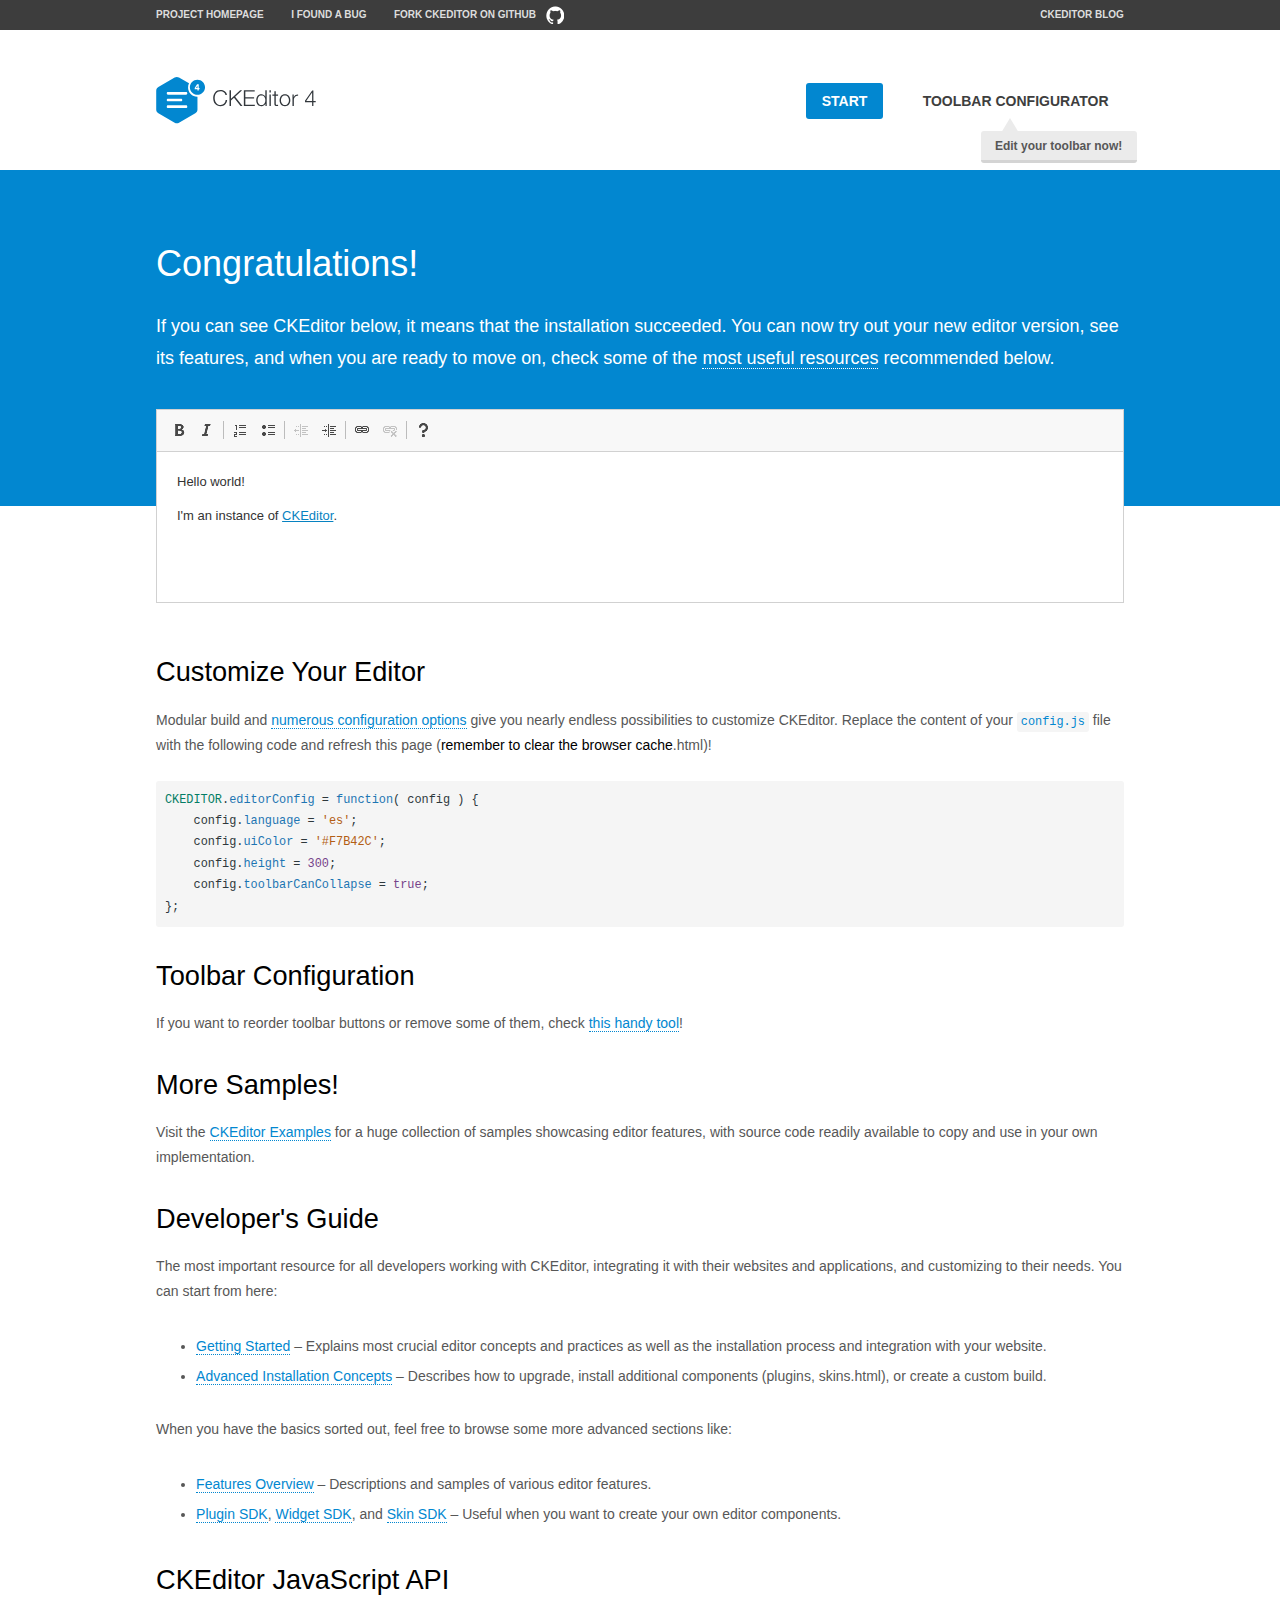
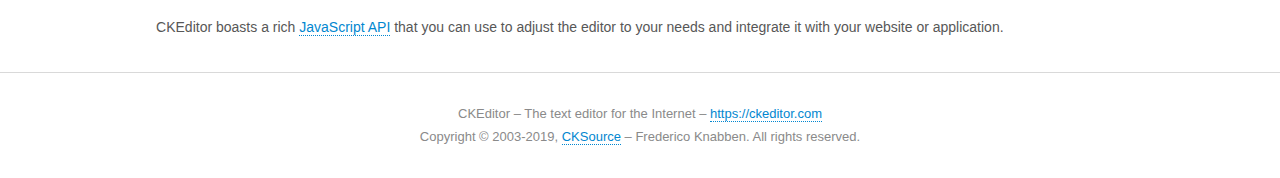
<file: ckeditor/samples/index.html>
<!DOCTYPE html>
<!--
Copyright (c) 2003-2019, CKSource - Frederico Knabben. All rights reserved.
For licensing, see LICENSE.md or https://ckeditor.com/legal/ckeditor-oss-license
-->
<html lang="en">
<head>
	<meta charset="utf-8">
	<title>CKEditor Sample</title>
	<script src="../ckeditor.js"></script>
	<script src="js/sample.js"></script>
	<link rel="stylesheet" href="css/samples.css">
	<link rel="stylesheet" href="toolbarconfigurator/lib/codemirror/neo.css">
	<meta name="viewport" content="width=device-width,initial-scale=1">
	<meta name="description" content="Try the latest sample of CKEditor 4 and learn more about customizing your WYSIWYG editor with endless possibilities.">
</head>
<body id="main">

<nav class="navigation-a">
	<div class="grid-container">
		<ul class="navigation-a-left grid-width-70">
			<li><a href="https://ckeditor.com/ckeditor-4/">Project Homepage</a></li>
			<li><a href="https://github.com/ckeditor/ckeditor4/issues">I found a bug</a></li>
			<li><a href="https://github.com/ckeditor/ckeditor4" class="icon-pos-right icon-navigation-a-github">Fork CKEditor on GitHub</a></li>
		</ul>
		<ul class="navigation-a-right grid-width-30">
			<li><a href="https://ckeditor.com/blog/">CKEditor Blog</a></li>
		</ul>
	</div>
</nav>

<header class="header-a">
	<div class="grid-container">
		<h1 class="header-a-logo grid-width-30">
			<a href="index.html"><img src="img/logo.svg" onerror="this.src='img/logo.png'; this.onerror=null;" alt="CKEditor Sample"></a>
		</h1>

		<nav class="navigation-b grid-width-70">
			<ul>
				<li><a href="index.html" class="button-a button-a-background">Start</a></li>
				<li><a href="toolbarconfigurator/index.html" class="button-a">Toolbar configurator <span class="balloon-a balloon-a-nw">Edit your toolbar now!</span></a></li>
			</ul>
		</nav>
	</div>
</header>

<main>
	<div class="adjoined-top">
		<div class="grid-container">
			<div class="content grid-width-100">
				<h1>Congratulations!</h1>
				<p>
					If you can see CKEditor below, it means that the installation succeeded.
					You can now try out your new editor version, see its features, and when you are ready to move on, check some of the <a href="#sample-customize">most useful resources</a> recommended below.
				</p>
			</div>
		</div>
	</div>
	<div class="adjoined-bottom">
		<div class="grid-container">
			<div class="grid-width-100">
				<div id="editor">
					<h1>Hello world!</h1>
					<p>I'm an instance of <a href="https://ckeditor.com">CKEditor</a>.</p>
				</div>
			</div>
		</div>
	</div>

	<div class="grid-container">
		<div class="content grid-width-100">
			<section id="sample-customize">
				<h2>Customize Your Editor</h2>
				<p>Modular build and <a href="https://ckeditor.com/docs/ckeditor4/latest/guide/dev_configuration.html">numerous configuration options</a> give you nearly endless possibilities to customize CKEditor. Replace the content of your <code><a href="../config.js">config.js</a></code> file with the following code and refresh this page (<strong>remember to clear the browser cache</strong>.html)!</p>
		<pre class="cm-s-neo CodeMirror"><code><span style="padding-right: 0.1px;"><span class="cm-variable">CKEDITOR</span>.<span class="cm-property">editorConfig</span> <span class="cm-operator">=</span> <span class="cm-keyword">function</span>( <span class="cm-def">config</span> ) {</span>
<span style="padding-right: 0.1px;"><span class="cm-tab">	</span><span class="cm-variable-2">config</span>.<span class="cm-property">language</span> <span class="cm-operator">=</span> <span class="cm-string">'es'</span>;</span>
<span style="padding-right: 0.1px;"><span class="cm-tab">	</span><span class="cm-variable-2">config</span>.<span class="cm-property">uiColor</span> <span class="cm-operator">=</span> <span class="cm-string">'#F7B42C'</span>;</span>
<span style="padding-right: 0.1px;"><span class="cm-tab">	</span><span class="cm-variable-2">config</span>.<span class="cm-property">height</span> <span class="cm-operator">=</span> <span class="cm-number">300</span>;</span>
<span style="padding-right: 0.1px;"><span class="cm-tab">	</span><span class="cm-variable-2">config</span>.<span class="cm-property">toolbarCanCollapse</span> <span class="cm-operator">=</span> <span class="cm-atom">true</span>;</span>
<span style="padding-right: 0.1px;">};</span></code></pre>
			</section>

			<section>
				<h2>Toolbar Configuration</h2>
				<p>If you want to reorder toolbar buttons or remove some of them, check <a href="toolbarconfigurator/index.html">this handy tool</a>!</p>
			</section>

			<section>
				<h2>More Samples!</h2>
				<p>Visit the <a href="https://ckeditor.com/docs/ckeditor4/latest/examples/index.html">CKEditor Examples</a> for a huge collection of samples showcasing editor features, with source code readily available to copy and use in your own implementation.</p>
			</section>

			<section>
				<h2>Developer's Guide</h2>
				<p>The most important resource for all developers working with CKEditor, integrating it with their websites and applications, and customizing to their needs. You can start from here:</p>
				<ul>
					<li><a href="https://ckeditor.com/docs/ckeditor4/latest/guide/dev_installation.html">Getting Started</a> &ndash; Explains most crucial editor concepts and practices as well as the installation process and integration with your website.</li>
					<li><a href="https://ckeditor.com/docs/ckeditor4/latest/guide/dev_advanced_installation.html">Advanced Installation Concepts</a> &ndash; Describes how to upgrade, install additional components (plugins, skins.html), or create a custom build.</li>
				</ul>
					<p>When you have the basics sorted out, feel free to browse some more advanced sections like:</p>
				<ul>
					<li><a href="https://ckeditor.com/docs/ckeditor4/latest/features/index.html">Features Overview</a> &ndash; Descriptions and samples of various editor features.</li>
					<li><a href="https://ckeditor.com/docs/ckeditor4/latest/guide/plugin_sdk_intro.html">Plugin SDK</a>, <a href="https://ckeditor.com/docs/ckeditor4/latest/guide/widget_sdk_intro.html">Widget SDK</a>, and <a href="https://ckeditor.com/docs/ckeditor4/latest/guide/skin_sdk_intro.html">Skin SDK</a> &ndash; Useful when you want to create your own editor components.</li>
				</ul>
			</section>

			<section>
				<h2>CKEditor JavaScript API</h2>
				<p>CKEditor boasts a rich <a href="https://ckeditor.com/docs/ckeditor4/latest/api/index.html">JavaScript API</a> that you can use to adjust the editor to your needs and integrate it with your website or application.</p>
			</section>
		</div>
	</div>
</main>

<footer class="footer-a grid-container">
	<div class="grid-container">
		<p class="grid-width-100">
			CKEditor &ndash; The text editor for the Internet &ndash; <a class="samples" href="https://ckeditor.com/">https://ckeditor.com</a>
		</p>
		<p class="grid-width-100" id="copy">
			Copyright &copy; 2003-2019, <a class="samples" href="https://cksource.com/">CKSource</a> &ndash; Frederico Knabben. All rights reserved.
		</p>
	</div>
</footer>
<script>
	initSample();
</script>

</body>
</html>
</file>
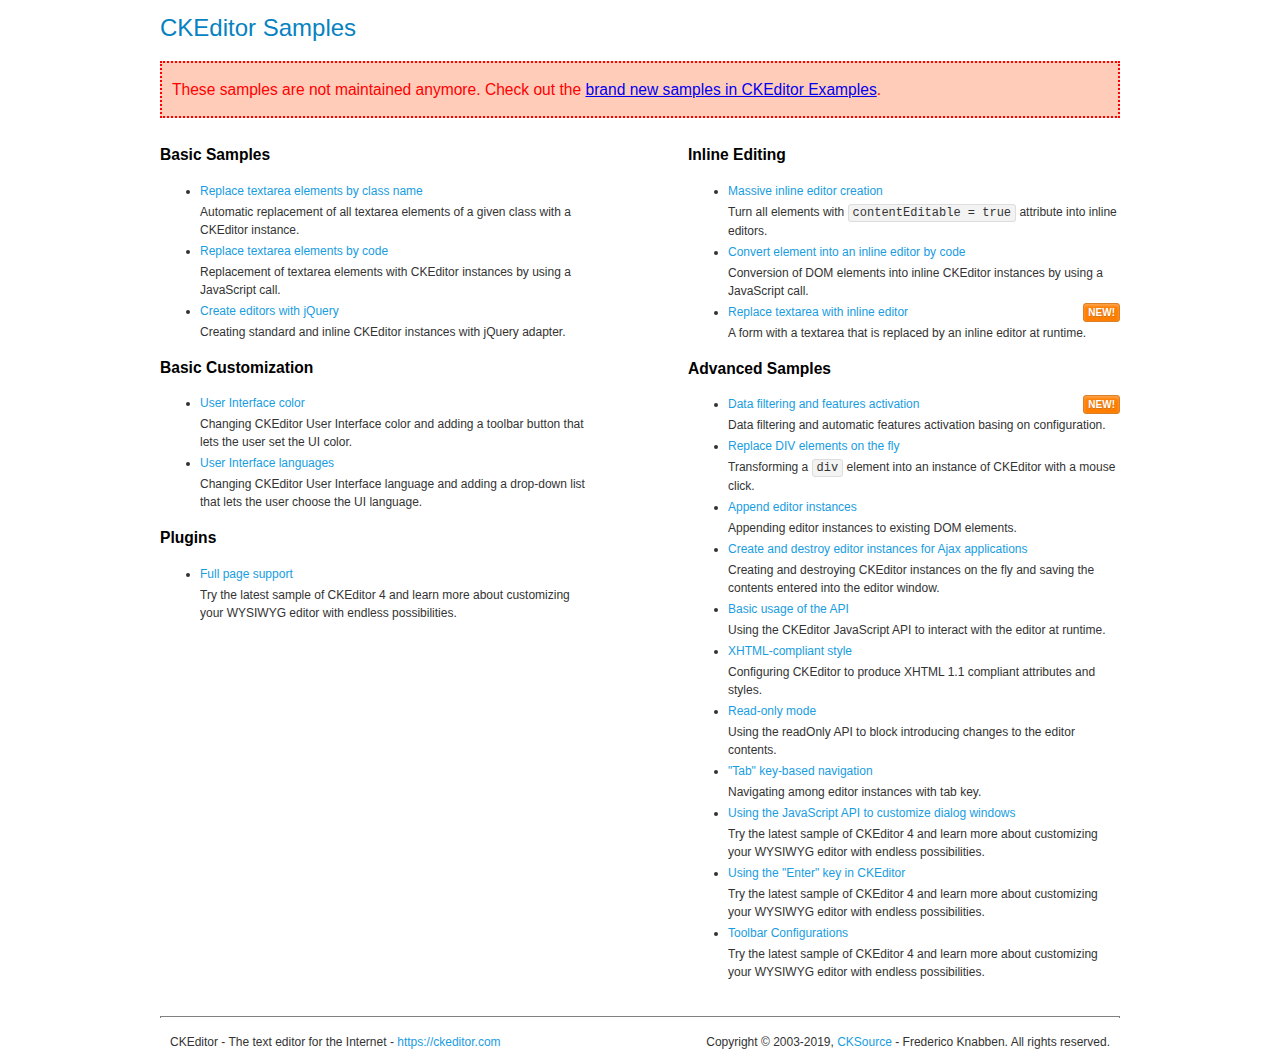
<file: ckeditor/samples/old/index.html>
<!DOCTYPE html>
<!--
Copyright (c) 2003-2019, CKSource - Frederico Knabben. All rights reserved.
For licensing, see LICENSE.md or https://ckeditor.com/legal/ckeditor-oss-license
-->
<html lang="en">
<head>
	<meta charset="utf-8">
	<title>CKEditor Samples</title>
	<link rel="stylesheet" href="sample.css">
	<meta name="description" content="Try the latest sample of CKEditor 4 and learn more about customizing your WYSIWYG editor with endless possibilities.">
</head>
<body>
	<h1 class="samples">
		CKEditor Samples
	</h1>
	<div class="warning deprecated">
		These samples are not maintained anymore. Check out the <a href="https://ckeditor.com/docs/ckeditor4/latest/examples/index.html">brand new samples in CKEditor Examples</a>.
	</div>
	<div class="twoColumns">
		<div class="twoColumnsLeft">
			<h2 class="samples">
				Basic Samples
			</h2>
			<dl class="samples">
				<dt><a class="samples" href="replacebyclass.html">Replace textarea elements by class name</a></dt>
				<dd>Automatic replacement of all textarea elements of a given class with a CKEditor instance.</dd>

				<dt><a class="samples" href="replacebycode.html">Replace textarea elements by code</a></dt>
				<dd>Replacement of textarea elements with CKEditor instances by using a JavaScript call.</dd>

				<dt><a class="samples" href="jquery.html">Create editors with jQuery</a></dt>
				<dd>Creating standard and inline CKEditor instances with jQuery adapter.</dd>
			</dl>

			<h2 class="samples">
				Basic Customization
			</h2>
			<dl class="samples">
				<dt><a class="samples" href="uicolor.html">User Interface color</a></dt>
				<dd>Changing CKEditor User Interface color and adding a toolbar button that lets the user set the UI color.</dd>

				<dt><a class="samples" href="uilanguages.html">User Interface languages</a></dt>
				<dd>Changing CKEditor User Interface language and adding a drop-down list that lets the user choose the UI language.</dd>
			</dl>


			<h2 class="samples">Plugins</h2>
<dl class="samples">
<dt><a class="samples" href="wysiwygarea/fullpage.html">Full page support</a></dt>
<dd>Try the latest sample of CKEditor 4 and learn more about customizing your WYSIWYG editor with endless possibilities.</dd>
</dl>
		</div>
		<div class="twoColumnsRight">
			<h2 class="samples">
				Inline Editing
			</h2>
			<dl class="samples">
				<dt><a class="samples" href="inlineall.html">Massive inline editor creation</a></dt>
				<dd>Turn all elements with <code>contentEditable = true</code> attribute into inline editors.</dd>

				<dt><a class="samples" href="inlinebycode.html">Convert element into an inline editor by code</a></dt>
				<dd>Conversion of DOM elements into inline CKEditor instances by using a JavaScript call.</dd>

				<dt><a class="samples" href="inlinetextarea.html">Replace textarea with inline editor</a> <span class="new">New!</span></dt>
				<dd>A form with a textarea that is replaced by an inline editor at runtime.</dd>

				
			</dl>

			<h2 class="samples">
				Advanced Samples
			</h2>
			<dl class="samples">
				<dt><a class="samples" href="datafiltering.html">Data filtering and features activation</a> <span class="new">New!</span></dt>
				<dd>Data filtering and automatic features activation basing on configuration.</dd>

				<dt><a class="samples" href="divreplace.html">Replace DIV elements on the fly</a></dt>
				<dd>Transforming a <code>div</code> element into an instance of CKEditor with a mouse click.</dd>

				<dt><a class="samples" href="appendto.html">Append editor instances</a></dt>
				<dd>Appending editor instances to existing DOM elements.</dd>

				<dt><a class="samples" href="ajax.html">Create and destroy editor instances for Ajax applications</a></dt>
				<dd>Creating and destroying CKEditor instances on the fly and saving the contents entered into the editor window.</dd>

				<dt><a class="samples" href="api.html">Basic usage of the API</a></dt>
				<dd>Using the CKEditor JavaScript API to interact with the editor at runtime.</dd>

				<dt><a class="samples" href="xhtmlstyle.html">XHTML-compliant style</a></dt>
				<dd>Configuring CKEditor to produce XHTML 1.1 compliant attributes and styles.</dd>

				<dt><a class="samples" href="readonly.html">Read-only mode</a></dt>
				<dd>Using the readOnly API to block introducing changes to the editor contents.</dd>

				<dt><a class="samples" href="tabindex.html">"Tab" key-based navigation</a></dt>
				<dd>Navigating among editor instances with tab key.</dd>


				
<dt><a class="samples" href="dialog/dialog.html">Using the JavaScript API to customize dialog windows</a></dt>
<dd>Try the latest sample of CKEditor 4 and learn more about customizing your WYSIWYG editor with endless possibilities.</dd>

<dt><a class="samples" href="enterkey/enterkey.html">Using the &quot;Enter&quot; key in CKEditor</a></dt>
<dd>Try the latest sample of CKEditor 4 and learn more about customizing your WYSIWYG editor with endless possibilities.</dd>

<dt><a class="samples" href="toolbar/toolbar.html">Toolbar Configurations</a></dt>
<dd>Try the latest sample of CKEditor 4 and learn more about customizing your WYSIWYG editor with endless possibilities.</dd>

			</dl>
		</div>
	</div>
	<div id="footer">
		<hr>
		<p>
			CKEditor - The text editor for the Internet - <a class="samples" href="https://ckeditor.com/">https://ckeditor.com</a>
		</p>
		<p id="copy">
			Copyright &copy; 2003-2019, <a class="samples" href="https://cksource.com/">CKSource</a> - Frederico Knabben. All rights reserved.
		</p>
	</div>
</body>
</html>
</file>
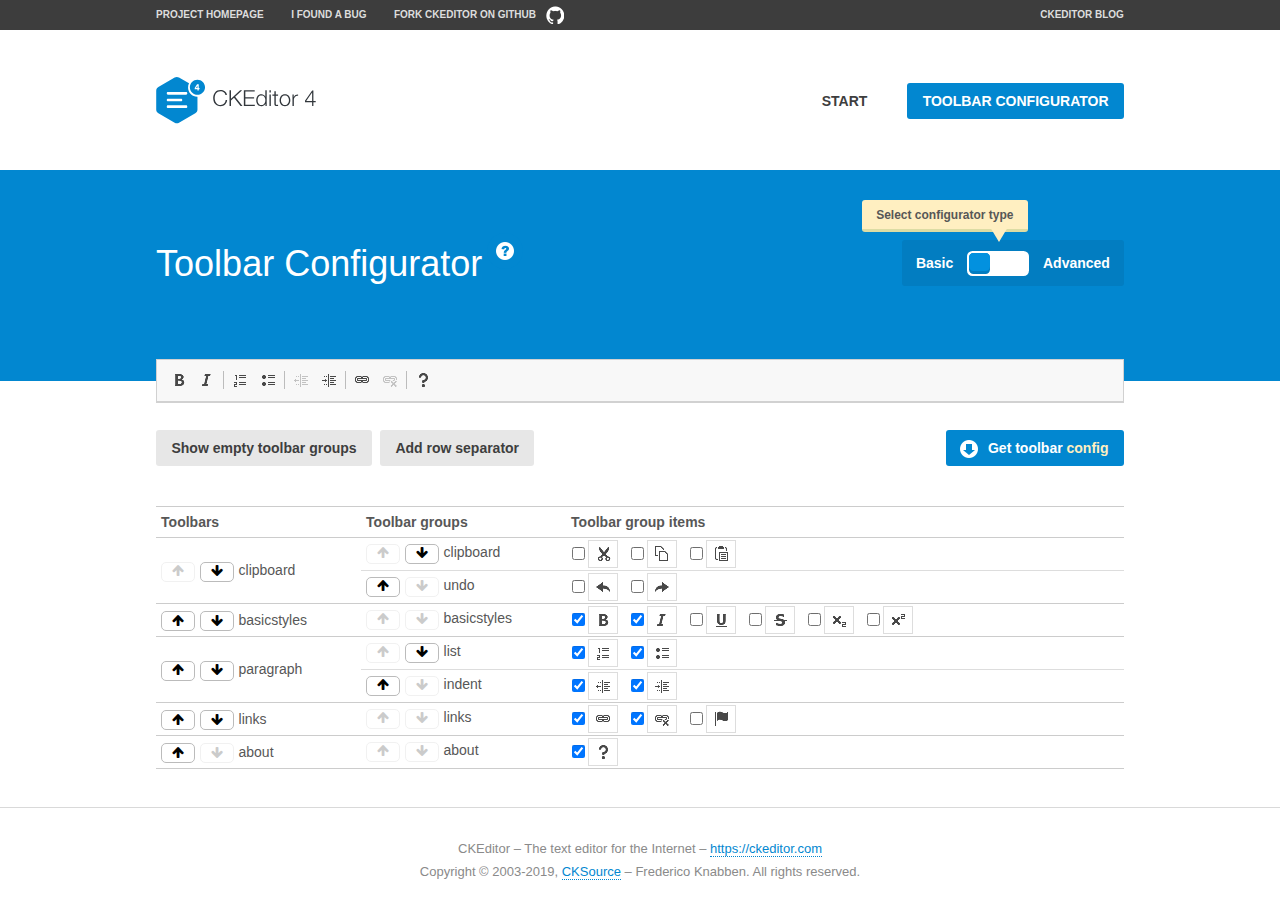
<file: ckeditor/samples/toolbarconfigurator/index.html>
<!DOCTYPE html>
<!--
Copyright (c) 2003-2019, CKSource - Frederico Knabben. All rights reserved.
For licensing, see LICENSE.md or https://ckeditor.com/legal/ckeditor-oss-license
-->
<!--[if IE 8]><html class="ie8"><![endif]-->
<!--[if gt IE 8]><html><![endif]-->
<!--[if !IE]><!--><html lang="en"><!--<![endif]-->
<head>
	<meta charset="utf-8">
	<title>Toolbar Configurator</title>
	<script src="../../ckeditor.js"></script>
	<script>
		if ( CKEDITOR.env.ie && CKEDITOR.env.version < 9 )
			CKEDITOR.tools.enableHtml5Elements( document );
	</script>
	<link rel="stylesheet" href="lib/codemirror/codemirror.css">
	<link rel="stylesheet" href="lib/codemirror/show-hint.css">
	<link rel="stylesheet" href="lib/codemirror/neo.css">
	<link rel="stylesheet" href="css/fontello.css">
	<link rel="stylesheet" href="../css/samples.css">
	<meta name="description" content="Try the latest sample of CKEditor 4 and learn more about customizing your WYSIWYG editor with endless possibilities.">
</head>
<body id="toolbar">

<nav class="navigation-a">
	<div class="grid-container">
		<ul class="navigation-a-left grid-width-70">
			<li><a href="https://ckeditor.com/ckeditor-4/">Project Homepage</a></li>
			<li><a href="https://github.com/ckeditor/ckeditor4/issues">I found a bug</a></li>
			<li><a href="https://github.com/ckeditor/ckeditor4" class="icon-pos-right icon-navigation-a-github">Fork CKEditor on GitHub</a></li>
		</ul>
		<ul class="navigation-a-right grid-width-30">
			<li><a href="https://ckeditor.com/blog/">CKEditor Blog</a></li>
		</ul>
	</div>
</nav>

<header class="header-a">
	<div class="grid-container">
		<h1 class="header-a-logo grid-width-30">
			<a href="../index.html"><img src="../img/logo.svg" onerror="this.src='../img/logo.png'; this.onerror=null;" alt="CKEditor Logo"></a>
		</h1>
		<nav class="navigation-b grid-width-70">
			<ul>
				<li><a href="../index.html"  class="button-a">Start</a></li>
				<li><a href="index.html"  class="button-a button-a-background">Toolbar configurator</a></li>
			</ul>
		</nav>
	</div>
</header>

<main>
	<div class="adjoined-top">
		<div class="grid-container">
			<div class="content grid-width-100">
				<div class="grid-container-nested">
					<h1 class="grid-width-60">
						Toolbar Configurator
						<a href="#help-content" type="button" title="Configurator help" id="help" class="button-a button-a-background button-a-no-text icon-pos-left icon-question-mark">Help</a>
					</h1>

					<div class="grid-width-40 grid-switch-magic">
						<div class="switch">
							<span class="balloon-a balloon-a-se">Select configurator type</span>
							<input type="radio" name="radio" data-num="1" id="radio-basic" />
							<input type="radio" name="radio" data-num="2" id="radio-advanced" />
							<label data-for="1" for="radio-basic">Basic</label>
							<span class="switch-inner">
								<span class="handler"></span>
							</span>
							<label data-for="2" for="radio-advanced">Advanced</label>
						</div>
					</div>
				</div>
			</div>
		</div>
	</div>
	<div class="adjoined-bottom">
		<div class="grid-container">
			<div class="grid-width-100">
				<div class="editors-container">
					<div id="editor-basic"></div>
					<div id="editor-advanced"></div>
				</div>
			</div>
		</div>
	</div>

	<div class="grid-container configurator">
		<div class="content grid-width-100">
			<div class="configurator">
				<div>
					<div id="toolbarModifierWrapper"></div>
				</div>
			</div>
		</div>
	</div>

	<div id="help-content">
		<div class="grid-container">
			<div class="grid-width-100">
				<h2>What Am I Doing Here?</h2>

				<div class="grid-container grid-container-nested">
					<div class="basic">
						<div class="grid-width-50">
							<p>Arrange <a href="https://ckeditor.com/docs/ckeditor4/latest/api/CKEDITOR_config.html#cfg-toolbarGroups">toolbar groups</a>, toggle <a href="https://ckeditor.com/docs/ckeditor4/latest/api/CKEDITOR_config.html#cfg-removeButtons">button visibility</a> according to your needs and get your toolbar configuration.</p>
							<p>You can replace the content of the <a href="../../config.js"><code>config.js</code></a> file with the generated configuration. If you already set some configuration options you will need to merge both configurations.</p>
						</div>
						<div class="grid-width-50">
							<p>Read more about different ways of <a href="https://ckeditor.com/docs/ckeditor4/latest/guide/dev_configuration.html">setting configuration</a> and do not forget about <strong>clearing browser cache</strong>.</p>
							<p>Arranging toolbar groups is the recommended way of configuring the toolbar, but if you need more freedom you can use the <a href="#advanced">advanced configurator</a>.</p>
						</div>
					</div>
					<div class="advanced" style="display: none;">
						<div class="grid-width-50">
							<p>With this code editor you can edit your <a href="https://ckeditor.com/docs/ckeditor4/latest/api/CKEDITOR_config.html#cfg-toolbar">toolbar configuration</a> live.</p>
							<p>You can replace the content of the <a href="../../config.js"><code>config.js</code></a> file with the generated configuration. If you already set some configuration options you will need to merge both configurations.</p>
						</div>
						<div class="grid-width-50">
							<p>Read more about different ways of <a href="https://ckeditor.com/docs/ckeditor4/latest/guide/dev_configuration.html">setting configuration</a> and do not forget about <strong>clearing browser cache</strong>.</p>
						</div>
					</div>
				</div>

				<p class="grid-container grid-container-nested">
					<button type="button" class="help-content-close grid-width-100 button-a button-a-background">Got it. Let's play!</button>
				</p>
			</div>
		</div>
	</div>
</main>

<footer class="footer-a grid-container">
	<p class="grid-width-100">
		CKEditor &ndash; The text editor for the Internet &ndash; <a class="samples" href="https://ckeditor.com/">https://ckeditor.com</a>
	</p>
	<p class="grid-width-100" id="copy">
		Copyright &copy; 2003-2019, <a class="samples" href="https://cksource.com/">CKSource</a> &ndash; Frederico Knabben. All rights reserved.
	</p>
</footer>

<script src="lib/codemirror/codemirror.js"></script>
<script src="lib/codemirror/javascript.js"></script>
<script src="lib/codemirror/show-hint.js"></script>

<script src="js/fulltoolbareditor.js"></script>
<script src="js/abstracttoolbarmodifier.js"></script>
<script src="js/toolbarmodifier.js"></script>
<script src="js/toolbartextmodifier.js"></script>
<script src="../js/sf.js"></script>

<script>
	( function() {
		'use strict';

		var mode = ( window.location.hash.substr( 1 ) === 'advanced' ) ? 'advanced' : 'basic',
			configuratorSection = CKEDITOR.document.findOne( 'main > .grid-container.configurator' ),
			basicInstruction = CKEDITOR.document.findOne( '#help-content .basic' ),
			advancedInstruction = CKEDITOR.document.findOne( '#help-content .advanced' ),

			// Configurator mode switcher.
			modeSwitchBasic = CKEDITOR.document.getById( 'radio-basic' ),
			modeSwitchAdvanced = CKEDITOR.document.getById( 'radio-advanced' );

		// Initial setup
		function updateSwitcher() {
			if ( mode === 'advanced' ) {
				modeSwitchAdvanced.$.checked = true;
			} else {
				modeSwitchBasic.$.checked = true;
			}
		}

		updateSwitcher();

		CKEDITOR.document.getWindow().on( 'hashchange', function( e ) {
			var hash = window.location.hash.substr( 1 );
			if ( !( hash === 'advanced' || hash === 'basic' ) ) {
				return;
			}
			mode = hash;
			onToolbarsDone( mode );
		} );

		CKEDITOR.document.getWindow().on( 'resize', function() {
			updateToolbar( ( mode === 'basic' ? toolbarModifier : toolbarTextModifier )[ 'editorInstance' ] );
		} );

		function onRefresh( modifier ) {
			modifier = modifier || this;

			if ( mode === 'basic' && modifier instanceof ToolbarConfigurator.ToolbarTextModifier ) {
				return;
			}

			// CodeMirror container becomes visible, so we need to refresh and to avoid rendering problems.
			if ( mode === 'advanced' && modifier instanceof ToolbarConfigurator.ToolbarTextModifier ) {
				modifier.codeContainer.refresh();
			}

			updateToolbar( modifier.editorInstance );
		}

		function updateToolbar( editor ) {
			var editorContainer = editor.container;

			// Not always editor is loaded.
			if ( !editorContainer ) {
				return;
			}

			var displayStyle = editorContainer.getStyle( 'display' );

			editorContainer.setStyle( 'display', 'block' );

			var newHeight = editorContainer.getSize( 'height' );

			var newMarginTop = parseInt( editorContainer.getComputedStyle( 'margin-top' ), 10 );
			newMarginTop = ( isNaN( newMarginTop ) ? 0 : Number( newMarginTop ) );

			var newMarginBottom = parseInt( editorContainer.getComputedStyle( 'margin-bottom' ), 10 );
			newMarginBottom = ( isNaN( newMarginBottom ) ? 0 : Number( newMarginBottom ) );

			var result = newHeight + newMarginTop + newMarginBottom;

			editorContainer.setStyle( 'display', displayStyle );

			editor.container.getAscendant( 'div' ).setStyle( 'height', result + 'px' );
		}

		var toolbarModifier = new ToolbarConfigurator.ToolbarModifier( 'editor-basic' );

		var done = 0;
		toolbarModifier.init( onToolbarInit );
		toolbarModifier.onRefresh = onRefresh;

		CKEDITOR.document.getById( 'toolbarModifierWrapper' ).append( toolbarModifier.mainContainer );

		var toolbarTextModifier = new ToolbarConfigurator.ToolbarTextModifier( 'editor-advanced' );
		toolbarTextModifier.init( onToolbarInit );
		toolbarTextModifier.onRefresh = onRefresh;

		function onToolbarInit() {
			if ( ++done === 2 ) {
				onToolbarsDone();

				positionSticky.watch( CKEDITOR.document.findOne( '.toolbar' ), function() {
					return mode === 'advanced';
				} );
			}
		}

		function onToolbarsDone() {
			if ( mode === 'basic' ) {
				toggleModeBasic( false );
			} else {
				toggleModeAdvanced( false );
			}

			updateSwitcher();

			setTimeout( function() {
				CKEDITOR.document.findOne( '.editors-container' ).addClass( 'active' );
				CKEDITOR.document.findOne( '#toolbarModifierWrapper' ).addClass( 'active' );
			}, 200 );
		}

		CKEDITOR.document.getById( 'toolbarModifierWrapper' ).append( toolbarTextModifier.mainContainer );

		function toogleModeSwitch( onElement, offElement, onModifier, offModifier ) {
			onElement.addClass( 'fancy-button-active' );
			offElement.removeClass( 'fancy-button-active' );

			onModifier.showUI();
			offModifier.hideUI();
		}

		function toggleModeBasic( callOnRefresh ) {
			callOnRefresh = ( callOnRefresh !== false );
			mode = 'basic';
			window.location.hash = '#basic';
			toogleModeSwitch( modeSwitchBasic, modeSwitchAdvanced, toolbarModifier, toolbarTextModifier );

			configuratorSection.removeClass( 'freed-width' );
			basicInstruction.show();
			advancedInstruction.hide();

			callOnRefresh && onRefresh( toolbarModifier );
		}

		function toggleModeAdvanced( callOnRefresh ) {
			callOnRefresh = ( callOnRefresh !== false );
			mode = 'advanced';
			window.location.hash = '#advanced';
			toogleModeSwitch( modeSwitchAdvanced, modeSwitchBasic, toolbarTextModifier, toolbarModifier );

			configuratorSection.addClass( 'freed-width' );
			advancedInstruction.show();
			basicInstruction.hide();

			callOnRefresh && onRefresh( toolbarTextModifier );
		}

		modeSwitchBasic.on( 'click', toggleModeBasic );
		modeSwitchAdvanced.on( 'click', toggleModeAdvanced );

		//
		// Position:sticky for the toolbar.
		//

		// Will make elements behave like they were styled with position:sticky.
		var positionSticky = {
			// Store object: {
			// 		element: CKEDITOR.dom.element, // Element which will float.
			// 		placeholder: CKEDITOR.dom.element, // Placeholder which is place to prevent page bounce.
			// 		isFixed: boolean // Whether element float now.
			// }
			watched: [],

			active: [],

			staticContainer: null,

			init: function() {
				var element = CKEDITOR.dom.element.createFromHtml(
					'<div class="staticContainer">' +
						'<div class="grid-container" >' +
							'<div class="grid-width-100">' +
								'<div class="inner"></div>' +
							'</div>' +
						'</div>' +
					'</div>' );

				this.staticContainer = element.findOne( '.inner' );

				CKEDITOR.document.getBody().append( element );
			},

			watch: function( element, preventFunc ) {
				this.watched.push( {
					element: element,
					placeholder: new CKEDITOR.dom.element( 'div' ),
					isFixed: false,
					preventFunc: preventFunc
				} );
			},

			checkAll: function() {
				for ( var i = 0; i < this.watched.length; i++ ) {
					this.check( this.watched[ i ] );
				}
			},

			check: function( element ) {
				var isFixed = element.isFixed;
				var shouldBeFixed = this.shouldBeFixed( element );

				// Nothing to be done.
				if ( isFixed === shouldBeFixed ) {
					return;
				}

				var placeholder = element.placeholder;

				if ( isFixed ) {
					// Unfixing.

					element.element.insertBefore( placeholder );
					placeholder.remove();

					element.element.removeStyle( 'margin' );

					this.active.splice( CKEDITOR.tools.indexOf( this.active, element ), 1 );

				} else {
					// Fixing.
					placeholder.setStyle( 'width', element.element.getSize( 'width' ) + 'px' );
					placeholder.setStyle( 'height', element.element.getSize( 'height' ) + 'px' );
					placeholder.setStyle( 'margin-bottom', element.element.getComputedStyle( 'margin-bottom' ) );
					placeholder.setStyle( 'display', element.element.getComputedStyle( 'display' ) );
					placeholder.insertAfter( element.element );

					this.staticContainer.append( element.element );

					this.active.push( element );
				}

				element.isFixed = !element.isFixed;
			},

			shouldBeFixed: function( element ) {
				if ( element.preventFunc && element.preventFunc() ) {
					return false;
				}

				// If element is already fixed we are checking it's placeholder.
				var related = ( element.isFixed ? element.placeholder : element.element ),
					clientRect = related.$.getBoundingClientRect(),
					staticHeight = this.staticContainer.getSize('height' ),
					elemHeight = element.element.getSize( 'height' );

				if ( element.isFixed ) {
					return ( clientRect.top + elemHeight < staticHeight );
				} else {
					return ( clientRect.top < staticHeight );
				}
			}
		};

		positionSticky.init();

		CKEDITOR.document.getWindow().on( 'scroll',
			new CKEDITOR.tools.eventsBuffer( 100, positionSticky.checkAll, positionSticky ).input
		);

		// Make the toolbar sticky.
		positionSticky.watch( CKEDITOR.document.findOne( '.editors-container' ) );

		// Help button and help-content.
		( function() {
			var helpButton = CKEDITOR.document.getById( 'help' ),
				helpContent = CKEDITOR.document.getById( 'help-content' );

			// Don't show help button on IE8 because it's unsupported by Pico Modal.
			if ( CKEDITOR.env.ie && CKEDITOR.env.version == 8 ) {
				helpButton.hide();
			} else {
				// Display help modal when the button is clicked.
				helpButton.on( 'click', function( evt ) {
					SF.modal( {
						// Clone modal content from DOM.
						content: helpContent.getHtml(),

						afterCreate: function( modal ) {
							// Enable modal content button to close the modal.
							new CKEDITOR.dom.element( modal.modalElem() ).findOne( '.help-content-close' ).once( 'click', modal.close );
						}
					} ).show();
				} );
			}
		} )();
	} )();
</script>
</body>
</html>
</file>
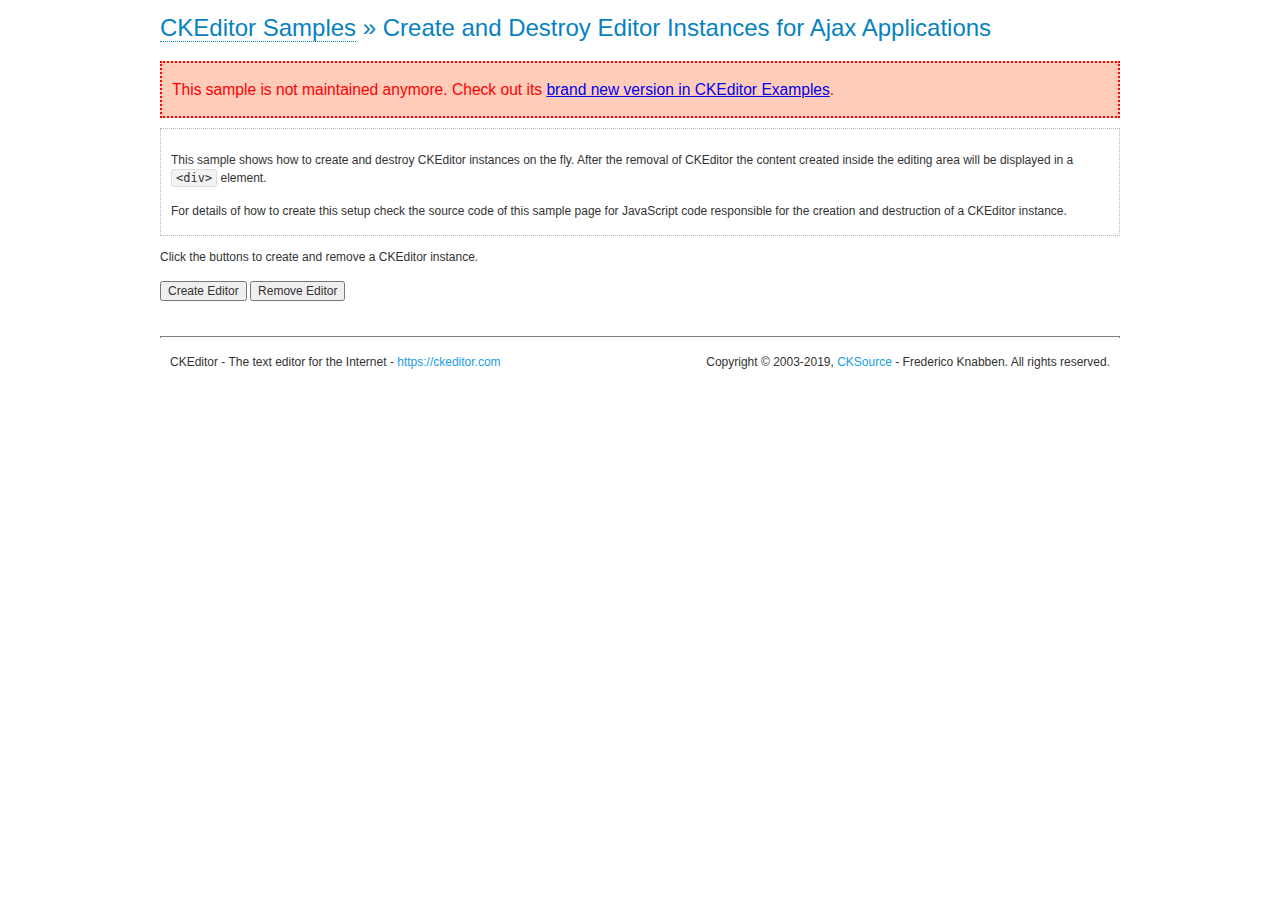
<file: ckeditor/samples/old/ajax.html>
<!DOCTYPE html>
<!--
Copyright (c) 2003-2019, CKSource - Frederico Knabben. All rights reserved.
For licensing, see LICENSE.md or https://ckeditor.com/legal/ckeditor-oss-license
-->
<html lang="en">
<head>
	<meta charset="utf-8">
	<title>Ajax &mdash; CKEditor Sample</title>
	<script src="../../ckeditor.js"></script>
	<link rel="stylesheet" href="sample.css">
	<meta name="description" content="Try the latest sample of CKEditor 4 and learn more about customizing your WYSIWYG editor with endless possibilities.">
	<script>

		var editor, html = '';

		function createEditor() {
			if ( editor )
				return;

			// Create a new editor inside the <div id="editor">, setting its value to html
			var config = {};
			editor = CKEDITOR.appendTo( 'editor', config, html );
		}

		function removeEditor() {
			if ( !editor )
				return;

			// Retrieve the editor contents. In an Ajax application, this data would be
			// sent to the server or used in any other way.
			document.getElementById( 'editorcontents' ).innerHTML = html = editor.getData();
			document.getElementById( 'contents' ).style.display = '';

			// Destroy the editor.
			editor.destroy();
			editor = null;
		}

	</script>
</head>
<body>
	<h1 class="samples">
		<a href="index.html">CKEditor Samples</a> &raquo; Create and Destroy Editor Instances for Ajax Applications
	</h1>
	<div class="warning deprecated">
		This sample is not maintained anymore. Check out its <a href="https://ckeditor.com/docs/ckeditor4/latest/examples/saveajax.html">brand new version in CKEditor Examples</a>.
	</div>
	<div class="description">
		<p>
			This sample shows how to create and destroy CKEditor instances on the fly. After the removal of CKEditor the content created inside the editing
			area will be displayed in a <code>&lt;div&gt;</code> element.
		</p>
		<p>
			For details of how to create this setup check the source code of this sample page
			for JavaScript code responsible for the creation and destruction of a CKEditor instance.
		</p>
	</div>
	<p>Click the buttons to create and remove a CKEditor instance.</p>
	<p>
		<input onclick="createEditor();" type="button" value="Create Editor">
		<input onclick="removeEditor();" type="button" value="Remove Editor">
	</p>
	<!-- This div will hold the editor. -->
	<div id="editor">
	</div>
	<div id="contents" style="display: none">
		<p>
			Edited Contents:
		</p>
		<!-- This div will be used to display the editor contents. -->
		<div id="editorcontents">
		</div>
	</div>
	<div id="footer">
		<hr>
		<p>
			CKEditor - The text editor for the Internet - <a class="samples" href="https://ckeditor.com/">https://ckeditor.com</a>
		</p>
		<p id="copy">
			Copyright &copy; 2003-2019, <a class="samples" href="https://cksource.com/">CKSource</a> - Frederico
			Knabben. All rights reserved.
		</p>
	</div>
</body>
</html>
</file>
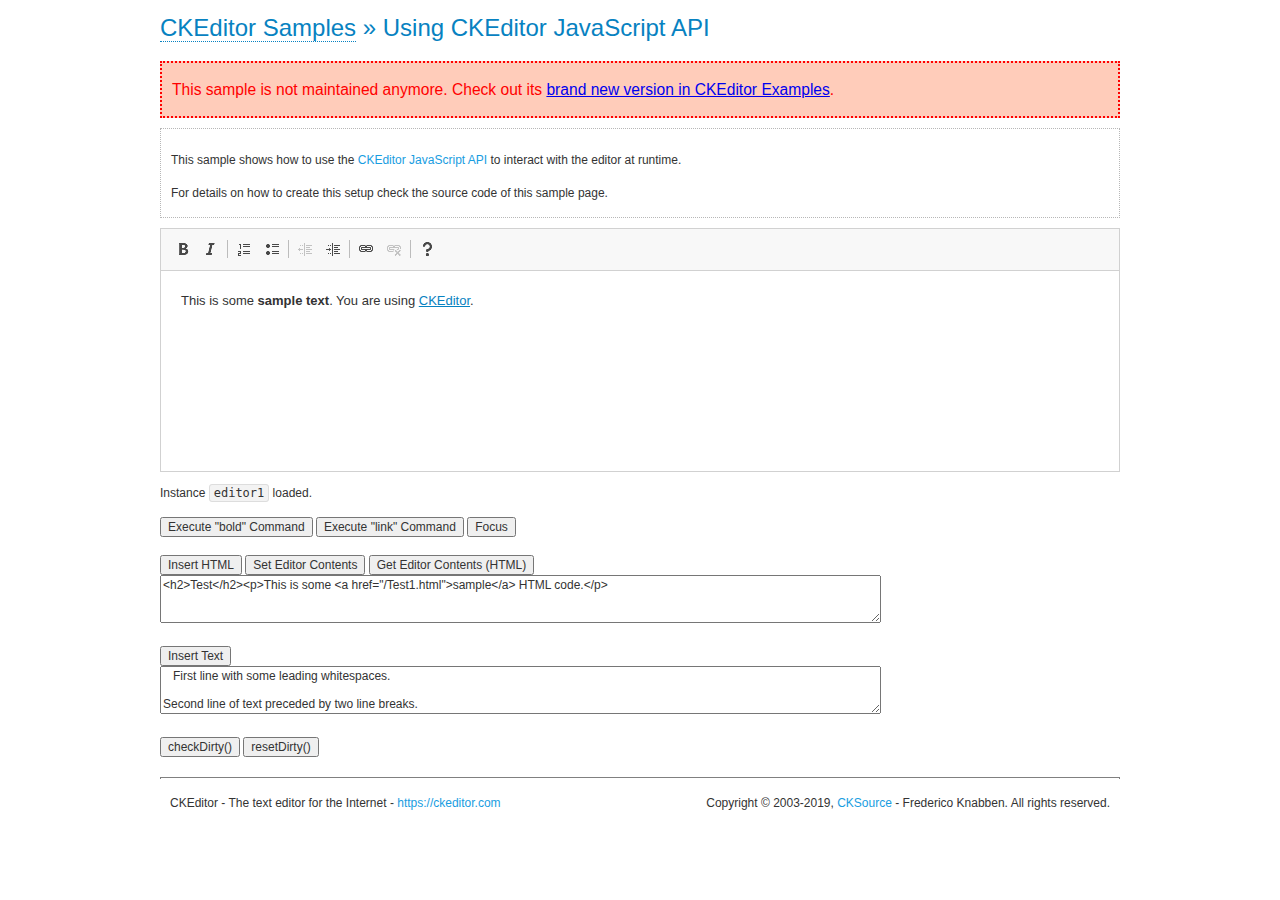
<file: ckeditor/samples/old/api.html>
<!DOCTYPE html>
<!--
Copyright (c) 2003-2019, CKSource - Frederico Knabben. All rights reserved.
For licensing, see LICENSE.md or https://ckeditor.com/legal/ckeditor-oss-license
-->
<html lang="en">
<head>
	<meta charset="utf-8">
	<title>API Usage &mdash; CKEditor Sample</title>
	<script src="../../ckeditor.js"></script>
	<link href="sample.css" rel="stylesheet">
	<meta name="description" content="Try the latest sample of CKEditor 4 and learn more about customizing your WYSIWYG editor with endless possibilities.">
	<script>

// The instanceReady event is fired, when an instance of CKEditor has finished
// its initialization.
CKEDITOR.on( 'instanceReady', function( ev ) {
	// Show the editor name and description in the browser status bar.
	document.getElementById( 'eMessage' ).innerHTML = 'Instance <code>' + ev.editor.name + '<\/code> loaded.';

	// Show this sample buttons.
	document.getElementById( 'eButtons' ).style.display = 'block';
});

function InsertHTML() {
	// Get the editor instance that we want to interact with.
	var editor = CKEDITOR.instances.editor1;
	var value = document.getElementById( 'htmlArea' ).value;

	// Check the active editing mode.
	if ( editor.mode == 'wysiwyg' )
	{
		// Insert HTML code.
		// https://ckeditor.com/docs/ckeditor4/latest/api/CKEDITOR_editor.html#method-insertHtml
		editor.insertHtml( value );
	}
	else
		alert( 'You must be in WYSIWYG mode!' );
}

function InsertText() {
	// Get the editor instance that we want to interact with.
	var editor = CKEDITOR.instances.editor1;
	var value = document.getElementById( 'txtArea' ).value;

	// Check the active editing mode.
	if ( editor.mode == 'wysiwyg' )
	{
		// Insert as plain text.
		// https://ckeditor.com/docs/ckeditor4/latest/api/CKEDITOR_editor.html#method-insertText
		editor.insertText( value );
	}
	else
		alert( 'You must be in WYSIWYG mode!' );
}

function SetContents() {
	// Get the editor instance that we want to interact with.
	var editor = CKEDITOR.instances.editor1;
	var value = document.getElementById( 'htmlArea' ).value;

	// Set editor contents (replace current contents).
	// https://ckeditor.com/docs/ckeditor4/latest/api/CKEDITOR_editor.html#method-setData
	editor.setData( value );
}

function GetContents() {
	// Get the editor instance that you want to interact with.
	var editor = CKEDITOR.instances.editor1;

	// Get editor contents
	// https://ckeditor.com/docs/ckeditor4/latest/api/CKEDITOR_editor.html#method-getData
	alert( editor.getData() );
}

function ExecuteCommand( commandName ) {
	// Get the editor instance that we want to interact with.
	var editor = CKEDITOR.instances.editor1;

	// Check the active editing mode.
	if ( editor.mode == 'wysiwyg' )
	{
		// Execute the command.
		// https://ckeditor.com/docs/ckeditor4/latest/api/CKEDITOR_editor.html#method-execCommand
		editor.execCommand( commandName );
	}
	else
		alert( 'You must be in WYSIWYG mode!' );
}

function CheckDirty() {
	// Get the editor instance that we want to interact with.
	var editor = CKEDITOR.instances.editor1;
	// Checks whether the current editor contents present changes when compared
	// to the contents loaded into the editor at startup
	// https://ckeditor.com/docs/ckeditor4/latest/api/CKEDITOR_editor.html#method-checkDirty
	alert( editor.checkDirty() );
}

function ResetDirty() {
	// Get the editor instance that we want to interact with.
	var editor = CKEDITOR.instances.editor1;
	// Resets the "dirty state" of the editor (see CheckDirty())
	// https://ckeditor.com/docs/ckeditor4/latest/api/CKEDITOR_editor.html#method-resetDirty
	editor.resetDirty();
	alert( 'The "IsDirty" status has been reset' );
}

function Focus() {
	CKEDITOR.instances.editor1.focus();
}

function onFocus() {
	document.getElementById( 'eMessage' ).innerHTML = '<b>' + this.name + ' is focused </b>';
}

function onBlur() {
	document.getElementById( 'eMessage' ).innerHTML = this.name + ' lost focus';
}

	</script>

</head>
<body>
	<h1 class="samples">
		<a href="index.html">CKEditor Samples</a> &raquo; Using CKEditor JavaScript API
	</h1>
	<div class="warning deprecated">
		This sample is not maintained anymore. Check out its <a href="https://ckeditor.com/docs/ckeditor4/latest/examples/api.html">brand new version in CKEditor Examples</a>.
	</div>
	<div class="description">
	<p>
		This sample shows how to use the
		<a class="samples" href="https://ckeditor.com/docs/ckeditor4/latest/api/CKEDITOR_editor.html">CKEditor JavaScript API</a>
		to interact with the editor at runtime.
	</p>
	<p>
		For details on how to create this setup check the source code of this sample page.
	</p>
	</div>

	<!-- This <div> holds alert messages to be display in the sample page. -->
	<div id="alerts">
		<noscript>
			<p>
				<strong>CKEditor requires JavaScript to run</strong>. In a browser with no JavaScript
				support, like yours, you should still see the contents (HTML data) and you should
				be able to edit it normally, without a rich editor interface.
			</p>
		</noscript>
	</div>
	<form action="../../../samples/sample_posteddata.php" method="post">
		<textarea cols="100" id="editor1" name="editor1" rows="10">&lt;p&gt;This is some &lt;strong&gt;sample text&lt;/strong&gt;. You are using &lt;a href="https://ckeditor.com/"&gt;CKEditor&lt;/a&gt;.&lt;/p&gt;</textarea>

		<script>
			// Replace the <textarea id="editor1"> with an CKEditor instance.
			CKEDITOR.replace( 'editor1', {
				on: {
					focus: onFocus,
					blur: onBlur,

					// Check for availability of corresponding plugins.
					pluginsLoaded: function( evt ) {
						var doc = CKEDITOR.document, ed = evt.editor;
						if ( !ed.getCommand( 'bold' ) )
							doc.getById( 'exec-bold' ).hide();
						if ( !ed.getCommand( 'link' ) )
							doc.getById( 'exec-link' ).hide();
					}
				}
			});
		</script>

		<p id="eMessage">
		</p>

		<div id="eButtons" style="display: none">
			<input id="exec-bold" onclick="ExecuteCommand('bold');" type="button" value="Execute &quot;bold&quot; Command">
			<input id="exec-link" onclick="ExecuteCommand('link');" type="button" value="Execute &quot;link&quot; Command">
			<input onclick="Focus();" type="button" value="Focus">
			<br><br>
			<input onclick="InsertHTML();" type="button" value="Insert HTML">
			<input onclick="SetContents();" type="button" value="Set Editor Contents">
			<input onclick="GetContents();" type="button" value="Get Editor Contents (HTML)">
			<br>
			<textarea cols="100" id="htmlArea" rows="3">&lt;h2&gt;Test&lt;/h2&gt;&lt;p&gt;This is some &lt;a href="/Test1.html"&gt;sample&lt;/a&gt; HTML code.&lt;/p&gt;</textarea>
			<br>
			<br>
			<input onclick="InsertText();" type="button" value="Insert Text">
			<br>
			<textarea cols="100" id="txtArea" rows="3">   First line with some leading whitespaces.

Second line of text preceded by two line breaks.</textarea>
			<br>
			<br>
			<input onclick="CheckDirty();" type="button" value="checkDirty()">
			<input onclick="ResetDirty();" type="button" value="resetDirty()">
		</div>
	</form>
	<div id="footer">
		<hr>
		<p>
			CKEditor - The text editor for the Internet - <a class="samples" href="https://ckeditor.com/">https://ckeditor.com</a>
		</p>
		<p id="copy">
			Copyright &copy; 2003-2019, <a class="samples" href="https://cksource.com/">CKSource</a> - Frederico
			Knabben. All rights reserved.
		</p>
	</div>
</body>
</html>
</file>
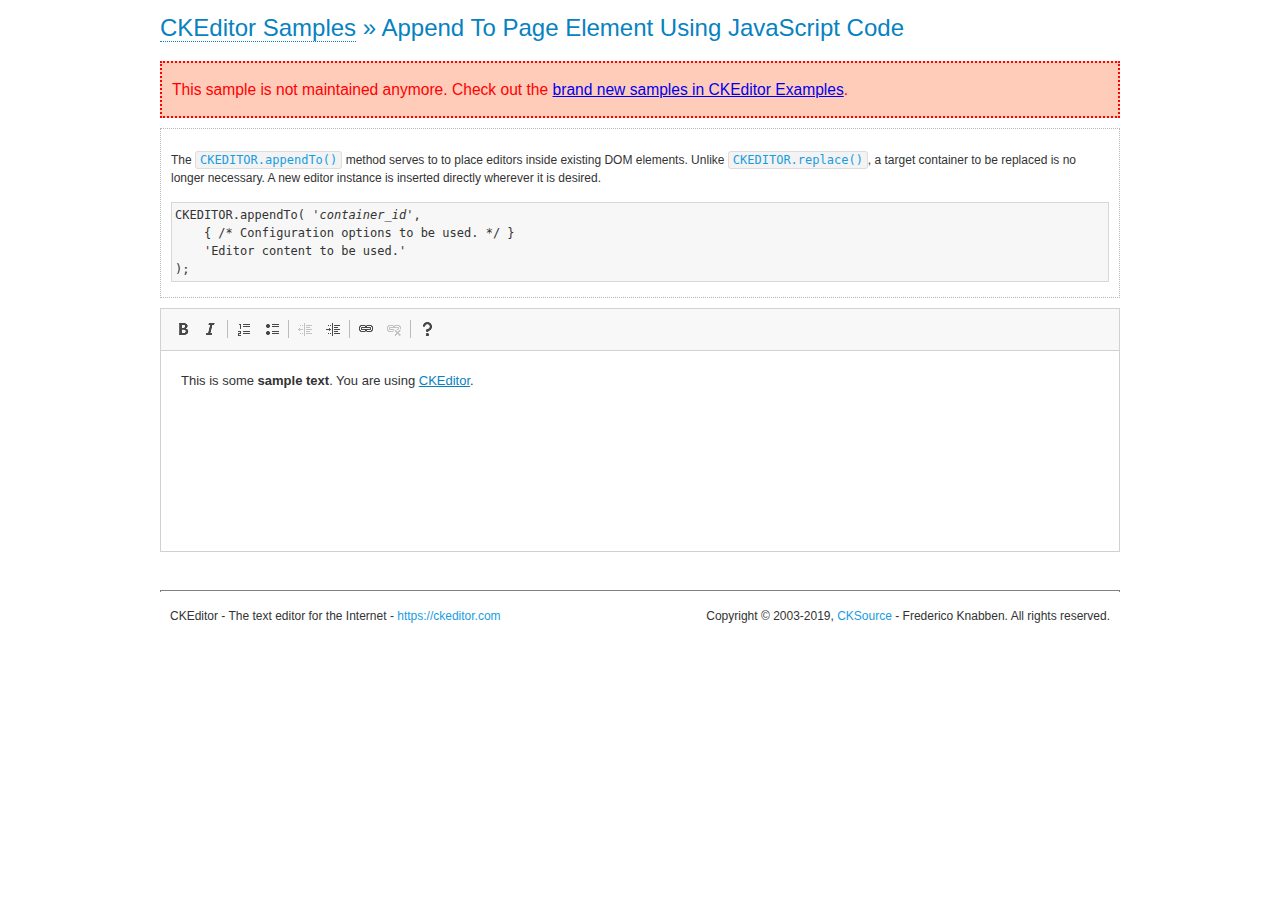
<file: ckeditor/samples/old/appendto.html>
<!DOCTYPE html>
<!--
Copyright (c) 2003-2019, CKSource - Frederico Knabben. All rights reserved.
For licensing, see LICENSE.md or https://ckeditor.com/legal/ckeditor-oss-license
-->
<html lang="en">
<head>
	<meta charset="utf-8">
	<title>Append To Page Element Using JavaScript Code &mdash; CKEditor Sample</title>
	<script src="../../ckeditor.js"></script>
	<link rel="stylesheet" href="sample.css">
	<meta name="description" content="Try the latest sample of CKEditor 4 and learn more about customizing your WYSIWYG editor with endless possibilities.">
</head>
<body>
	<h1 class="samples">
		<a href="index.html">CKEditor Samples</a> &raquo; Append To Page Element Using JavaScript Code
	</h1>
	<div class="warning deprecated">
		This sample is not maintained anymore. Check out the <a href="https://ckeditor.com/docs/ckeditor4/latest/examples/index.html">brand new samples in CKEditor Examples</a>.
	</div>
	<div id="section1">
		<div class="description">
			<p>
				The <code><a class="samples" href="https://ckeditor.com/docs/ckeditor4/latest/api/CKEDITOR.html#method-appendTo">CKEDITOR.appendTo()</a></code> method serves to to place editors inside existing DOM elements. Unlike <code><a class="samples" href="https://ckeditor.com/docs/ckeditor4/latest/api/CKEDITOR.html#method-replace">CKEDITOR.replace()</a></code>,
				a target container to be replaced is no longer necessary. A new editor
				instance is inserted directly wherever it is desired.
			</p>
<pre class="samples">CKEDITOR.appendTo( '<em>container_id</em>',
	{ /* Configuration options to be used. */ }
	'Editor content to be used.'
);</pre>
		</div>
		<script>

			// This call can be placed at any point after the
			// DOM element to append CKEditor to or inside the <head><script>
			// in a window.onload event handler.

			// Append a CKEditor instance using the default configuration and the
			// provided content to the <div> element of ID "section1".
			CKEDITOR.appendTo( 'section1',
				null,
				'<p>This is some <strong>sample text</strong>. You are using <a href="https://ckeditor.com/">CKEditor</a>.</p>'
			);

		</script>
	</div>
	<br>
	<div id="footer">
		<hr>
		<p>
			CKEditor - The text editor for the Internet - <a class="samples" href="https://ckeditor.com/">https://ckeditor.com</a>
		</p>
		<p id="copy">
			Copyright &copy; 2003-2019, <a class="samples" href="https://cksource.com/">CKSource</a> - Frederico
			Knabben. All rights reserved.
		</p>
	</div>
</body>
</html>
</file>
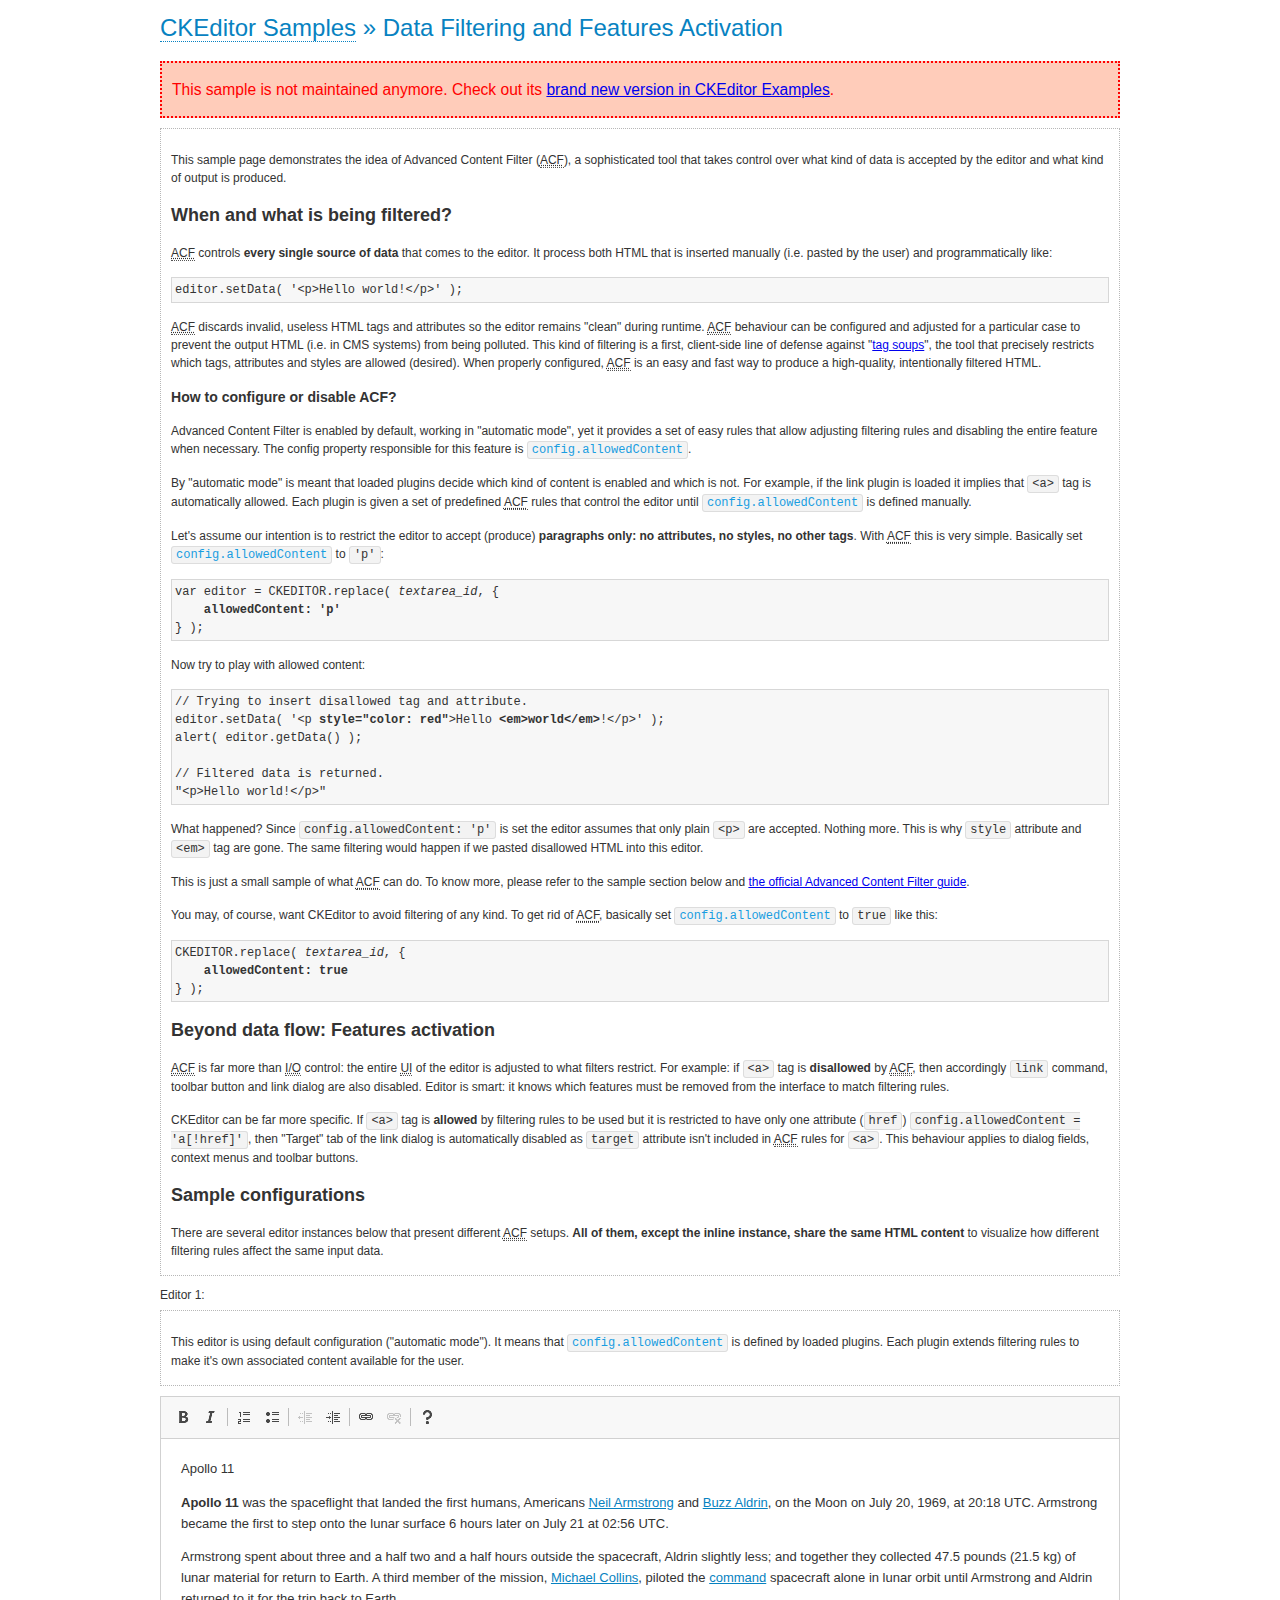
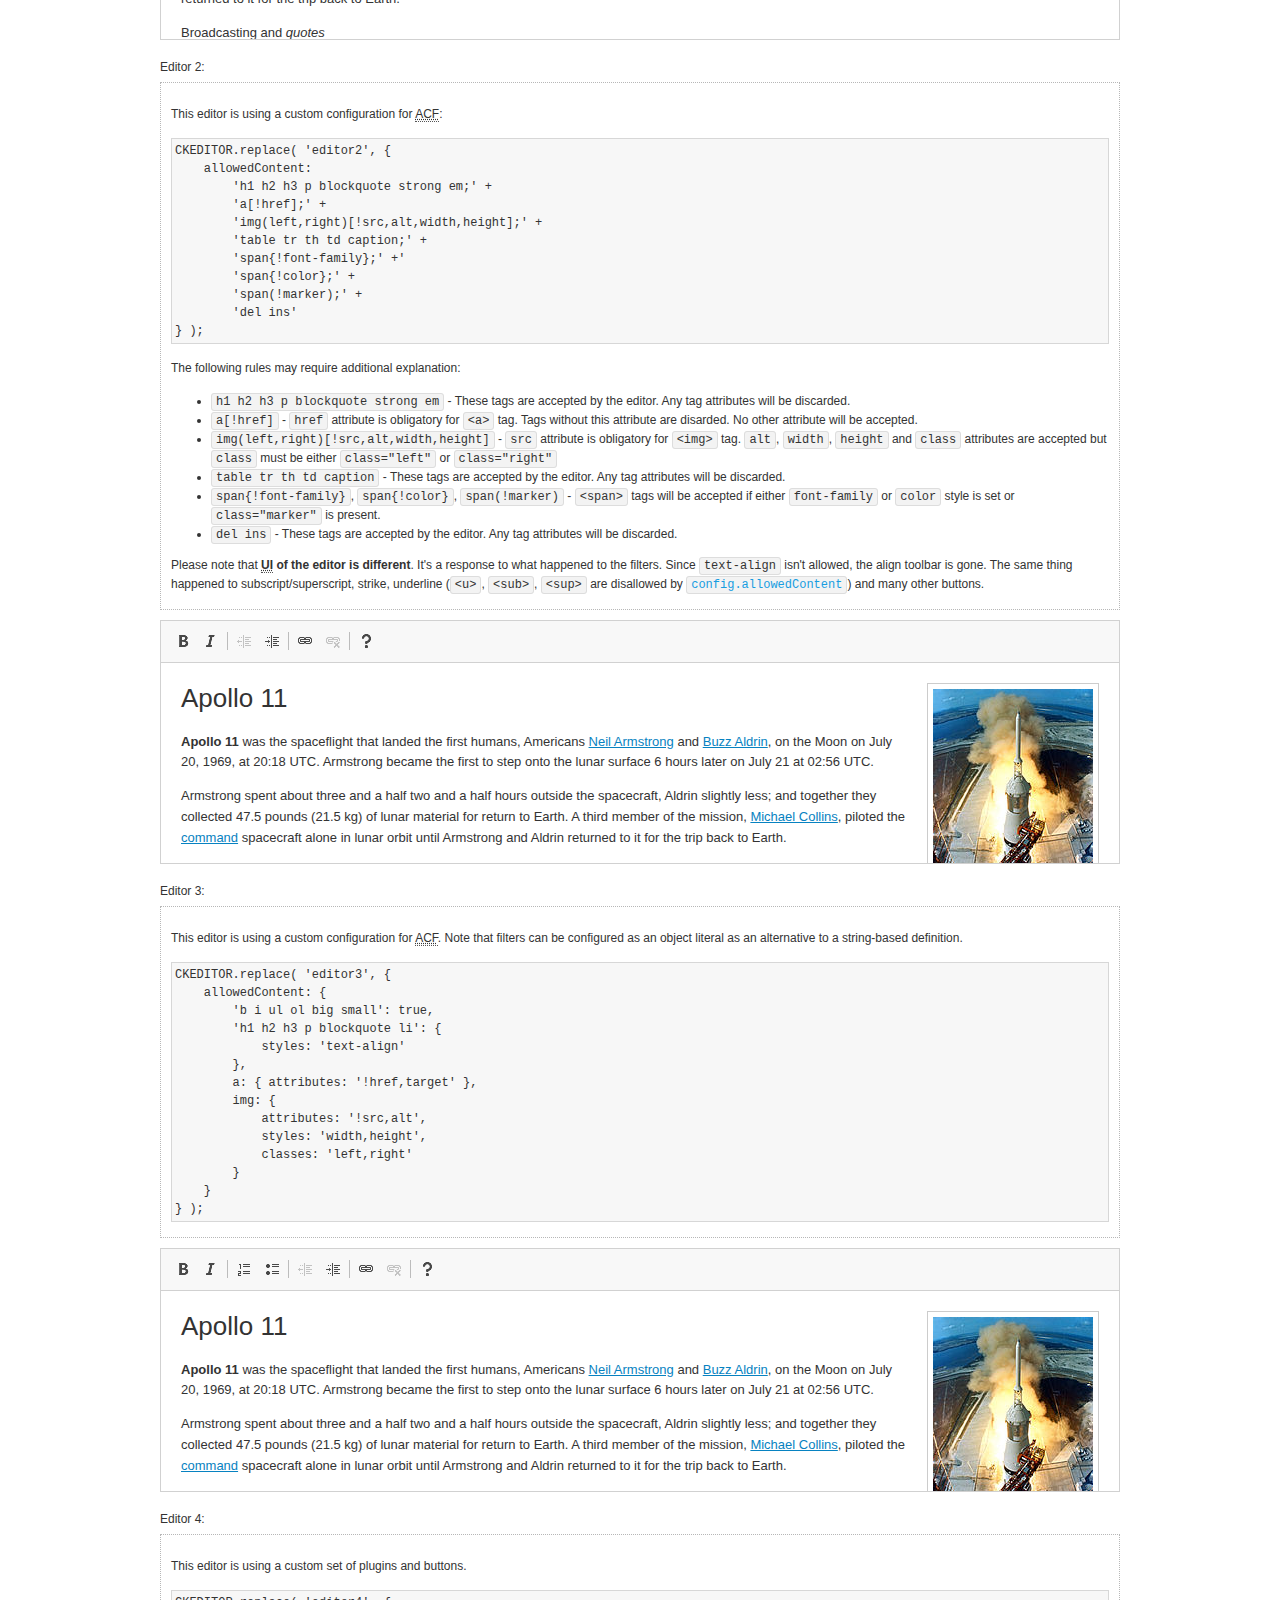
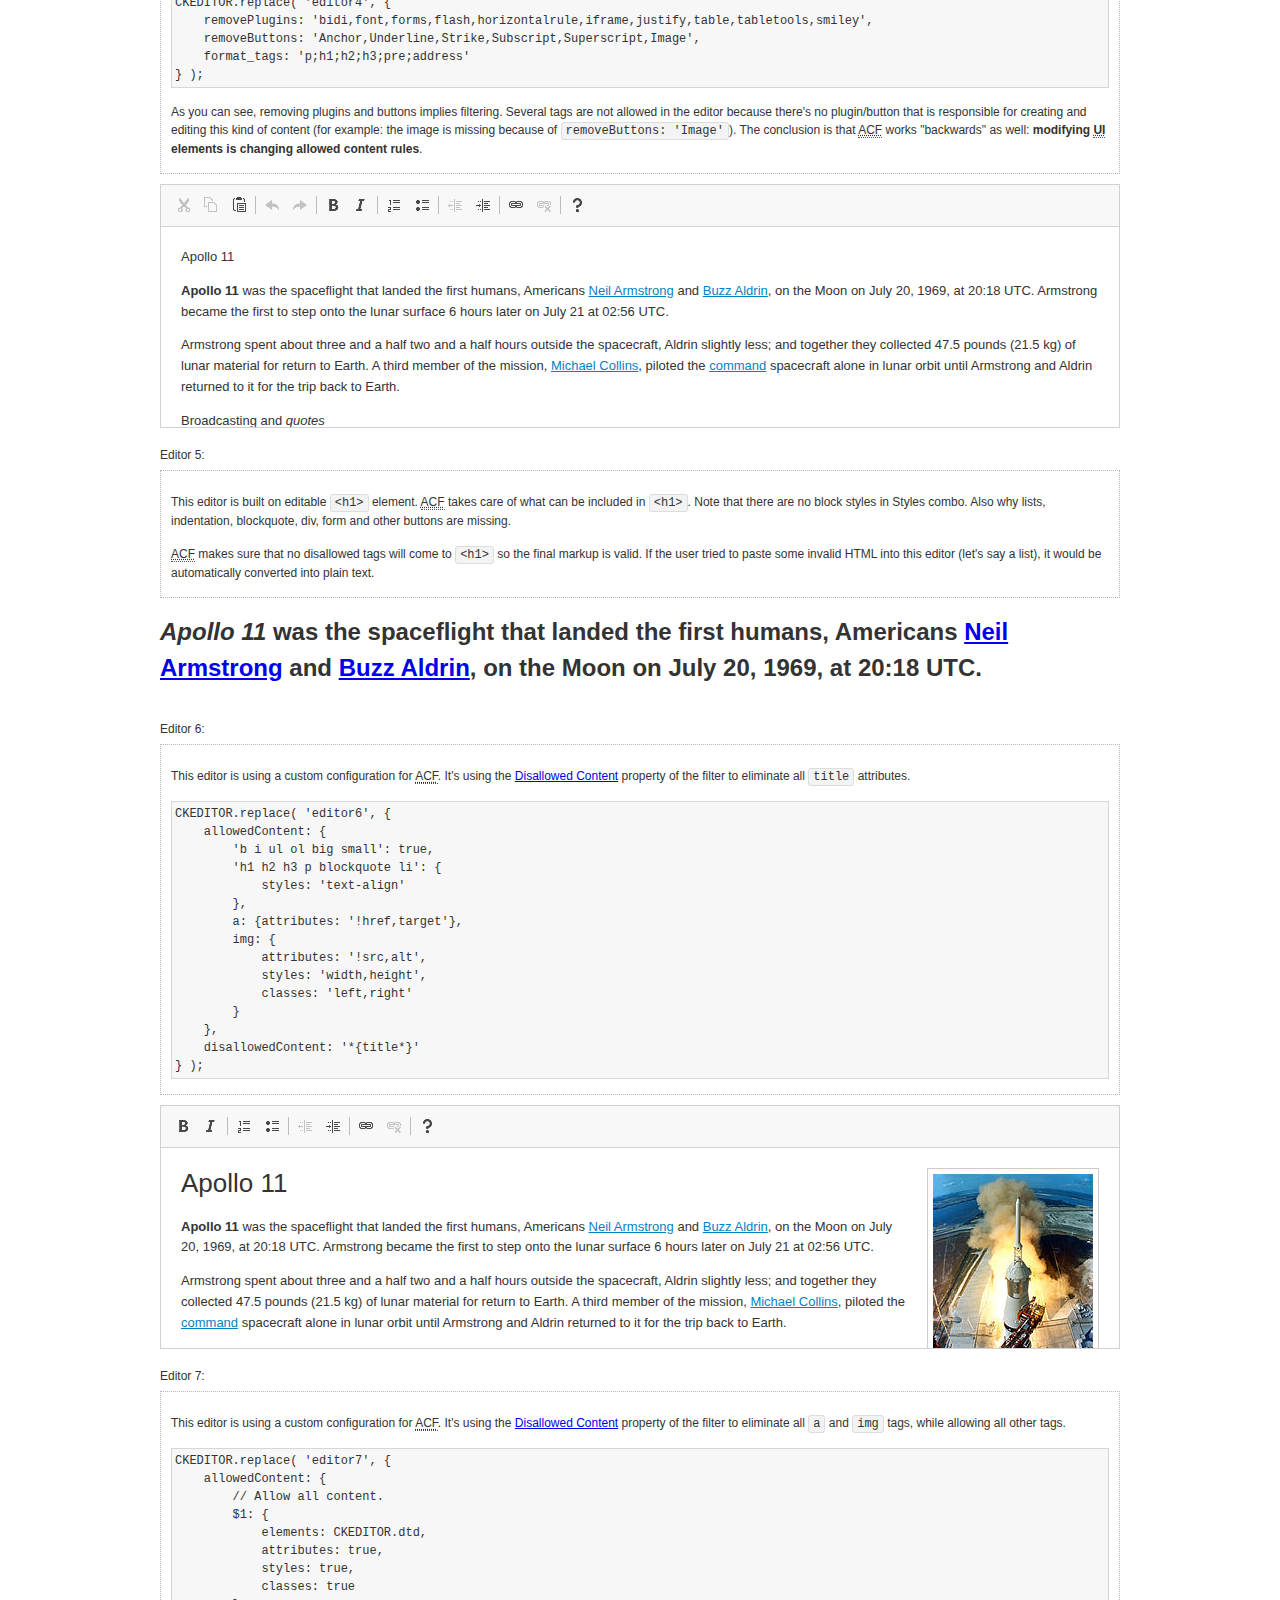
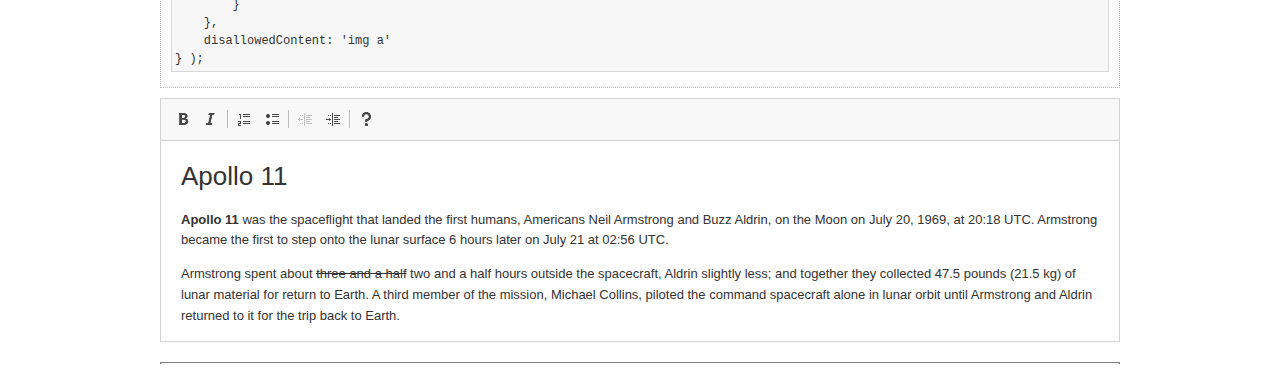
<file: ckeditor/samples/old/datafiltering.html>
<!DOCTYPE html>
<!--
Copyright (c) 2003-2019, CKSource - Frederico Knabben. All rights reserved.
For licensing, see LICENSE.md or https://ckeditor.com/legal/ckeditor-oss-license
-->
<html lang="en">
<head>
	<meta charset="utf-8">
	<title>Data Filtering &mdash; CKEditor Sample</title>
	<script src="../../ckeditor.js"></script>
	<link rel="stylesheet" href="sample.css">
	<meta name="description" content="Try the latest sample of CKEditor 4 and learn more about customizing your WYSIWYG editor with endless possibilities.">
	<script>
		// Remove advanced tabs for all editors.
		CKEDITOR.config.removeDialogTabs = 'image:advanced;link:advanced;flash:advanced;creatediv:advanced;editdiv:advanced';
	</script>
</head>
<body>
	<h1 class="samples">
		<a href="index.html">CKEditor Samples</a> &raquo; Data Filtering and Features Activation
	</h1>
	<div class="warning deprecated">
		This sample is not maintained anymore. Check out its <a href="https://ckeditor.com/docs/ckeditor4/latest/examples/acf.html">brand new version in CKEditor Examples</a>.
	</div>
	<div class="description">
		<p>
			This sample page demonstrates the idea of Advanced Content Filter
			(<abbr title="Advanced Content Filter">ACF</abbr>), a sophisticated
			tool that takes control over what kind of data is accepted by the editor and what
			kind of output is produced.
		</p>
		<h2>When and what is being filtered?</h2>
		<p>
			<abbr title="Advanced Content Filter">ACF</abbr> controls
			<strong>every single source of data</strong> that comes to the editor.
			It process both HTML that is inserted manually (i.e. pasted by the user)
			and programmatically like:
		</p>
<pre class="samples">
editor.setData( '&lt;p&gt;Hello world!&lt;/p&gt;' );
</pre>
		<p>
			<abbr title="Advanced Content Filter">ACF</abbr> discards invalid,
			useless HTML tags and attributes so the editor remains "clean" during
			runtime. <abbr title="Advanced Content Filter">ACF</abbr> behaviour
			can be configured and adjusted for a particular case to prevent the
			output HTML (i.e. in CMS systems) from being polluted.

			This kind of filtering is a first, client-side line of defense
			against "<a href="http://en.wikipedia.org/wiki/Tag_soup">tag soups</a>",
			the tool that precisely restricts which tags, attributes and styles
			are allowed (desired). When properly configured, <abbr title="Advanced Content Filter">ACF</abbr>
			is an easy and fast way to produce a high-quality, intentionally filtered HTML.
		</p>

		<h3>How to configure or disable ACF?</h3>
		<p>
			Advanced Content Filter is enabled by default, working in "automatic mode", yet
			it provides a set of easy rules that allow adjusting filtering rules
			and disabling the entire feature when necessary. The config property
			responsible for this feature is <code><a class="samples"
			href="https://ckeditor.com/docs/ckeditor4/latest/api/CKEDITOR_config.html#cfg-allowedContent">config.allowedContent</a></code>.
		</p>
		<p>
			By "automatic mode" is meant that loaded plugins decide which kind
			of content is enabled and which is not. For example, if the link
			plugin is loaded it implies that <code>&lt;a&gt;</code> tag is
			automatically allowed. Each plugin is given a set
			of predefined <abbr title="Advanced Content Filter">ACF</abbr> rules
			that control the editor until <code><a class="samples"
			href="https://ckeditor.com/docs/ckeditor4/latest/api/CKEDITOR_config.html#cfg-allowedContent">
			config.allowedContent</a></code>
			is defined manually.
		</p>
		<p>
			Let's assume our intention is to restrict the editor to accept (produce) <strong>paragraphs
			only: no attributes, no styles, no other tags</strong>.
			With <abbr title="Advanced Content Filter">ACF</abbr>
			this is very simple. Basically set <code><a class="samples"
			href="https://ckeditor.com/docs/ckeditor4/latest/api/CKEDITOR_config.html#cfg-allowedContent">
			config.allowedContent</a></code> to <code>'p'</code>:
		</p>
<pre class="samples">
var editor = CKEDITOR.replace( <em>textarea_id</em>, {
	<strong>allowedContent: 'p'</strong>
} );
</pre>
		<p>
			Now try to play with allowed content:
		</p>
<pre class="samples">
// Trying to insert disallowed tag and attribute.
editor.setData( '&lt;p <strong>style="color: red"</strong>&gt;Hello <strong>&lt;em&gt;world&lt;/em&gt;</strong>!&lt;/p&gt;' );
alert( editor.getData() );

// Filtered data is returned.
"&lt;p&gt;Hello world!&lt;/p&gt;"
</pre>
		<p>
			What happened? Since <code>config.allowedContent: 'p'</code> is set the editor assumes
			that only plain <code>&lt;p&gt;</code> are accepted. Nothing more. This is why
			<code>style</code> attribute and <code>&lt;em&gt;</code> tag are gone. The same
			filtering would happen if we pasted disallowed HTML into this editor.
		</p>
		<p>
			This is just a small sample of what <abbr title="Advanced Content Filter">ACF</abbr>
			can do. To know more, please refer to the sample section below and
			<a href="https://ckeditor.com/docs/ckeditor4/latest/guide/dev_advanced_content_filter.html">the official Advanced Content Filter guide</a>.
		</p>
		<p>
			You may, of course, want CKEditor to avoid filtering of any kind.
			To get rid of <abbr title="Advanced Content Filter">ACF</abbr>,
			basically set <code><a class="samples"
			href="https://ckeditor.com/docs/ckeditor4/latest/api/CKEDITOR_config.html#cfg-allowedContent">
			config.allowedContent</a></code> to <code>true</code> like this:
		</p>
<pre class="samples">
CKEDITOR.replace( <em>textarea_id</em>, {
	<strong>allowedContent: true</strong>
} );
</pre>

		<h2>Beyond data flow: Features activation</h2>
		<p>
			<abbr title="Advanced Content Filter">ACF</abbr> is far more than
			<abbr title="Input/Output">I/O</abbr> control: the entire
			<abbr title="User Interface">UI</abbr> of the editor is adjusted to what
			filters restrict. For example: if <code>&lt;a&gt;</code> tag is
			<strong>disallowed</strong>
			by <abbr title="Advanced Content Filter">ACF</abbr>,
			then accordingly <code>link</code> command, toolbar button and link dialog
			are also disabled. Editor is smart: it knows which features must be
			removed from the interface to match filtering rules.
		</p>
		<p>
			CKEditor can be far more specific. If <code>&lt;a&gt;</code> tag is
			<strong>allowed</strong> by filtering rules to be used but it is restricted
			to have only one attribute (<code>href</code>)
			<code>config.allowedContent = 'a[!href]'</code>, then
			"Target" tab of the link dialog is automatically disabled as <code>target</code>
			attribute isn't included in <abbr title="Advanced Content Filter">ACF</abbr> rules
			for <code>&lt;a&gt;</code>. This behaviour applies to dialog fields, context
			menus and toolbar buttons.
		</p>

		<h2>Sample configurations</h2>
		<p>
			There are several editor instances below that present different
			<abbr title="Advanced Content Filter">ACF</abbr> setups. <strong>All of them,
			except the inline instance, share the same HTML content</strong> to visualize
			how different filtering rules affect the same input data.
		</p>
	</div>

	<div>
		<label for="editor1">
			Editor 1:
		</label>
		<div class="description">
			<p>
				This editor is using default configuration ("automatic mode"). It means that
				<code><a class="samples"
				href="https://ckeditor.com/docs/ckeditor4/latest/api/CKEDITOR_config.html#cfg-allowedContent">
				config.allowedContent</a></code> is defined by loaded plugins.
				Each plugin extends filtering rules to make it's own associated content
				available for the user.
			</p>
		</div>
		<textarea cols="80" id="editor1" name="editor1" rows="10">
			&lt;h1&gt;&lt;img alt=&quot;Saturn V carrying Apollo 11&quot; class=&quot;right&quot; src=&quot;assets/sample.jpg&quot;/&gt; Apollo 11&lt;/h1&gt; &lt;p&gt;&lt;b&gt;Apollo 11&lt;/b&gt; was the spaceflight that landed the first humans, Americans &lt;a href=&quot;http://en.wikipedia.org/wiki/Neil_Armstrong&quot; title=&quot;Neil Armstrong&quot;&gt;Neil Armstrong&lt;/a&gt; and &lt;a href=&quot;http://en.wikipedia.org/wiki/Buzz_Aldrin&quot; title=&quot;Buzz Aldrin&quot;&gt;Buzz Aldrin&lt;/a&gt;, on the Moon on July 20, 1969, at 20:18 UTC. Armstrong became the first to step onto the lunar surface 6 hours later on July 21 at 02:56 UTC.&lt;/p&gt; &lt;p&gt;Armstrong spent about &lt;s&gt;three and a half&lt;/s&gt; two and a half hours outside the spacecraft, Aldrin slightly less; and together they collected 47.5 pounds (21.5&amp;nbsp;kg) of lunar material for return to Earth. A third member of the mission, &lt;a href=&quot;http://en.wikipedia.org/wiki/Michael_Collins_(astronaut)&quot; title=&quot;Michael Collins (astronaut)&quot;&gt;Michael Collins&lt;/a&gt;, piloted the &lt;a href=&quot;http://en.wikipedia.org/wiki/Apollo_Command/Service_Module&quot; title=&quot;Apollo Command/Service Module&quot;&gt;command&lt;/a&gt; spacecraft alone in lunar orbit until Armstrong and Aldrin returned to it for the trip back to Earth.&lt;/p&gt; &lt;h2&gt;Broadcasting and &lt;em&gt;quotes&lt;/em&gt; &lt;a id=&quot;quotes&quot; name=&quot;quotes&quot;&gt;&lt;/a&gt;&lt;/h2&gt; &lt;p&gt;Broadcast on live TV to a world-wide audience, Armstrong stepped onto the lunar surface and described the event as:&lt;/p&gt; &lt;blockquote&gt;&lt;p&gt;One small step for [a] man, one giant leap for mankind.&lt;/p&gt;&lt;/blockquote&gt; &lt;p&gt;Apollo 11 effectively ended the &lt;a href=&quot;http://en.wikipedia.org/wiki/Space_Race&quot; title=&quot;Space Race&quot;&gt;Space Race&lt;/a&gt; and fulfilled a national goal proposed in 1961 by the late U.S. President &lt;a href=&quot;http://en.wikipedia.org/wiki/John_F._Kennedy&quot; title=&quot;John F. Kennedy&quot;&gt;John F. Kennedy&lt;/a&gt; in a speech before the United States Congress:&lt;/p&gt; &lt;blockquote&gt;&lt;p&gt;[...] before this decade is out, of landing a man on the Moon and returning him safely to the Earth.&lt;/p&gt;&lt;/blockquote&gt; &lt;h2&gt;Technical details &lt;a id=&quot;tech-details&quot; name=&quot;tech-details&quot;&gt;&lt;/a&gt;&lt;/h2&gt; &lt;table align=&quot;right&quot; border=&quot;1&quot; bordercolor=&quot;#ccc&quot; cellpadding=&quot;5&quot; cellspacing=&quot;0&quot; style=&quot;border-collapse:collapse;margin:10px 0 10px 15px;&quot;&gt; &lt;caption&gt;&lt;strong&gt;Mission crew&lt;/strong&gt;&lt;/caption&gt; &lt;thead&gt; &lt;tr&gt; &lt;th scope=&quot;col&quot;&gt;Position&lt;/th&gt; &lt;th scope=&quot;col&quot;&gt;Astronaut&lt;/th&gt; &lt;/tr&gt; &lt;/thead&gt; &lt;tbody&gt; &lt;tr&gt; &lt;td&gt;Commander&lt;/td&gt; &lt;td&gt;Neil A. Armstrong&lt;/td&gt; &lt;/tr&gt; &lt;tr&gt; &lt;td&gt;Command Module Pilot&lt;/td&gt; &lt;td&gt;Michael Collins&lt;/td&gt; &lt;/tr&gt; &lt;tr&gt; &lt;td&gt;Lunar Module Pilot&lt;/td&gt; &lt;td&gt;Edwin &amp;quot;Buzz&amp;quot; E. Aldrin, Jr.&lt;/td&gt; &lt;/tr&gt; &lt;/tbody&gt; &lt;/table&gt; &lt;p&gt;Launched by a &lt;strong&gt;Saturn V&lt;/strong&gt; rocket from &lt;a href=&quot;http://en.wikipedia.org/wiki/Kennedy_Space_Center&quot; title=&quot;Kennedy Space Center&quot;&gt;Kennedy Space Center&lt;/a&gt; in Merritt Island, Florida on July 16, Apollo 11 was the fifth manned mission of &lt;a href=&quot;http://en.wikipedia.org/wiki/NASA&quot; title=&quot;NASA&quot;&gt;NASA&lt;/a&gt;&amp;#39;s Apollo program. The Apollo spacecraft had three parts:&lt;/p&gt; &lt;ol&gt; &lt;li&gt;&lt;strong&gt;Command Module&lt;/strong&gt; with a cabin for the three astronauts which was the only part which landed back on Earth&lt;/li&gt; &lt;li&gt;&lt;strong&gt;Service Module&lt;/strong&gt; which supported the Command Module with propulsion, electrical power, oxygen and water&lt;/li&gt; &lt;li&gt;&lt;strong&gt;Lunar Module&lt;/strong&gt; for landing on the Moon.&lt;/li&gt; &lt;/ol&gt; &lt;p&gt;After being sent to the Moon by the Saturn V&amp;#39;s upper stage, the astronauts separated the spacecraft from it and travelled for three days until they entered into lunar orbit. Armstrong and Aldrin then moved into the Lunar Module and landed in the &lt;a href=&quot;http://en.wikipedia.org/wiki/Mare_Tranquillitatis&quot; title=&quot;Mare Tranquillitatis&quot;&gt;Sea of Tranquility&lt;/a&gt;. They stayed a total of about 21 and a half hours on the lunar surface. After lifting off in the upper part of the Lunar Module and rejoining Collins in the Command Module, they returned to Earth and landed in the &lt;a href=&quot;http://en.wikipedia.org/wiki/Pacific_Ocean&quot; title=&quot;Pacific Ocean&quot;&gt;Pacific Ocean&lt;/a&gt; on July 24.&lt;/p&gt; &lt;hr/&gt; &lt;p style=&quot;text-align: right;&quot;&gt;&lt;small&gt;Source: &lt;a href=&quot;http://en.wikipedia.org/wiki/Apollo_11&quot;&gt;Wikipedia.org&lt;/a&gt;&lt;/small&gt;&lt;/p&gt;
		</textarea>

		<script>

			CKEDITOR.replace( 'editor1' );

		</script>
	</div>

	<br>

	<div>
		<label for="editor2">
			Editor 2:
		</label>
		<div class="description">
			<p>
				This editor is using a custom configuration for
				<abbr title="Advanced Content Filter">ACF</abbr>:
			</p>
<pre class="samples">
CKEDITOR.replace( 'editor2', {
	allowedContent:
		'h1 h2 h3 p blockquote strong em;' +
		'a[!href];' +
		'img(left,right)[!src,alt,width,height];' +
		'table tr th td caption;' +
		'span{!font-family};' +'
		'span{!color};' +
		'span(!marker);' +
		'del ins'
} );
</pre>
			<p>
				The following rules may require additional explanation:
			</p>
			<ul>
				<li>
					<code>h1 h2 h3 p blockquote strong em</code> - These tags
					are accepted by the editor. Any tag attributes will be discarded.
				</li>
				<li>
					<code>a[!href]</code> - <code>href</code> attribute is obligatory
					for <code>&lt;a&gt;</code> tag. Tags without this attribute
					are disarded. No other attribute will be accepted.
				</li>
				<li>
					<code>img(left,right)[!src,alt,width,height]</code> - <code>src</code>
					attribute is obligatory for <code>&lt;img&gt;</code> tag.
					<code>alt</code>, <code>width</code>, <code>height</code>
					and <code>class</code> attributes are accepted but
					<code>class</code> must be either <code>class="left"</code>
					or <code>class="right"</code>
				</li>
				<li>
					<code>table tr th td caption</code> - These tags
					are accepted by the editor. Any tag attributes will be discarded.
				</li>
				<li>
					<code>span{!font-family}</code>, <code>span{!color}</code>,
					<code>span(!marker)</code> - <code>&lt;span&gt;</code> tags
					will be accepted if either <code>font-family</code> or
					<code>color</code> style is set or <code>class="marker"</code>
					is present.
				</li>
				<li>
					<code>del ins</code> - These tags
					are accepted by the editor. Any tag attributes will be discarded.
				</li>
			</ul>
			<p>
				Please note that <strong><abbr title="User Interface">UI</abbr> of the
				editor is different</strong>. It's a response to what happened to the filters.
				Since <code>text-align</code> isn't allowed, the align toolbar is gone.
				The same thing happened to subscript/superscript, strike, underline
				(<code>&lt;u&gt;</code>, <code>&lt;sub&gt;</code>, <code>&lt;sup&gt;</code>
				are disallowed by <code><a class="samples"
				href="https://ckeditor.com/docs/ckeditor4/latest/api/CKEDITOR_config.html#cfg-allowedContent">
				config.allowedContent</a></code>) and many other buttons.
			</p>
		</div>
		<textarea cols="80" id="editor2" name="editor2" rows="10">
			&lt;h1&gt;&lt;img alt=&quot;Saturn V carrying Apollo 11&quot; class=&quot;right&quot; src=&quot;assets/sample.jpg&quot;/&gt; Apollo 11&lt;/h1&gt; &lt;p&gt;&lt;b&gt;Apollo 11&lt;/b&gt; was the spaceflight that landed the first humans, Americans &lt;a href=&quot;http://en.wikipedia.org/wiki/Neil_Armstrong&quot; title=&quot;Neil Armstrong&quot;&gt;Neil Armstrong&lt;/a&gt; and &lt;a href=&quot;http://en.wikipedia.org/wiki/Buzz_Aldrin&quot; title=&quot;Buzz Aldrin&quot;&gt;Buzz Aldrin&lt;/a&gt;, on the Moon on July 20, 1969, at 20:18 UTC. Armstrong became the first to step onto the lunar surface 6 hours later on July 21 at 02:56 UTC.&lt;/p&gt; &lt;p&gt;Armstrong spent about &lt;s&gt;three and a half&lt;/s&gt; two and a half hours outside the spacecraft, Aldrin slightly less; and together they collected 47.5 pounds (21.5&amp;nbsp;kg) of lunar material for return to Earth. A third member of the mission, &lt;a href=&quot;http://en.wikipedia.org/wiki/Michael_Collins_(astronaut)&quot; title=&quot;Michael Collins (astronaut)&quot;&gt;Michael Collins&lt;/a&gt;, piloted the &lt;a href=&quot;http://en.wikipedia.org/wiki/Apollo_Command/Service_Module&quot; title=&quot;Apollo Command/Service Module&quot;&gt;command&lt;/a&gt; spacecraft alone in lunar orbit until Armstrong and Aldrin returned to it for the trip back to Earth.&lt;/p&gt; &lt;h2&gt;Broadcasting and &lt;em&gt;quotes&lt;/em&gt; &lt;a id=&quot;quotes&quot; name=&quot;quotes&quot;&gt;&lt;/a&gt;&lt;/h2&gt; &lt;p&gt;Broadcast on live TV to a world-wide audience, Armstrong stepped onto the lunar surface and described the event as:&lt;/p&gt; &lt;blockquote&gt;&lt;p&gt;One small step for [a] man, one giant leap for mankind.&lt;/p&gt;&lt;/blockquote&gt; &lt;p&gt;Apollo 11 effectively ended the &lt;a href=&quot;http://en.wikipedia.org/wiki/Space_Race&quot; title=&quot;Space Race&quot;&gt;Space Race&lt;/a&gt; and fulfilled a national goal proposed in 1961 by the late U.S. President &lt;a href=&quot;http://en.wikipedia.org/wiki/John_F._Kennedy&quot; title=&quot;John F. Kennedy&quot;&gt;John F. Kennedy&lt;/a&gt; in a speech before the United States Congress:&lt;/p&gt; &lt;blockquote&gt;&lt;p&gt;[...] before this decade is out, of landing a man on the Moon and returning him safely to the Earth.&lt;/p&gt;&lt;/blockquote&gt; &lt;h2&gt;Technical details &lt;a id=&quot;tech-details&quot; name=&quot;tech-details&quot;&gt;&lt;/a&gt;&lt;/h2&gt; &lt;table align=&quot;right&quot; border=&quot;1&quot; bordercolor=&quot;#ccc&quot; cellpadding=&quot;5&quot; cellspacing=&quot;0&quot; style=&quot;border-collapse:collapse;margin:10px 0 10px 15px;&quot;&gt; &lt;caption&gt;&lt;strong&gt;Mission crew&lt;/strong&gt;&lt;/caption&gt; &lt;thead&gt; &lt;tr&gt; &lt;th scope=&quot;col&quot;&gt;Position&lt;/th&gt; &lt;th scope=&quot;col&quot;&gt;Astronaut&lt;/th&gt; &lt;/tr&gt; &lt;/thead&gt; &lt;tbody&gt; &lt;tr&gt; &lt;td&gt;Commander&lt;/td&gt; &lt;td&gt;Neil A. Armstrong&lt;/td&gt; &lt;/tr&gt; &lt;tr&gt; &lt;td&gt;Command Module Pilot&lt;/td&gt; &lt;td&gt;Michael Collins&lt;/td&gt; &lt;/tr&gt; &lt;tr&gt; &lt;td&gt;Lunar Module Pilot&lt;/td&gt; &lt;td&gt;Edwin &amp;quot;Buzz&amp;quot; E. Aldrin, Jr.&lt;/td&gt; &lt;/tr&gt; &lt;/tbody&gt; &lt;/table&gt; &lt;p&gt;Launched by a &lt;strong&gt;Saturn V&lt;/strong&gt; rocket from &lt;a href=&quot;http://en.wikipedia.org/wiki/Kennedy_Space_Center&quot; title=&quot;Kennedy Space Center&quot;&gt;Kennedy Space Center&lt;/a&gt; in Merritt Island, Florida on July 16, Apollo 11 was the fifth manned mission of &lt;a href=&quot;http://en.wikipedia.org/wiki/NASA&quot; title=&quot;NASA&quot;&gt;NASA&lt;/a&gt;&amp;#39;s Apollo program. The Apollo spacecraft had three parts:&lt;/p&gt; &lt;ol&gt; &lt;li&gt;&lt;strong&gt;Command Module&lt;/strong&gt; with a cabin for the three astronauts which was the only part which landed back on Earth&lt;/li&gt; &lt;li&gt;&lt;strong&gt;Service Module&lt;/strong&gt; which supported the Command Module with propulsion, electrical power, oxygen and water&lt;/li&gt; &lt;li&gt;&lt;strong&gt;Lunar Module&lt;/strong&gt; for landing on the Moon.&lt;/li&gt; &lt;/ol&gt; &lt;p&gt;After being sent to the Moon by the Saturn V&amp;#39;s upper stage, the astronauts separated the spacecraft from it and travelled for three days until they entered into lunar orbit. Armstrong and Aldrin then moved into the Lunar Module and landed in the &lt;a href=&quot;http://en.wikipedia.org/wiki/Mare_Tranquillitatis&quot; title=&quot;Mare Tranquillitatis&quot;&gt;Sea of Tranquility&lt;/a&gt;. They stayed a total of about 21 and a half hours on the lunar surface. After lifting off in the upper part of the Lunar Module and rejoining Collins in the Command Module, they returned to Earth and landed in the &lt;a href=&quot;http://en.wikipedia.org/wiki/Pacific_Ocean&quot; title=&quot;Pacific Ocean&quot;&gt;Pacific Ocean&lt;/a&gt; on July 24.&lt;/p&gt; &lt;hr/&gt; &lt;p style=&quot;text-align: right;&quot;&gt;&lt;small&gt;Source: &lt;a href=&quot;http://en.wikipedia.org/wiki/Apollo_11&quot;&gt;Wikipedia.org&lt;/a&gt;&lt;/small&gt;&lt;/p&gt;
		</textarea>
		<script>

			CKEDITOR.replace( 'editor2', {
				allowedContent:
					'h1 h2 h3 p blockquote strong em;' +
					'a[!href];' +
					'img(left,right)[!src,alt,width,height];' +
					'table tr th td caption;' +
					'span{!font-family};' +
					'span{!color};' +
					'span(!marker);' +
					'del ins'
			} );

		</script>
	</div>

	<br>

	<div>
		<label for="editor3">
			Editor 3:
		</label>
		<div class="description">
			<p>
				This editor is using a custom configuration for
				<abbr title="Advanced Content Filter">ACF</abbr>.
				Note that filters can be configured as an object literal
				as an alternative to a string-based definition.
			</p>
<pre class="samples">
CKEDITOR.replace( 'editor3', {
	allowedContent: {
		'b i ul ol big small': true,
		'h1 h2 h3 p blockquote li': {
			styles: 'text-align'
		},
		a: { attributes: '!href,target' },
		img: {
			attributes: '!src,alt',
			styles: 'width,height',
			classes: 'left,right'
		}
	}
} );
</pre>
		</div>
		<textarea cols="80" id="editor3" name="editor3" rows="10">
			&lt;h1&gt;&lt;img alt=&quot;Saturn V carrying Apollo 11&quot; class=&quot;right&quot; src=&quot;assets/sample.jpg&quot;/&gt; Apollo 11&lt;/h1&gt; &lt;p&gt;&lt;b&gt;Apollo 11&lt;/b&gt; was the spaceflight that landed the first humans, Americans &lt;a href=&quot;http://en.wikipedia.org/wiki/Neil_Armstrong&quot; title=&quot;Neil Armstrong&quot;&gt;Neil Armstrong&lt;/a&gt; and &lt;a href=&quot;http://en.wikipedia.org/wiki/Buzz_Aldrin&quot; title=&quot;Buzz Aldrin&quot;&gt;Buzz Aldrin&lt;/a&gt;, on the Moon on July 20, 1969, at 20:18 UTC. Armstrong became the first to step onto the lunar surface 6 hours later on July 21 at 02:56 UTC.&lt;/p&gt; &lt;p&gt;Armstrong spent about &lt;s&gt;three and a half&lt;/s&gt; two and a half hours outside the spacecraft, Aldrin slightly less; and together they collected 47.5 pounds (21.5&amp;nbsp;kg) of lunar material for return to Earth. A third member of the mission, &lt;a href=&quot;http://en.wikipedia.org/wiki/Michael_Collins_(astronaut)&quot; title=&quot;Michael Collins (astronaut)&quot;&gt;Michael Collins&lt;/a&gt;, piloted the &lt;a href=&quot;http://en.wikipedia.org/wiki/Apollo_Command/Service_Module&quot; title=&quot;Apollo Command/Service Module&quot;&gt;command&lt;/a&gt; spacecraft alone in lunar orbit until Armstrong and Aldrin returned to it for the trip back to Earth.&lt;/p&gt; &lt;h2&gt;Broadcasting and &lt;em&gt;quotes&lt;/em&gt; &lt;a id=&quot;quotes&quot; name=&quot;quotes&quot;&gt;&lt;/a&gt;&lt;/h2&gt; &lt;p&gt;Broadcast on live TV to a world-wide audience, Armstrong stepped onto the lunar surface and described the event as:&lt;/p&gt; &lt;blockquote&gt;&lt;p&gt;One small step for [a] man, one giant leap for mankind.&lt;/p&gt;&lt;/blockquote&gt; &lt;p&gt;Apollo 11 effectively ended the &lt;a href=&quot;http://en.wikipedia.org/wiki/Space_Race&quot; title=&quot;Space Race&quot;&gt;Space Race&lt;/a&gt; and fulfilled a national goal proposed in 1961 by the late U.S. President &lt;a href=&quot;http://en.wikipedia.org/wiki/John_F._Kennedy&quot; title=&quot;John F. Kennedy&quot;&gt;John F. Kennedy&lt;/a&gt; in a speech before the United States Congress:&lt;/p&gt; &lt;blockquote&gt;&lt;p&gt;[...] before this decade is out, of landing a man on the Moon and returning him safely to the Earth.&lt;/p&gt;&lt;/blockquote&gt; &lt;h2&gt;Technical details &lt;a id=&quot;tech-details&quot; name=&quot;tech-details&quot;&gt;&lt;/a&gt;&lt;/h2&gt; &lt;table align=&quot;right&quot; border=&quot;1&quot; bordercolor=&quot;#ccc&quot; cellpadding=&quot;5&quot; cellspacing=&quot;0&quot; style=&quot;border-collapse:collapse;margin:10px 0 10px 15px;&quot;&gt; &lt;caption&gt;&lt;strong&gt;Mission crew&lt;/strong&gt;&lt;/caption&gt; &lt;thead&gt; &lt;tr&gt; &lt;th scope=&quot;col&quot;&gt;Position&lt;/th&gt; &lt;th scope=&quot;col&quot;&gt;Astronaut&lt;/th&gt; &lt;/tr&gt; &lt;/thead&gt; &lt;tbody&gt; &lt;tr&gt; &lt;td&gt;Commander&lt;/td&gt; &lt;td&gt;Neil A. Armstrong&lt;/td&gt; &lt;/tr&gt; &lt;tr&gt; &lt;td&gt;Command Module Pilot&lt;/td&gt; &lt;td&gt;Michael Collins&lt;/td&gt; &lt;/tr&gt; &lt;tr&gt; &lt;td&gt;Lunar Module Pilot&lt;/td&gt; &lt;td&gt;Edwin &amp;quot;Buzz&amp;quot; E. Aldrin, Jr.&lt;/td&gt; &lt;/tr&gt; &lt;/tbody&gt; &lt;/table&gt; &lt;p&gt;Launched by a &lt;strong&gt;Saturn V&lt;/strong&gt; rocket from &lt;a href=&quot;http://en.wikipedia.org/wiki/Kennedy_Space_Center&quot; title=&quot;Kennedy Space Center&quot;&gt;Kennedy Space Center&lt;/a&gt; in Merritt Island, Florida on July 16, Apollo 11 was the fifth manned mission of &lt;a href=&quot;http://en.wikipedia.org/wiki/NASA&quot; title=&quot;NASA&quot;&gt;NASA&lt;/a&gt;&amp;#39;s Apollo program. The Apollo spacecraft had three parts:&lt;/p&gt; &lt;ol&gt; &lt;li&gt;&lt;strong&gt;Command Module&lt;/strong&gt; with a cabin for the three astronauts which was the only part which landed back on Earth&lt;/li&gt; &lt;li&gt;&lt;strong&gt;Service Module&lt;/strong&gt; which supported the Command Module with propulsion, electrical power, oxygen and water&lt;/li&gt; &lt;li&gt;&lt;strong&gt;Lunar Module&lt;/strong&gt; for landing on the Moon.&lt;/li&gt; &lt;/ol&gt; &lt;p&gt;After being sent to the Moon by the Saturn V&amp;#39;s upper stage, the astronauts separated the spacecraft from it and travelled for three days until they entered into lunar orbit. Armstrong and Aldrin then moved into the Lunar Module and landed in the &lt;a href=&quot;http://en.wikipedia.org/wiki/Mare_Tranquillitatis&quot; title=&quot;Mare Tranquillitatis&quot;&gt;Sea of Tranquility&lt;/a&gt;. They stayed a total of about 21 and a half hours on the lunar surface. After lifting off in the upper part of the Lunar Module and rejoining Collins in the Command Module, they returned to Earth and landed in the &lt;a href=&quot;http://en.wikipedia.org/wiki/Pacific_Ocean&quot; title=&quot;Pacific Ocean&quot;&gt;Pacific Ocean&lt;/a&gt; on July 24.&lt;/p&gt; &lt;hr/&gt; &lt;p style=&quot;text-align: right;&quot;&gt;&lt;small&gt;Source: &lt;a href=&quot;http://en.wikipedia.org/wiki/Apollo_11&quot;&gt;Wikipedia.org&lt;/a&gt;&lt;/small&gt;&lt;/p&gt;
		</textarea>
		<script>

			CKEDITOR.replace( 'editor3', {
				allowedContent: {
					'b i ul ol big small': true,
					'h1 h2 h3 p blockquote li': {
						styles: 'text-align'
					},
					a: { attributes: '!href,target' },
					img: {
						attributes: '!src,alt',
						styles: 'width,height',
						classes: 'left,right'
					}
				}
			} );

		</script>
	</div>

	<br>

	<div>
		<label for="editor4">
			Editor 4:
		</label>
		<div class="description">
			<p>
				This editor is using a custom set of plugins and buttons.
			</p>
<pre class="samples">
CKEDITOR.replace( 'editor4', {
	removePlugins: 'bidi,font,forms,flash,horizontalrule,iframe,justify,table,tabletools,smiley',
	removeButtons: 'Anchor,Underline,Strike,Subscript,Superscript,Image',
	format_tags: 'p;h1;h2;h3;pre;address'
} );
</pre>
			<p>
				As you can see, removing plugins and buttons implies filtering.
				Several tags are not allowed in the editor because there's no
				plugin/button that is responsible for creating and editing this
				kind of content (for example: the image is missing because
				of <code>removeButtons: 'Image'</code>). The conclusion is that
				<abbr title="Advanced Content Filter">ACF</abbr> works "backwards"
				as well: <strong>modifying <abbr title="User Interface">UI</abbr>
				elements is changing allowed content rules</strong>.
			</p>
		</div>
		<textarea cols="80" id="editor4" name="editor4" rows="10">
			&lt;h1&gt;&lt;img alt=&quot;Saturn V carrying Apollo 11&quot; class=&quot;right&quot; src=&quot;assets/sample.jpg&quot;/&gt; Apollo 11&lt;/h1&gt; &lt;p&gt;&lt;b&gt;Apollo 11&lt;/b&gt; was the spaceflight that landed the first humans, Americans &lt;a href=&quot;http://en.wikipedia.org/wiki/Neil_Armstrong&quot; title=&quot;Neil Armstrong&quot;&gt;Neil Armstrong&lt;/a&gt; and &lt;a href=&quot;http://en.wikipedia.org/wiki/Buzz_Aldrin&quot; title=&quot;Buzz Aldrin&quot;&gt;Buzz Aldrin&lt;/a&gt;, on the Moon on July 20, 1969, at 20:18 UTC. Armstrong became the first to step onto the lunar surface 6 hours later on July 21 at 02:56 UTC.&lt;/p&gt; &lt;p&gt;Armstrong spent about &lt;s&gt;three and a half&lt;/s&gt; two and a half hours outside the spacecraft, Aldrin slightly less; and together they collected 47.5 pounds (21.5&amp;nbsp;kg) of lunar material for return to Earth. A third member of the mission, &lt;a href=&quot;http://en.wikipedia.org/wiki/Michael_Collins_(astronaut)&quot; title=&quot;Michael Collins (astronaut)&quot;&gt;Michael Collins&lt;/a&gt;, piloted the &lt;a href=&quot;http://en.wikipedia.org/wiki/Apollo_Command/Service_Module&quot; title=&quot;Apollo Command/Service Module&quot;&gt;command&lt;/a&gt; spacecraft alone in lunar orbit until Armstrong and Aldrin returned to it for the trip back to Earth.&lt;/p&gt; &lt;h2&gt;Broadcasting and &lt;em&gt;quotes&lt;/em&gt; &lt;a id=&quot;quotes&quot; name=&quot;quotes&quot;&gt;&lt;/a&gt;&lt;/h2&gt; &lt;p&gt;Broadcast on live TV to a world-wide audience, Armstrong stepped onto the lunar surface and described the event as:&lt;/p&gt; &lt;blockquote&gt;&lt;p&gt;One small step for [a] man, one giant leap for mankind.&lt;/p&gt;&lt;/blockquote&gt; &lt;p&gt;Apollo 11 effectively ended the &lt;a href=&quot;http://en.wikipedia.org/wiki/Space_Race&quot; title=&quot;Space Race&quot;&gt;Space Race&lt;/a&gt; and fulfilled a national goal proposed in 1961 by the late U.S. President &lt;a href=&quot;http://en.wikipedia.org/wiki/John_F._Kennedy&quot; title=&quot;John F. Kennedy&quot;&gt;John F. Kennedy&lt;/a&gt; in a speech before the United States Congress:&lt;/p&gt; &lt;blockquote&gt;&lt;p&gt;[...] before this decade is out, of landing a man on the Moon and returning him safely to the Earth.&lt;/p&gt;&lt;/blockquote&gt; &lt;h2&gt;Technical details &lt;a id=&quot;tech-details&quot; name=&quot;tech-details&quot;&gt;&lt;/a&gt;&lt;/h2&gt; &lt;table align=&quot;right&quot; border=&quot;1&quot; bordercolor=&quot;#ccc&quot; cellpadding=&quot;5&quot; cellspacing=&quot;0&quot; style=&quot;border-collapse:collapse;margin:10px 0 10px 15px;&quot;&gt; &lt;caption&gt;&lt;strong&gt;Mission crew&lt;/strong&gt;&lt;/caption&gt; &lt;thead&gt; &lt;tr&gt; &lt;th scope=&quot;col&quot;&gt;Position&lt;/th&gt; &lt;th scope=&quot;col&quot;&gt;Astronaut&lt;/th&gt; &lt;/tr&gt; &lt;/thead&gt; &lt;tbody&gt; &lt;tr&gt; &lt;td&gt;Commander&lt;/td&gt; &lt;td&gt;Neil A. Armstrong&lt;/td&gt; &lt;/tr&gt; &lt;tr&gt; &lt;td&gt;Command Module Pilot&lt;/td&gt; &lt;td&gt;Michael Collins&lt;/td&gt; &lt;/tr&gt; &lt;tr&gt; &lt;td&gt;Lunar Module Pilot&lt;/td&gt; &lt;td&gt;Edwin &amp;quot;Buzz&amp;quot; E. Aldrin, Jr.&lt;/td&gt; &lt;/tr&gt; &lt;/tbody&gt; &lt;/table&gt; &lt;p&gt;Launched by a &lt;strong&gt;Saturn V&lt;/strong&gt; rocket from &lt;a href=&quot;http://en.wikipedia.org/wiki/Kennedy_Space_Center&quot; title=&quot;Kennedy Space Center&quot;&gt;Kennedy Space Center&lt;/a&gt; in Merritt Island, Florida on July 16, Apollo 11 was the fifth manned mission of &lt;a href=&quot;http://en.wikipedia.org/wiki/NASA&quot; title=&quot;NASA&quot;&gt;NASA&lt;/a&gt;&amp;#39;s Apollo program. The Apollo spacecraft had three parts:&lt;/p&gt; &lt;ol&gt; &lt;li&gt;&lt;strong&gt;Command Module&lt;/strong&gt; with a cabin for the three astronauts which was the only part which landed back on Earth&lt;/li&gt; &lt;li&gt;&lt;strong&gt;Service Module&lt;/strong&gt; which supported the Command Module with propulsion, electrical power, oxygen and water&lt;/li&gt; &lt;li&gt;&lt;strong&gt;Lunar Module&lt;/strong&gt; for landing on the Moon.&lt;/li&gt; &lt;/ol&gt; &lt;p&gt;After being sent to the Moon by the Saturn V&amp;#39;s upper stage, the astronauts separated the spacecraft from it and travelled for three days until they entered into lunar orbit. Armstrong and Aldrin then moved into the Lunar Module and landed in the &lt;a href=&quot;http://en.wikipedia.org/wiki/Mare_Tranquillitatis&quot; title=&quot;Mare Tranquillitatis&quot;&gt;Sea of Tranquility&lt;/a&gt;. They stayed a total of about 21 and a half hours on the lunar surface. After lifting off in the upper part of the Lunar Module and rejoining Collins in the Command Module, they returned to Earth and landed in the &lt;a href=&quot;http://en.wikipedia.org/wiki/Pacific_Ocean&quot; title=&quot;Pacific Ocean&quot;&gt;Pacific Ocean&lt;/a&gt; on July 24.&lt;/p&gt; &lt;hr/&gt; &lt;p style=&quot;text-align: right;&quot;&gt;&lt;small&gt;Source: &lt;a href=&quot;http://en.wikipedia.org/wiki/Apollo_11&quot;&gt;Wikipedia.org&lt;/a&gt;&lt;/small&gt;&lt;/p&gt;
		</textarea>
		<script>

			CKEDITOR.replace( 'editor4', {
				removePlugins: 'bidi,div,font,forms,flash,horizontalrule,iframe,justify,table,tabletools,smiley',
				removeButtons: 'Anchor,Underline,Strike,Subscript,Superscript,Image',
				format_tags: 'p;h1;h2;h3;pre;address'
			} );

		</script>
	</div>

	<br>

	<div>
		<label for="editor5">
			Editor 5:
		</label>
		<div class="description">
			<p>
				This editor is built on editable <code>&lt;h1&gt;</code> element.
				<abbr title="Advanced Content Filter">ACF</abbr> takes care of
				what can be included in <code>&lt;h1&gt;</code>. Note that there
				are no block styles in Styles combo. Also why lists, indentation,
				blockquote, div, form and other buttons are missing.
			</p>
			<p>
				<abbr title="Advanced Content Filter">ACF</abbr> makes sure that
				no disallowed tags will come to <code>&lt;h1&gt;</code> so the final
				markup is valid. If the user tried to paste some invalid HTML
				into this editor (let's say a list), it would be automatically
				converted into plain text.
			</p>
		</div>
		<h1 id="editor5" contenteditable="true">
			<em>Apollo 11</em> was the spaceflight that landed the first humans, Americans <a href="http://en.wikipedia.org/wiki/Neil_Armstrong" title="Neil Armstrong">Neil Armstrong</a> and <a href="http://en.wikipedia.org/wiki/Buzz_Aldrin" title="Buzz Aldrin">Buzz Aldrin</a>, on the Moon on July 20, 1969, at 20:18 UTC.
		</h1>
	</div>

	<br>

	<div>
		<label for="editor3">
			Editor 6:
		</label>
		<div class="description">
			<p>
				This editor is using a custom configuration for <abbr title="Advanced Content Filter">ACF</abbr>.
				It's using the <a href="https://ckeditor.com/docs/ckeditor4/latest/guide/dev_disallowed_content.html" rel="noopener noreferrer" target="_blank">
				Disallowed Content</a> property of the filter to eliminate all <code>title</code> attributes.
			</p>

<pre class="samples">
CKEDITOR.replace( 'editor6', {
	allowedContent: {
		'b i ul ol big small': true,
		'h1 h2 h3 p blockquote li': {
			styles: 'text-align'
		},
		a: {attributes: '!href,target'},
		img: {
			attributes: '!src,alt',
			styles: 'width,height',
			classes: 'left,right'
		}
	},
	disallowedContent: '*{title*}'
} );
</pre>
		</div>
		<textarea cols="80" id="editor6" name="editor6" rows="10">
			&lt;h1&gt;&lt;img alt=&quot;Saturn V carrying Apollo 11&quot; class=&quot;right&quot; src=&quot;assets/sample.jpg&quot;/&gt; Apollo 11&lt;/h1&gt; &lt;p&gt;&lt;b&gt;Apollo 11&lt;/b&gt; was the spaceflight that landed the first humans, Americans &lt;a href=&quot;http://en.wikipedia.org/wiki/Neil_Armstrong&quot; title=&quot;Neil Armstrong&quot;&gt;Neil Armstrong&lt;/a&gt; and &lt;a href=&quot;http://en.wikipedia.org/wiki/Buzz_Aldrin&quot; title=&quot;Buzz Aldrin&quot;&gt;Buzz Aldrin&lt;/a&gt;, on the Moon on July 20, 1969, at 20:18 UTC. Armstrong became the first to step onto the lunar surface 6 hours later on July 21 at 02:56 UTC.&lt;/p&gt; &lt;p&gt;Armstrong spent about &lt;s&gt;three and a half&lt;/s&gt; two and a half hours outside the spacecraft, Aldrin slightly less; and together they collected 47.5 pounds (21.5&amp;nbsp;kg) of lunar material for return to Earth. A third member of the mission, &lt;a href=&quot;http://en.wikipedia.org/wiki/Michael_Collins_(astronaut)&quot; title=&quot;Michael Collins (astronaut)&quot;&gt;Michael Collins&lt;/a&gt;, piloted the &lt;a href=&quot;http://en.wikipedia.org/wiki/Apollo_Command/Service_Module&quot; title=&quot;Apollo Command/Service Module&quot;&gt;command&lt;/a&gt; spacecraft alone in lunar orbit until Armstrong and Aldrin returned to it for the trip back to Earth.&lt;/p&gt; &lt;h2&gt;Broadcasting and &lt;em&gt;quotes&lt;/em&gt; &lt;a id=&quot;quotes&quot; name=&quot;quotes&quot;&gt;&lt;/a&gt;&lt;/h2&gt; &lt;p&gt;Broadcast on live TV to a world-wide audience, Armstrong stepped onto the lunar surface and described the event as:&lt;/p&gt; &lt;blockquote&gt;&lt;p&gt;One small step for [a] man, one giant leap for mankind.&lt;/p&gt;&lt;/blockquote&gt; &lt;p&gt;Apollo 11 effectively ended the &lt;a href=&quot;http://en.wikipedia.org/wiki/Space_Race&quot; title=&quot;Space Race&quot;&gt;Space Race&lt;/a&gt; and fulfilled a national goal proposed in 1961 by the late U.S. President &lt;a href=&quot;http://en.wikipedia.org/wiki/John_F._Kennedy&quot; title=&quot;John F. Kennedy&quot;&gt;John F. Kennedy&lt;/a&gt; in a speech before the United States Congress:&lt;/p&gt; &lt;blockquote&gt;&lt;p&gt;[...] before this decade is out, of landing a man on the Moon and returning him safely to the Earth.&lt;/p&gt;&lt;/blockquote&gt; &lt;h2&gt;Technical details &lt;a id=&quot;tech-details&quot; name=&quot;tech-details&quot;&gt;&lt;/a&gt;&lt;/h2&gt; &lt;table align=&quot;right&quot; border=&quot;1&quot; bordercolor=&quot;#ccc&quot; cellpadding=&quot;5&quot; cellspacing=&quot;0&quot; style=&quot;border-collapse:collapse;margin:10px 0 10px 15px;&quot;&gt; &lt;caption&gt;&lt;strong&gt;Mission crew&lt;/strong&gt;&lt;/caption&gt; &lt;thead&gt; &lt;tr&gt; &lt;th scope=&quot;col&quot;&gt;Position&lt;/th&gt; &lt;th scope=&quot;col&quot;&gt;Astronaut&lt;/th&gt; &lt;/tr&gt; &lt;/thead&gt; &lt;tbody&gt; &lt;tr&gt; &lt;td&gt;Commander&lt;/td&gt; &lt;td&gt;Neil A. Armstrong&lt;/td&gt; &lt;/tr&gt; &lt;tr&gt; &lt;td&gt;Command Module Pilot&lt;/td&gt; &lt;td&gt;Michael Collins&lt;/td&gt; &lt;/tr&gt; &lt;tr&gt; &lt;td&gt;Lunar Module Pilot&lt;/td&gt; &lt;td&gt;Edwin &amp;quot;Buzz&amp;quot; E. Aldrin, Jr.&lt;/td&gt; &lt;/tr&gt; &lt;/tbody&gt; &lt;/table&gt; &lt;p&gt;Launched by a &lt;strong&gt;Saturn V&lt;/strong&gt; rocket from &lt;a href=&quot;http://en.wikipedia.org/wiki/Kennedy_Space_Center&quot; title=&quot;Kennedy Space Center&quot;&gt;Kennedy Space Center&lt;/a&gt; in Merritt Island, Florida on July 16, Apollo 11 was the fifth manned mission of &lt;a href=&quot;http://en.wikipedia.org/wiki/NASA&quot; title=&quot;NASA&quot;&gt;NASA&lt;/a&gt;&amp;#39;s Apollo program. The Apollo spacecraft had three parts:&lt;/p&gt; &lt;ol&gt; &lt;li&gt;&lt;strong&gt;Command Module&lt;/strong&gt; with a cabin for the three astronauts which was the only part which landed back on Earth&lt;/li&gt; &lt;li&gt;&lt;strong&gt;Service Module&lt;/strong&gt; which supported the Command Module with propulsion, electrical power, oxygen and water&lt;/li&gt; &lt;li&gt;&lt;strong&gt;Lunar Module&lt;/strong&gt; for landing on the Moon.&lt;/li&gt; &lt;/ol&gt; &lt;p&gt;After being sent to the Moon by the Saturn V&amp;#39;s upper stage, the astronauts separated the spacecraft from it and travelled for three days until they entered into lunar orbit. Armstrong and Aldrin then moved into the Lunar Module and landed in the &lt;a href=&quot;http://en.wikipedia.org/wiki/Mare_Tranquillitatis&quot; title=&quot;Mare Tranquillitatis&quot;&gt;Sea of Tranquility&lt;/a&gt;. They stayed a total of about 21 and a half hours on the lunar surface. After lifting off in the upper part of the Lunar Module and rejoining Collins in the Command Module, they returned to Earth and landed in the &lt;a href=&quot;http://en.wikipedia.org/wiki/Pacific_Ocean&quot; title=&quot;Pacific Ocean&quot;&gt;Pacific Ocean&lt;/a&gt; on July 24.&lt;/p&gt; &lt;hr/&gt; &lt;p style=&quot;text-align: right;&quot;&gt;&lt;small&gt;Source: &lt;a href=&quot;http://en.wikipedia.org/wiki/Apollo_11&quot;&gt;Wikipedia.org&lt;/a&gt;&lt;/small&gt;&lt;/p&gt;
		</textarea>
		<script>

			CKEDITOR.replace( 'editor6', {
				allowedContent: {
					'b i ul ol big small': true,
					'h1 h2 h3 p blockquote li': {
						styles: 'text-align'
					},
					a: {attributes: '!href,target'},
					img: {
						attributes: '!src,alt',
						styles: 'width,height',
						classes: 'left,right'
					}
				},
				disallowedContent: '*{title*}'
			} );

		</script>
	</div>

	<br>

	<div>
		<label for="editor7">
			Editor 7:
		</label>
		<div class="description">
			<p>
				This editor is using a custom configuration for <abbr title="Advanced Content Filter">ACF</abbr>.
				It's using the <a href="https://ckeditor.com/docs/ckeditor4/latest/guide/dev_disallowed_content.html" rel="noopener noreferrer" target="_blank">
				Disallowed Content</a> property of the filter to eliminate all <code>a</code> and <code>img</code> tags,
				while allowing all other tags.
			</p>
<pre class="samples">
CKEDITOR.replace( 'editor7', {
	allowedContent: {
		// Allow all content.
		$1: {
			elements: CKEDITOR.dtd,
			attributes: true,
			styles: true,
			classes: true
		}
	},
	disallowedContent: 'img a'
} );
</pre>
		</div>
		<textarea cols="80" id="editor7" name="editor7" rows="10">
			&lt;h1&gt;&lt;img alt=&quot;Saturn V carrying Apollo 11&quot; class=&quot;right&quot; src=&quot;assets/sample.jpg&quot;/&gt; Apollo 11&lt;/h1&gt; &lt;p&gt;&lt;b&gt;Apollo 11&lt;/b&gt; was the spaceflight that landed the first humans, Americans &lt;a href=&quot;http://en.wikipedia.org/wiki/Neil_Armstrong&quot; title=&quot;Neil Armstrong&quot;&gt;Neil Armstrong&lt;/a&gt; and &lt;a href=&quot;http://en.wikipedia.org/wiki/Buzz_Aldrin&quot; title=&quot;Buzz Aldrin&quot;&gt;Buzz Aldrin&lt;/a&gt;, on the Moon on July 20, 1969, at 20:18 UTC. Armstrong became the first to step onto the lunar surface 6 hours later on July 21 at 02:56 UTC.&lt;/p&gt; &lt;p&gt;Armstrong spent about &lt;s&gt;three and a half&lt;/s&gt; two and a half hours outside the spacecraft, Aldrin slightly less; and together they collected 47.5 pounds (21.5&amp;nbsp;kg) of lunar material for return to Earth. A third member of the mission, &lt;a href=&quot;http://en.wikipedia.org/wiki/Michael_Collins_(astronaut)&quot; title=&quot;Michael Collins (astronaut)&quot;&gt;Michael Collins&lt;/a&gt;, piloted the &lt;a href=&quot;http://en.wikipedia.org/wiki/Apollo_Command/Service_Module&quot; title=&quot;Apollo Command/Service Module&quot;&gt;command&lt;/a&gt; spacecraft alone in lunar orbit until Armstrong and Aldrin returned to it for the trip back to Earth.&lt;/p&gt; &lt;h2&gt;Broadcasting and &lt;em&gt;quotes&lt;/em&gt; &lt;a id=&quot;quotes&quot; name=&quot;quotes&quot;&gt;&lt;/a&gt;&lt;/h2&gt; &lt;p&gt;Broadcast on live TV to a world-wide audience, Armstrong stepped onto the lunar surface and described the event as:&lt;/p&gt; &lt;blockquote&gt;&lt;p&gt;One small step for [a] man, one giant leap for mankind.&lt;/p&gt;&lt;/blockquote&gt; &lt;p&gt;Apollo 11 effectively ended the &lt;a href=&quot;http://en.wikipedia.org/wiki/Space_Race&quot; title=&quot;Space Race&quot;&gt;Space Race&lt;/a&gt; and fulfilled a national goal proposed in 1961 by the late U.S. President &lt;a href=&quot;http://en.wikipedia.org/wiki/John_F._Kennedy&quot; title=&quot;John F. Kennedy&quot;&gt;John F. Kennedy&lt;/a&gt; in a speech before the United States Congress:&lt;/p&gt; &lt;blockquote&gt;&lt;p&gt;[...] before this decade is out, of landing a man on the Moon and returning him safely to the Earth.&lt;/p&gt;&lt;/blockquote&gt; &lt;h2&gt;Technical details &lt;a id=&quot;tech-details&quot; name=&quot;tech-details&quot;&gt;&lt;/a&gt;&lt;/h2&gt; &lt;table align=&quot;right&quot; border=&quot;1&quot; bordercolor=&quot;#ccc&quot; cellpadding=&quot;5&quot; cellspacing=&quot;0&quot; style=&quot;border-collapse:collapse;margin:10px 0 10px 15px;&quot;&gt; &lt;caption&gt;&lt;strong&gt;Mission crew&lt;/strong&gt;&lt;/caption&gt; &lt;thead&gt; &lt;tr&gt; &lt;th scope=&quot;col&quot;&gt;Position&lt;/th&gt; &lt;th scope=&quot;col&quot;&gt;Astronaut&lt;/th&gt; &lt;/tr&gt; &lt;/thead&gt; &lt;tbody&gt; &lt;tr&gt; &lt;td&gt;Commander&lt;/td&gt; &lt;td&gt;Neil A. Armstrong&lt;/td&gt; &lt;/tr&gt; &lt;tr&gt; &lt;td&gt;Command Module Pilot&lt;/td&gt; &lt;td&gt;Michael Collins&lt;/td&gt; &lt;/tr&gt; &lt;tr&gt; &lt;td&gt;Lunar Module Pilot&lt;/td&gt; &lt;td&gt;Edwin &amp;quot;Buzz&amp;quot; E. Aldrin, Jr.&lt;/td&gt; &lt;/tr&gt; &lt;/tbody&gt; &lt;/table&gt; &lt;p&gt;Launched by a &lt;strong&gt;Saturn V&lt;/strong&gt; rocket from &lt;a href=&quot;http://en.wikipedia.org/wiki/Kennedy_Space_Center&quot; title=&quot;Kennedy Space Center&quot;&gt;Kennedy Space Center&lt;/a&gt; in Merritt Island, Florida on July 16, Apollo 11 was the fifth manned mission of &lt;a href=&quot;http://en.wikipedia.org/wiki/NASA&quot; title=&quot;NASA&quot;&gt;NASA&lt;/a&gt;&amp;#39;s Apollo program. The Apollo spacecraft had three parts:&lt;/p&gt; &lt;ol&gt; &lt;li&gt;&lt;strong&gt;Command Module&lt;/strong&gt; with a cabin for the three astronauts which was the only part which landed back on Earth&lt;/li&gt; &lt;li&gt;&lt;strong&gt;Service Module&lt;/strong&gt; which supported the Command Module with propulsion, electrical power, oxygen and water&lt;/li&gt; &lt;li&gt;&lt;strong&gt;Lunar Module&lt;/strong&gt; for landing on the Moon.&lt;/li&gt; &lt;/ol&gt; &lt;p&gt;After being sent to the Moon by the Saturn V&amp;#39;s upper stage, the astronauts separated the spacecraft from it and travelled for three days until they entered into lunar orbit. Armstrong and Aldrin then moved into the Lunar Module and landed in the &lt;a href=&quot;http://en.wikipedia.org/wiki/Mare_Tranquillitatis&quot; title=&quot;Mare Tranquillitatis&quot;&gt;Sea of Tranquility&lt;/a&gt;. They stayed a total of about 21 and a half hours on the lunar surface. After lifting off in the upper part of the Lunar Module and rejoining Collins in the Command Module, they returned to Earth and landed in the &lt;a href=&quot;http://en.wikipedia.org/wiki/Pacific_Ocean&quot; title=&quot;Pacific Ocean&quot;&gt;Pacific Ocean&lt;/a&gt; on July 24.&lt;/p&gt; &lt;hr/&gt; &lt;p style=&quot;text-align: right;&quot;&gt;&lt;small&gt;Source: &lt;a href=&quot;http://en.wikipedia.org/wiki/Apollo_11&quot;&gt;Wikipedia.org&lt;/a&gt;&lt;/small&gt;&lt;/p&gt;
		</textarea>
		<script>

			CKEDITOR.replace( 'editor7', {
				allowedContent: {
					// allow all content
					$1: {
						elements: CKEDITOR.dtd,
						attributes: true,
						styles: true,
						classes: true
					}
				},
				disallowedContent: 'img a'
			} );

		</script>
	</div>

	<div id="footer">
		<hr>
		<p>
			CKEditor - The text editor for the Internet - <a class="samples" href="https://ckeditor.com/">https://ckeditor.com</a>
		</p>
		<p id="copy">
			Copyright &copy; 2003-2019, <a class="samples" href="https://cksource.com/">CKSource</a> - Frederico
			Knabben. All rights reserved.
		</p>
	</div>
</body>
</html>
</file>
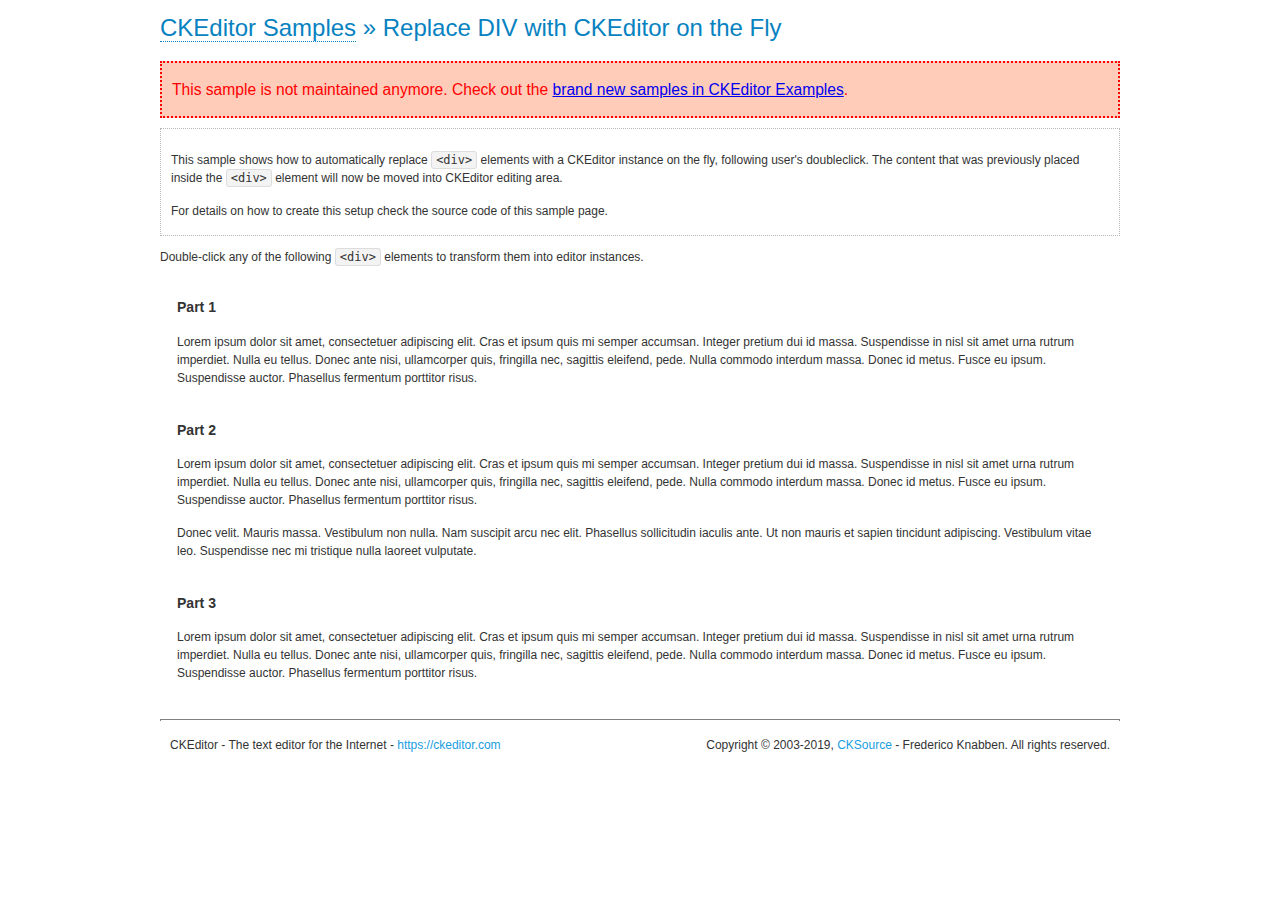
<file: ckeditor/samples/old/divreplace.html>
<!DOCTYPE html>
<!--
Copyright (c) 2003-2019, CKSource - Frederico Knabben. All rights reserved.
For licensing, see LICENSE.md or https://ckeditor.com/legal/ckeditor-oss-license
-->
<html lang="en">
<head>
	<meta charset="utf-8">
	<title>Replace DIV &mdash; CKEditor Sample</title>
	<script src="../../ckeditor.js"></script>
	<link href="sample.css" rel="stylesheet">
	<meta name="description" content="Try the latest sample of CKEditor 4 and learn more about customizing your WYSIWYG editor with endless possibilities.">
	<style>

		div.editable
		{
			border: solid 2px transparent;
			padding-left: 15px;
			padding-right: 15px;
		}

		div.editable:hover
		{
			border-color: black;
		}

	</style>
	<script>

		// Uncomment the following code to test the "Timeout Loading Method".
		// CKEDITOR.loadFullCoreTimeout = 5;

		window.onload = function() {
			// Listen to the double click event.
			if ( window.addEventListener )
				document.body.addEventListener( 'dblclick', onDoubleClick, false );
			else if ( window.attachEvent )
				document.body.attachEvent( 'ondblclick', onDoubleClick );

		};

		function onDoubleClick( ev ) {
			// Get the element which fired the event. This is not necessarily the
			// element to which the event has been attached.
			var element = ev.target || ev.srcElement;

			// Find out the div that holds this element.
			var name;

			do {
				element = element.parentNode;
			}
			while ( element && ( name = element.nodeName.toLowerCase() ) &&
				( name != 'div' || element.className.indexOf( 'editable' ) == -1 ) && name != 'body' );

			if ( name == 'div' && element.className.indexOf( 'editable' ) != -1 )
				replaceDiv( element );
		}

		var editor;

		function replaceDiv( div ) {
			if ( editor )
				editor.destroy();

			editor = CKEDITOR.replace( div );
		}

	</script>
</head>
<body>
	<h1 class="samples">
		<a href="index.html">CKEditor Samples</a> &raquo; Replace DIV with CKEditor on the Fly
	</h1>
	<div class="warning deprecated">
		This sample is not maintained anymore. Check out the <a href="https://ckeditor.com/docs/ckeditor4/latest/examples/index.html">brand new samples in CKEditor Examples</a>.
	</div>
	<div class="description">
		<p>
			This sample shows how to automatically replace <code>&lt;div&gt;</code> elements
			with a CKEditor instance on the fly, following user's doubleclick. The content
			that was previously placed inside the <code>&lt;div&gt;</code> element will now
			be moved into CKEditor editing area.
		</p>
		<p>
			For details on how to create this setup check the source code of this sample page.
		</p>
	</div>
	<p>
		Double-click any of the following <code>&lt;div&gt;</code> elements to transform them into
		editor instances.
	</p>
	<div class="editable">
		<h3>
			Part 1
		</h3>
		<p>
			Lorem ipsum dolor sit amet, consectetuer adipiscing elit. Cras et ipsum quis mi
			semper accumsan. Integer pretium dui id massa. Suspendisse in nisl sit amet urna
			rutrum imperdiet. Nulla eu tellus. Donec ante nisi, ullamcorper quis, fringilla
			nec, sagittis eleifend, pede. Nulla commodo interdum massa. Donec id metus. Fusce
			eu ipsum. Suspendisse auctor. Phasellus fermentum porttitor risus.
		</p>
	</div>
	<div class="editable">
		<h3>
			Part 2
		</h3>
		<p>
			Lorem ipsum dolor sit amet, consectetuer adipiscing elit. Cras et ipsum quis mi
			semper accumsan. Integer pretium dui id massa. Suspendisse in nisl sit amet urna
			rutrum imperdiet. Nulla eu tellus. Donec ante nisi, ullamcorper quis, fringilla
			nec, sagittis eleifend, pede. Nulla commodo interdum massa. Donec id metus. Fusce
			eu ipsum. Suspendisse auctor. Phasellus fermentum porttitor risus.
		</p>
		<p>
			Donec velit. Mauris massa. Vestibulum non nulla. Nam suscipit arcu nec elit. Phasellus
			sollicitudin iaculis ante. Ut non mauris et sapien tincidunt adipiscing. Vestibulum
			vitae leo. Suspendisse nec mi tristique nulla laoreet vulputate.
		</p>
	</div>
	<div class="editable">
		<h3>
			Part 3
		</h3>
		<p>
			Lorem ipsum dolor sit amet, consectetuer adipiscing elit. Cras et ipsum quis mi
			semper accumsan. Integer pretium dui id massa. Suspendisse in nisl sit amet urna
			rutrum imperdiet. Nulla eu tellus. Donec ante nisi, ullamcorper quis, fringilla
			nec, sagittis eleifend, pede. Nulla commodo interdum massa. Donec id metus. Fusce
			eu ipsum. Suspendisse auctor. Phasellus fermentum porttitor risus.
		</p>
	</div>
	<div id="footer">
		<hr>
		<p>
			CKEditor - The text editor for the Internet - <a class="samples" href="https://ckeditor.com/">https://ckeditor.com</a>
		</p>
		<p id="copy">
			Copyright &copy; 2003-2019, <a class="samples" href="https://cksource.com/">CKSource</a> - Frederico
			Knabben. All rights reserved.
		</p>
	</div>
</body>
</html>
</file>
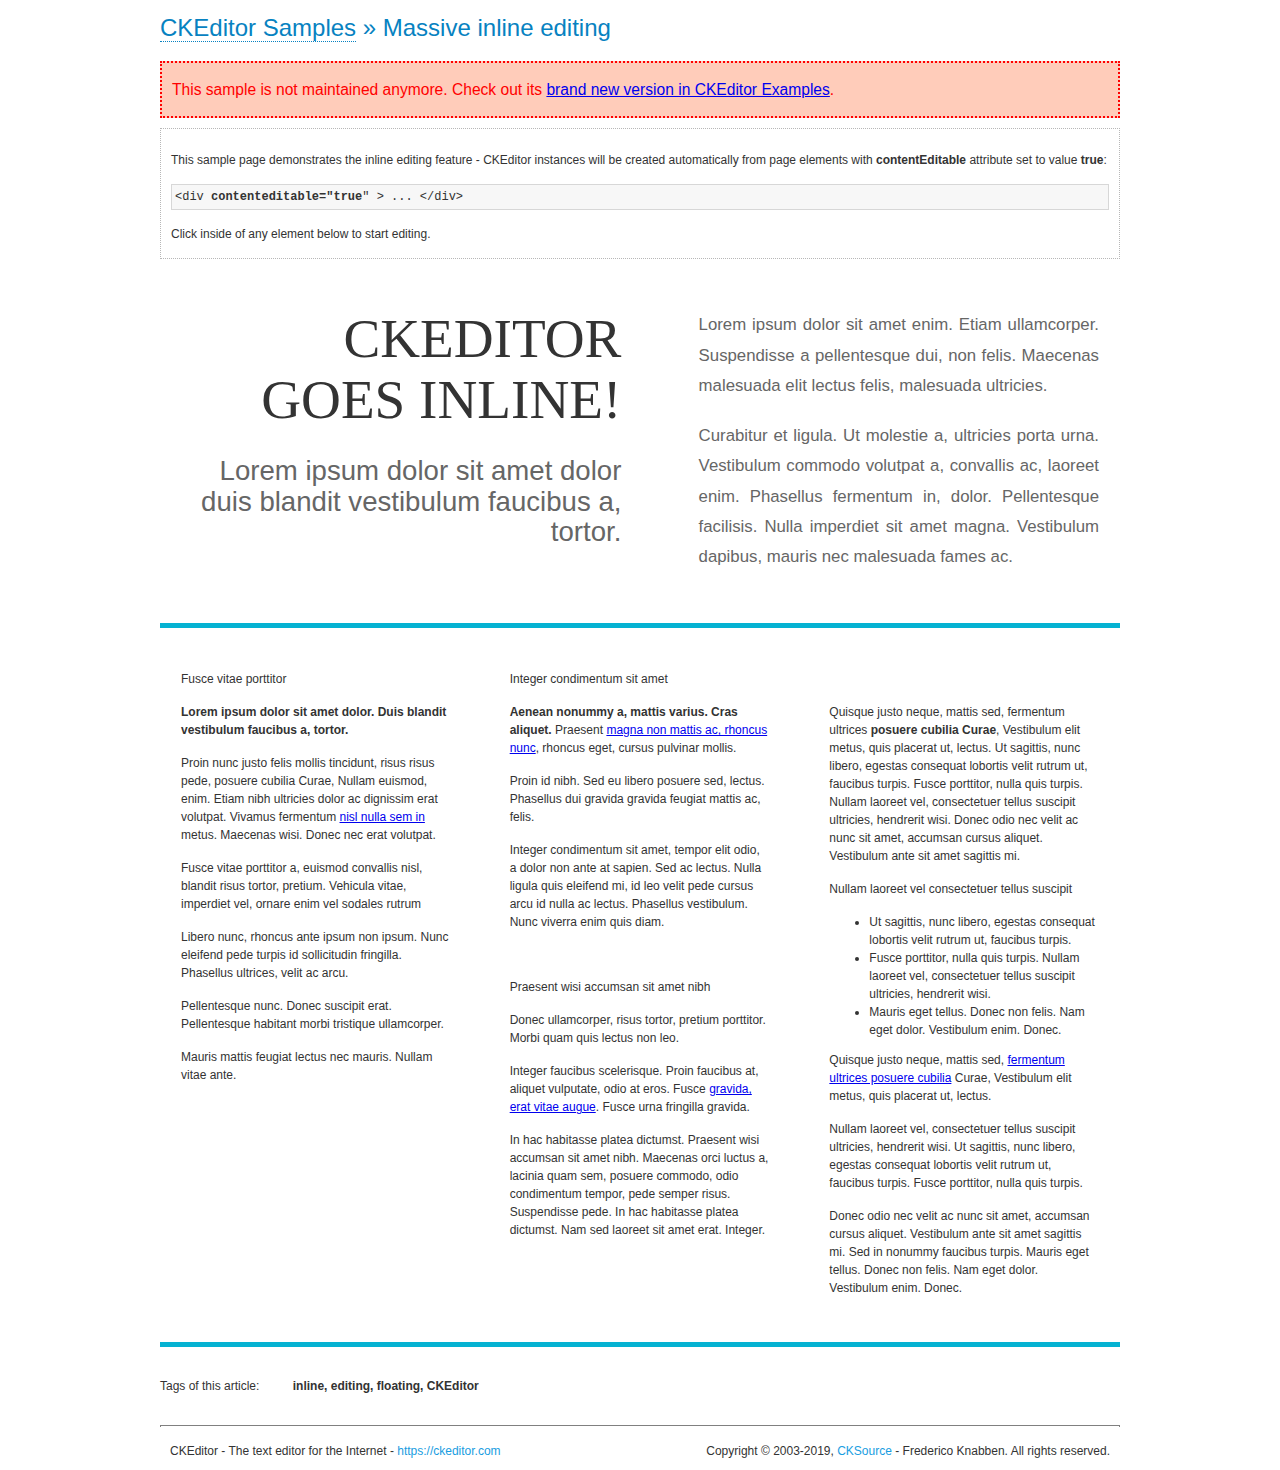
<file: ckeditor/samples/old/inlineall.html>
<!DOCTYPE html>
<!--
Copyright (c) 2003-2019, CKSource - Frederico Knabben. All rights reserved.
For licensing, see LICENSE.md or https://ckeditor.com/legal/ckeditor-oss-license
-->
<html lang="en">
<head>
	<meta charset="utf-8">
	<title>Massive inline editing &mdash; CKEditor Sample</title>
	<meta name="description" content="Try the latest sample of CKEditor 4 and learn more about customizing your WYSIWYG editor with endless possibilities.">
	<script src="../../ckeditor.js"></script>
	<script>

		// This code is generally not necessary, but it is here to demonstrate
		// how to customize specific editor instances on the fly. This fits well
		// this demo because we have editable elements (like headers) that
		// require less features.

		// The "instanceCreated" event is fired for every editor instance created.
		CKEDITOR.on( 'instanceCreated', function( event ) {
			var editor = event.editor,
				element = editor.element;

			// Customize editors for headers and tag list.
			// These editors don't need features like smileys, templates, iframes etc.
			if ( element.is( 'h1', 'h2', 'h3' ) || element.getAttribute( 'id' ) == 'taglist' ) {
				// Customize the editor configurations on "configLoaded" event,
				// which is fired after the configuration file loading and
				// execution. This makes it possible to change the
				// configurations before the editor initialization takes place.
				editor.on( 'configLoaded', function() {

					// Remove unnecessary plugins to make the editor simpler.
					editor.config.removePlugins = 'colorbutton,find,flash,font,' +
						'forms,iframe,image,newpage,removeformat,' +
						'smiley,specialchar,stylescombo,templates';

					// Rearrange the layout of the toolbar.
					editor.config.toolbarGroups = [
						{ name: 'editing',		groups: [ 'basicstyles', 'links' ] },
						{ name: 'undo' },
						{ name: 'clipboard',	groups: [ 'selection', 'clipboard' ] },
						{ name: 'about' }
					];
				});
			}
		});

	</script>
	<link href="sample.css" rel="stylesheet">
	<style>

		/* The following styles are just to make the page look nice. */

		/* Workaround to show Arial Black in Firefox. */
		@font-face
		{
			font-family: 'arial-black';
			src: local('Arial Black');
		}

		*[contenteditable="true"]
		{
			padding: 10px;
		}

		#container
		{
			width: 960px;
			margin: 30px auto 0;
		}

		#header
		{
			overflow: hidden;
			padding: 0 0 30px;
			border-bottom: 5px solid #05B2D2;
			position: relative;
		}

		#headerLeft,
		#headerRight
		{
			width: 49%;
			overflow: hidden;
		}

		#headerLeft
		{
			float: left;
			padding: 10px 1px 1px;
		}

		#headerLeft h2,
		#headerLeft h3
		{
			text-align: right;
			margin: 0;
			overflow: hidden;
			font-weight: normal;
		}

		#headerLeft h2
		{
			font-family: "Arial Black",arial-black;
			font-size: 4.6em;
			line-height: 1.1;
			text-transform: uppercase;
		}

		#headerLeft h3
		{
			font-size: 2.3em;
			line-height: 1.1;
			margin: .2em 0 0;
			color: #666;
		}

		#headerRight
		{
			float: right;
			padding: 1px;
		}

		#headerRight p
		{
			line-height: 1.8;
			text-align: justify;
			margin: 0;
		}

		#headerRight p + p
		{
			margin-top: 20px;
		}

		#headerRight > div
		{
			padding: 20px;
			margin: 0 0 0 30px;
			font-size: 1.4em;
			color: #666;
		}

		#columns
		{
			color: #333;
			overflow: hidden;
			padding: 20px 0;
		}

		#columns > div
		{
			float: left;
			width: 33.3%;
		}

		#columns #column1 > div
		{
			margin-left: 1px;
		}

		#columns #column3 > div
		{
			margin-right: 1px;
		}

		#columns > div > div
		{
			margin: 0px 10px;
			padding: 10px 20px;
		}

		#columns blockquote
		{
			margin-left: 15px;
		}

		#tagLine
		{
			border-top: 5px solid #05B2D2;
			padding-top: 20px;
		}

		#taglist {
			display: inline-block;
			margin-left: 20px;
			font-weight: bold;
			margin: 0 0 0 20px;
		}

	</style>
</head>
<body>
<div>
	<h1 class="samples"><a href="index.html">CKEditor Samples</a> &raquo; Massive inline editing</h1>
	<div class="warning deprecated">
		This sample is not maintained anymore. Check out its <a href="https://ckeditor.com/docs/ckeditor4/latest/examples/inline.html">brand new version in CKEditor Examples</a>.
	</div>
	<div class="description">
		<p>This sample page demonstrates the inline editing feature - CKEditor instances will be created automatically from page elements with <strong>contentEditable</strong> attribute set to value <strong>true</strong>:</p>
		<pre class="samples">&lt;div <strong>contenteditable="true</strong>" &gt; ... &lt;/div&gt;</pre>
		<p>Click inside of any element below to start editing.</p>
	</div>
</div>
<div id="container">
	<div id="header">
		<div id="headerLeft">
			<h2 id="sampleTitle" contenteditable="true">
				CKEditor<br> Goes Inline!
			</h2>
			<h3 contenteditable="true">
				Lorem ipsum dolor sit amet dolor duis blandit vestibulum faucibus a, tortor.
			</h3>
		</div>
		<div id="headerRight">
			<div contenteditable="true">
				<p>
					Lorem ipsum dolor sit amet enim. Etiam ullamcorper. Suspendisse a pellentesque dui, non felis. Maecenas malesuada elit lectus felis, malesuada ultricies.
				</p>
				<p>
					Curabitur et ligula. Ut molestie a, ultricies porta urna. Vestibulum commodo volutpat a, convallis ac, laoreet enim. Phasellus fermentum in, dolor. Pellentesque facilisis. Nulla imperdiet sit amet magna. Vestibulum dapibus, mauris nec malesuada fames ac.
				</p>
			</div>
		</div>
	</div>
	<div id="columns">
		<div id="column1">
			<div contenteditable="true">
				<h3>
					Fusce vitae porttitor
				</h3>
				<p>
					<strong>
						Lorem ipsum dolor sit amet dolor. Duis blandit vestibulum faucibus a, tortor.
					</strong>
				</p>
				<p>
					Proin nunc justo felis mollis tincidunt, risus risus pede, posuere cubilia Curae, Nullam euismod, enim. Etiam nibh ultricies dolor ac dignissim erat volutpat. Vivamus fermentum <a href="https://ckeditor.com/">nisl nulla sem in</a> metus. Maecenas wisi. Donec nec erat volutpat.
				</p>
				<blockquote>
					<p>
						Fusce vitae porttitor a, euismod convallis nisl, blandit risus tortor, pretium.
						Vehicula vitae, imperdiet vel, ornare enim vel sodales rutrum
					</p>
				</blockquote>
				<blockquote>
					<p>
						Libero nunc, rhoncus ante ipsum non ipsum. Nunc eleifend pede turpis id sollicitudin fringilla. Phasellus ultrices, velit ac arcu.
					</p>
				</blockquote>
				<p>Pellentesque nunc. Donec suscipit erat. Pellentesque habitant morbi tristique ullamcorper.</p>
				<p><s>Mauris mattis feugiat lectus nec mauris. Nullam vitae ante.</s></p>
			</div>
		</div>
		<div id="column2">
			<div contenteditable="true">
				<h3>
					Integer condimentum sit amet
				</h3>
				<p>
					<strong>Aenean nonummy a, mattis varius. Cras aliquet.</strong>
					Praesent <a href="https://ckeditor.com/">magna non mattis ac, rhoncus nunc</a>, rhoncus eget, cursus pulvinar mollis.</p>
				<p>Proin id nibh. Sed eu libero posuere sed, lectus. Phasellus dui gravida gravida feugiat mattis ac, felis.</p>
				<p>Integer condimentum sit amet, tempor elit odio, a dolor non ante at sapien. Sed ac lectus. Nulla ligula quis eleifend mi, id leo velit pede cursus arcu id nulla ac lectus. Phasellus vestibulum. Nunc viverra enim quis diam.</p>
			</div>
			<div contenteditable="true">
				<h3>
					Praesent wisi accumsan sit amet nibh
				</h3>
				<p>Donec ullamcorper, risus tortor, pretium porttitor. Morbi quam quis lectus non leo.</p>
				<p style="margin-left: 40px; ">Integer faucibus scelerisque. Proin faucibus at, aliquet vulputate, odio at eros. Fusce <a href="https://ckeditor.com/">gravida, erat vitae augue</a>. Fusce urna fringilla gravida.</p>
				<p>In hac habitasse platea dictumst. Praesent wisi accumsan sit amet nibh. Maecenas orci luctus a, lacinia quam sem, posuere commodo, odio condimentum tempor, pede semper risus. Suspendisse pede. In hac habitasse platea dictumst. Nam sed laoreet sit amet erat. Integer.</p>
			</div>
		</div>
		<div id="column3">
			<div contenteditable="true">
				<p>
					<img src="assets/inlineall/logo.png" alt="CKEditor logo" style="float:left">
				</p>
				<p>Quisque justo neque, mattis sed, fermentum ultrices <strong>posuere cubilia Curae</strong>, Vestibulum elit metus, quis placerat ut, lectus. Ut sagittis, nunc libero, egestas consequat lobortis velit rutrum ut, faucibus turpis. Fusce porttitor, nulla quis turpis. Nullam laoreet vel, consectetuer tellus suscipit ultricies, hendrerit wisi. Donec odio nec velit ac nunc sit amet, accumsan cursus aliquet. Vestibulum ante sit amet sagittis mi.</p>
				<h3>
					Nullam laoreet vel consectetuer tellus suscipit
				</h3>
				<ul>
					<li>Ut sagittis, nunc libero, egestas consequat lobortis velit rutrum ut, faucibus turpis.</li>
					<li>Fusce porttitor, nulla quis turpis. Nullam laoreet vel, consectetuer tellus suscipit ultricies, hendrerit wisi.</li>
					<li>Mauris eget tellus. Donec non felis. Nam eget dolor. Vestibulum enim. Donec.</li>
				</ul>
				<p>Quisque justo neque, mattis sed, <a href="https://ckeditor.com/">fermentum ultrices posuere cubilia</a> Curae, Vestibulum elit metus, quis placerat ut, lectus.</p>
				<p>Nullam laoreet vel, consectetuer tellus suscipit ultricies, hendrerit wisi. Ut sagittis, nunc libero, egestas consequat lobortis velit rutrum ut, faucibus turpis. Fusce porttitor, nulla quis turpis.</p>
				<p>Donec odio nec velit ac nunc sit amet, accumsan cursus aliquet. Vestibulum ante sit amet sagittis mi. Sed in nonummy faucibus turpis. Mauris eget tellus. Donec non felis. Nam eget dolor. Vestibulum enim. Donec.</p>
			</div>
		</div>
	</div>
	<div id="tagLine">
		Tags of this article:
		<p id="taglist" contenteditable="true">
			inline, editing, floating, CKEditor
		</p>
	</div>
</div>
<div id="footer">
	<hr>
	<p>
		CKEditor - The text editor for the Internet - <a class="samples" href="https://ckeditor.com/">
			https://ckeditor.com</a>
	</p>
	<p id="copy">
		Copyright &copy; 2003-2019, <a class="samples" href="https://cksource.com/">CKSource</a>
		- Frederico Knabben. All rights reserved.
	</p>
</div>
</body>
</html>
</file>
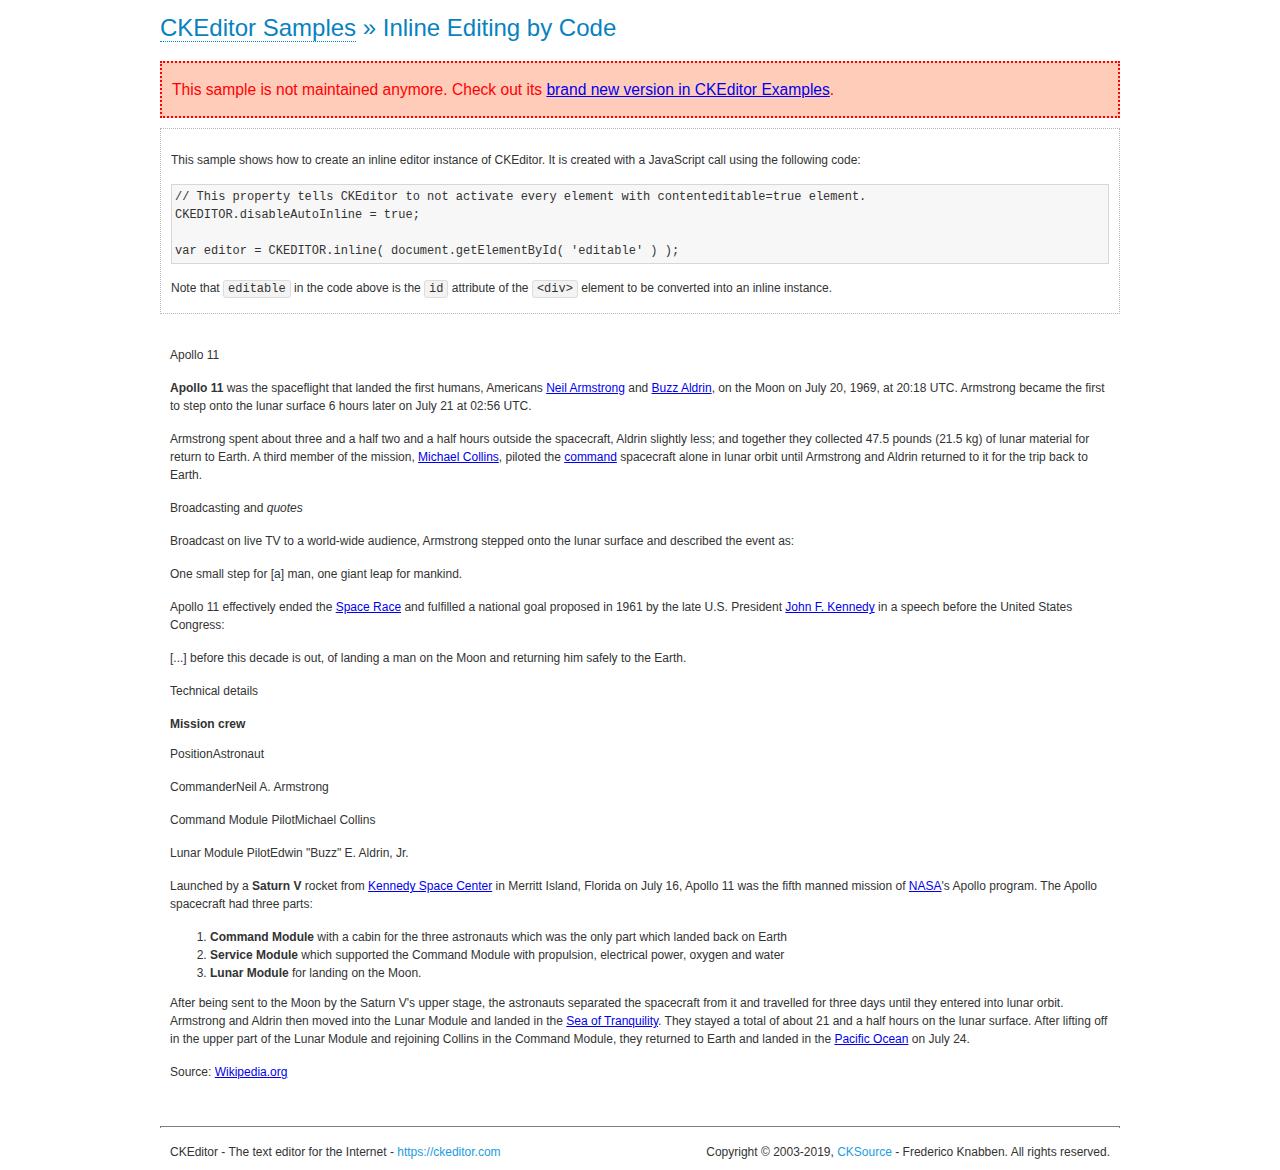
<file: ckeditor/samples/old/inlinebycode.html>
<!DOCTYPE html>
<!--
Copyright (c) 2003-2019, CKSource - Frederico Knabben. All rights reserved.
For licensing, see LICENSE.md or https://ckeditor.com/legal/ckeditor-oss-license
-->
<html lang="en">
<head>
	<meta charset="utf-8">
	<title>Inline Editing by Code &mdash; CKEditor Sample</title>
	<script src="../../ckeditor.js"></script>
	<link href="sample.css" rel="stylesheet">
	<meta name="description" content="Try the latest sample of CKEditor 4 and learn more about customizing your WYSIWYG editor with endless possibilities.">
	<style>

		#editable
		{
			padding: 10px;
			float: left;
		}

	</style>
</head>
<body>
	<h1 class="samples">
		<a href="index.html">CKEditor Samples</a> &raquo; Inline Editing by Code
	</h1>
	<div class="warning deprecated">
		This sample is not maintained anymore. Check out its <a href="https://ckeditor.com/docs/ckeditor4/latest/examples/inline.html">brand new version in CKEditor Examples</a>.
	</div>
	<div class="description">
		<p>
			This sample shows how to create an inline editor instance of CKEditor. It is created
			with a JavaScript call using the following code:
		</p>
<pre class="samples">
// This property tells CKEditor to not activate every element with contenteditable=true element.
CKEDITOR.disableAutoInline = true;

var editor = CKEDITOR.inline( document.getElementById( 'editable' ) );
</pre>
		<p>
			Note that <code>editable</code> in the code above is the <code>id</code>
			attribute of the <code>&lt;div&gt;</code> element to be converted into an inline instance.
		</p>
	</div>
	<div id="editable" contenteditable="true">
		<h1><img alt="Saturn V carrying Apollo 11" class="right" src="assets/sample.jpg" /> Apollo 11</h1>

		<p><b>Apollo 11</b> was the spaceflight that landed the first humans, Americans <a href="http://en.wikipedia.org/wiki/Neil_Armstrong" title="Neil Armstrong">Neil Armstrong</a> and <a href="http://en.wikipedia.org/wiki/Buzz_Aldrin" title="Buzz Aldrin">Buzz Aldrin</a>, on the Moon on July 20, 1969, at 20:18 UTC. Armstrong became the first to step onto the lunar surface 6 hours later on July 21 at 02:56 UTC.</p>

		<p>Armstrong spent about <s>three and a half</s> two and a half hours outside the spacecraft, Aldrin slightly less; and together they collected 47.5 pounds (21.5&nbsp;kg) of lunar material for return to Earth. A third member of the mission, <a href="http://en.wikipedia.org/wiki/Michael_Collins_(astronaut)" title="Michael Collins (astronaut)">Michael Collins</a>, piloted the <a href="http://en.wikipedia.org/wiki/Apollo_Command/Service_Module" title="Apollo Command/Service Module">command</a> spacecraft alone in lunar orbit until Armstrong and Aldrin returned to it for the trip back to Earth.</p>

		<h2>Broadcasting and <em>quotes</em> <a id="quotes" name="quotes"></a></h2>

		<p>Broadcast on live TV to a world-wide audience, Armstrong stepped onto the lunar surface and described the event as:</p>

		<blockquote>
			<p>One small step for [a] man, one giant leap for mankind.</p>
		</blockquote>

		<p>Apollo 11 effectively ended the <a href="http://en.wikipedia.org/wiki/Space_Race" title="Space Race">Space Race</a> and fulfilled a national goal proposed in 1961 by the late U.S. President <a href="http://en.wikipedia.org/wiki/John_F._Kennedy" title="John F. Kennedy">John F. Kennedy</a> in a speech before the United States Congress:</p>

		<blockquote>
			<p>[...] before this decade is out, of landing a man on the Moon and returning him safely to the Earth.</p>
		</blockquote>

		<h2>Technical details <a id="tech-details" name="tech-details"></a></h2>

		<table align="right" border="1" bordercolor="#ccc" cellpadding="5" cellspacing="0" style="border-collapse:collapse;margin:10px 0 10px 15px;">
			<caption><strong>Mission crew</strong></caption>
			<thead>
			<tr>
				<th scope="col">Position</th>
				<th scope="col">Astronaut</th>
			</tr>
			</thead>
			<tbody>
			<tr>
				<td>Commander</td>
				<td>Neil A. Armstrong</td>
			</tr>
			<tr>
				<td>Command Module Pilot</td>
				<td>Michael Collins</td>
			</tr>
			<tr>
				<td>Lunar Module Pilot</td>
				<td>Edwin &quot;Buzz&quot; E. Aldrin, Jr.</td>
			</tr>
			</tbody>
		</table>

		<p>Launched by a <strong>Saturn V</strong> rocket from <a href="http://en.wikipedia.org/wiki/Kennedy_Space_Center" title="Kennedy Space Center">Kennedy Space Center</a> in Merritt Island, Florida on July 16, Apollo 11 was the fifth manned mission of <a href="http://en.wikipedia.org/wiki/NASA" title="NASA">NASA</a>&#39;s Apollo program. The Apollo spacecraft had three parts:</p>

		<ol>
			<li><strong>Command Module</strong> with a cabin for the three astronauts which was the only part which landed back on Earth</li>
			<li><strong>Service Module</strong> which supported the Command Module with propulsion, electrical power, oxygen and water</li>
			<li><strong>Lunar Module</strong> for landing on the Moon.</li>
		</ol>

		<p>After being sent to the Moon by the Saturn V&#39;s upper stage, the astronauts separated the spacecraft from it and travelled for three days until they entered into lunar orbit. Armstrong and Aldrin then moved into the Lunar Module and landed in the <a href="http://en.wikipedia.org/wiki/Mare_Tranquillitatis" title="Mare Tranquillitatis">Sea of Tranquility</a>. They stayed a total of about 21 and a half hours on the lunar surface. After lifting off in the upper part of the Lunar Module and rejoining Collins in the Command Module, they returned to Earth and landed in the <a href="http://en.wikipedia.org/wiki/Pacific_Ocean" title="Pacific Ocean">Pacific Ocean</a> on July 24.</p>

		<hr />
		<p style="text-align: right;"><small>Source: <a href="http://en.wikipedia.org/wiki/Apollo_11">Wikipedia.org</a></small></p>
	</div>

	<script>
		// We need to turn off the automatic editor creation first.
		CKEDITOR.disableAutoInline = true;

		var editor = CKEDITOR.inline( 'editable' );
	</script>
	<div id="footer">
		<hr>
		<p contenteditable="true">
			CKEditor - The text editor for the Internet - <a class="samples" href="https://ckeditor.com/">
				https://ckeditor.com</a>
		</p>
		<p id="copy">
			Copyright &copy; 2003-2019, <a class="samples" href="https://cksource.com/">CKSource</a>
			- Frederico Knabben. All rights reserved.
		</p>
	</div>
</body>
</html>
</file>
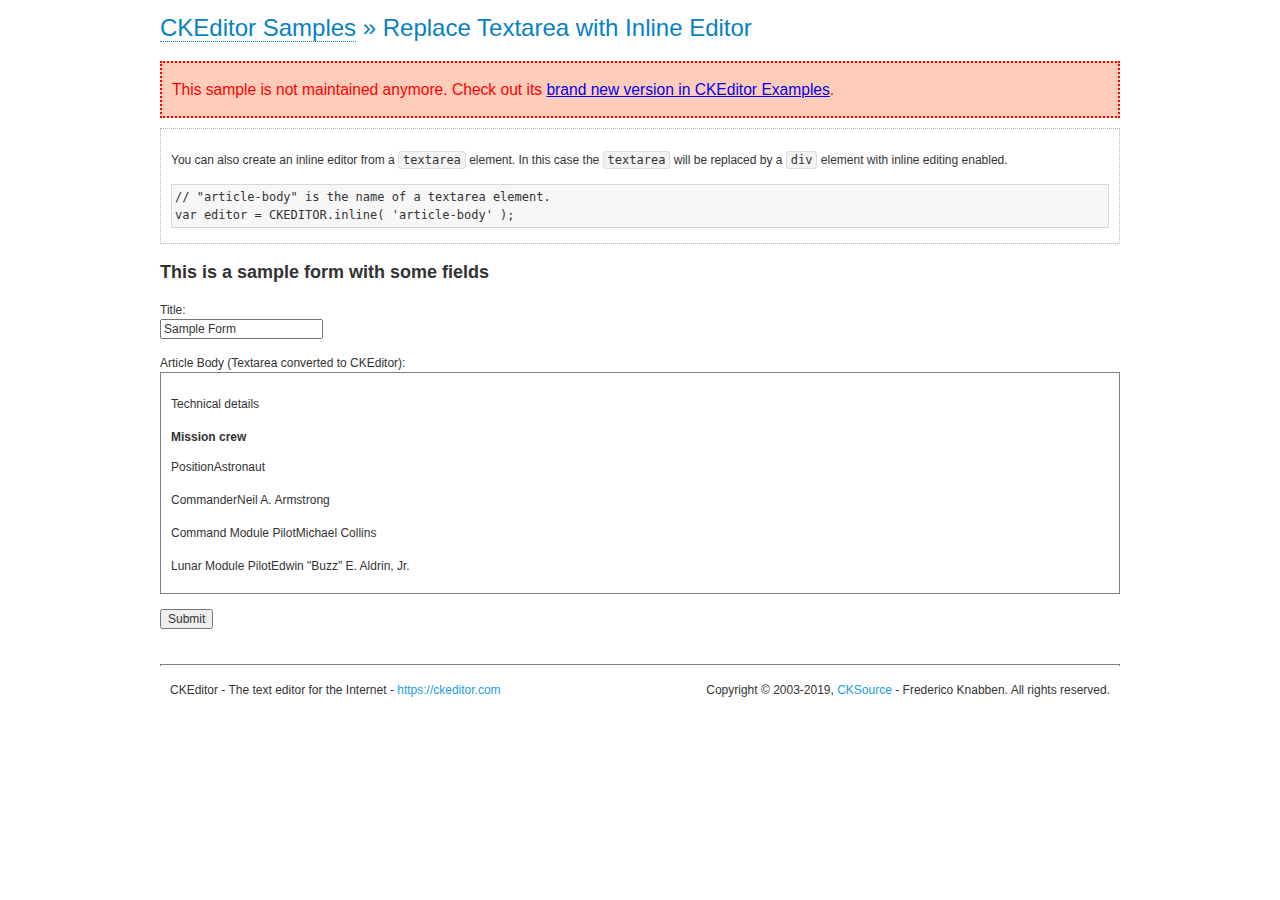
<file: ckeditor/samples/old/inlinetextarea.html>
<!DOCTYPE html>
<!--
Copyright (c) 2003-2019, CKSource - Frederico Knabben. All rights reserved.
For licensing, see LICENSE.md or https://ckeditor.com/legal/ckeditor-oss-license
-->
<html lang="en">
<head>
	<meta charset="utf-8">
	<title>Replace Textarea with Inline Editor &mdash; CKEditor Sample</title>
	<script src="../../ckeditor.js"></script>
	<link href="sample.css" rel="stylesheet">
	<meta name="description" content="Try the latest sample of CKEditor 4 and learn more about customizing your WYSIWYG editor with endless possibilities.">
	<style>

		/* Style the CKEditor element to look like a textfield */
		.cke_textarea_inline
		{
			padding: 10px;
			height: 200px;
			overflow: auto;

			border: 1px solid gray;
			-webkit-appearance: textfield;
		}

	</style>
</head>
<body>
	<h1 class="samples">
		<a href="index.html">CKEditor Samples</a> &raquo; Replace Textarea with Inline Editor
	</h1>
	<div class="warning deprecated">
		This sample is not maintained anymore. Check out its <a href="https://ckeditor.com/docs/ckeditor4/latest/examples/inline.html">brand new version in CKEditor Examples</a>.
	</div>
	<div class="description">
		<p>
			You can also create an inline editor from a <code>textarea</code>
			element. In this case the <code>textarea</code> will be replaced
			by a <code>div</code> element with inline editing enabled.
		</p>
<pre class="samples">
// "article-body" is the name of a textarea element.
var editor = CKEDITOR.inline( 'article-body' );
</pre>
	</div>
	<form action="sample_posteddata.php" method="post">
		<h2>This is a sample form with some fields</h2>
		<p>
			Title:<br>
			<input type="text" name="title" value="Sample Form"></p>
		<p>
			Article Body (Textarea converted to CKEditor):<br>
			<textarea name="article-body" style="height: 200px">
				&lt;h2&gt;Technical details &lt;a id="tech-details" name="tech-details"&gt;&lt;/a&gt;&lt;/h2&gt;

				&lt;table align="right" border="1" bordercolor="#ccc" cellpadding="5" cellspacing="0" style="border-collapse:collapse;margin:10px 0 10px 15px;"&gt;
					&lt;caption&gt;&lt;strong&gt;Mission crew&lt;/strong&gt;&lt;/caption&gt;
					&lt;thead&gt;
					&lt;tr&gt;
						&lt;th scope="col"&gt;Position&lt;/th&gt;
						&lt;th scope="col"&gt;Astronaut&lt;/th&gt;
					&lt;/tr&gt;
					&lt;/thead&gt;
					&lt;tbody&gt;
					&lt;tr&gt;
						&lt;td&gt;Commander&lt;/td&gt;
						&lt;td&gt;Neil A. Armstrong&lt;/td&gt;
					&lt;/tr&gt;
					&lt;tr&gt;
						&lt;td&gt;Command Module Pilot&lt;/td&gt;
						&lt;td&gt;Michael Collins&lt;/td&gt;
					&lt;/tr&gt;
					&lt;tr&gt;
						&lt;td&gt;Lunar Module Pilot&lt;/td&gt;
						&lt;td&gt;Edwin &quot;Buzz&quot; E. Aldrin, Jr.&lt;/td&gt;
					&lt;/tr&gt;
					&lt;/tbody&gt;
				&lt;/table&gt;

				&lt;p&gt;Launched by a &lt;strong&gt;Saturn V&lt;/strong&gt; rocket from &lt;a href="http://en.wikipedia.org/wiki/Kennedy_Space_Center" title="Kennedy Space Center"&gt;Kennedy Space Center&lt;/a&gt; in Merritt Island, Florida on July 16, Apollo 11 was the fifth manned mission of &lt;a href="http://en.wikipedia.org/wiki/NASA" title="NASA"&gt;NASA&lt;/a&gt;&#39;s Apollo program. The Apollo spacecraft had three parts:&lt;/p&gt;

				&lt;ol&gt;
					&lt;li&gt;&lt;strong&gt;Command Module&lt;/strong&gt; with a cabin for the three astronauts which was the only part which landed back on Earth&lt;/li&gt;
					&lt;li&gt;&lt;strong&gt;Service Module&lt;/strong&gt; which supported the Command Module with propulsion, electrical power, oxygen and water&lt;/li&gt;
					&lt;li&gt;&lt;strong&gt;Lunar Module&lt;/strong&gt; for landing on the Moon.&lt;/li&gt;
				&lt;/ol&gt;

				&lt;p&gt;After being sent to the Moon by the Saturn V&#39;s upper stage, the astronauts separated the spacecraft from it and travelled for three days until they entered into lunar orbit. Armstrong and Aldrin then moved into the Lunar Module and landed in the &lt;a href="http://en.wikipedia.org/wiki/Mare_Tranquillitatis" title="Mare Tranquillitatis"&gt;Sea of Tranquility&lt;/a&gt;. They stayed a total of about 21 and a half hours on the lunar surface. After lifting off in the upper part of the Lunar Module and rejoining Collins in the Command Module, they returned to Earth and landed in the &lt;a href="http://en.wikipedia.org/wiki/Pacific_Ocean" title="Pacific Ocean"&gt;Pacific Ocean&lt;/a&gt; on July 24.&lt;/p&gt;

				&lt;hr /&gt;
				&lt;p style="text-align: right;"&gt;&lt;small&gt;Source: &lt;a href="http://en.wikipedia.org/wiki/Apollo_11"&gt;Wikipedia.org&lt;/a&gt;&lt;/small&gt;&lt;/p&gt;
			</textarea>
		</p>
		<p>
			<input type="submit" value="Submit">
		</p>
	</form>

	<script>
		CKEDITOR.inline( 'article-body' );
	</script>
	<div id="footer">
		<hr>
		<p>
			CKEditor - The text editor for the Internet - <a class="samples" href="https://ckeditor.com/">
				https://ckeditor.com</a>
		</p>
		<p id="copy">
			Copyright &copy; 2003-2019, <a class="samples" href="https://cksource.com/">CKSource</a>
			- Frederico Knabben. All rights reserved.
		</p>
	</div>
</body>
</html>
</file>
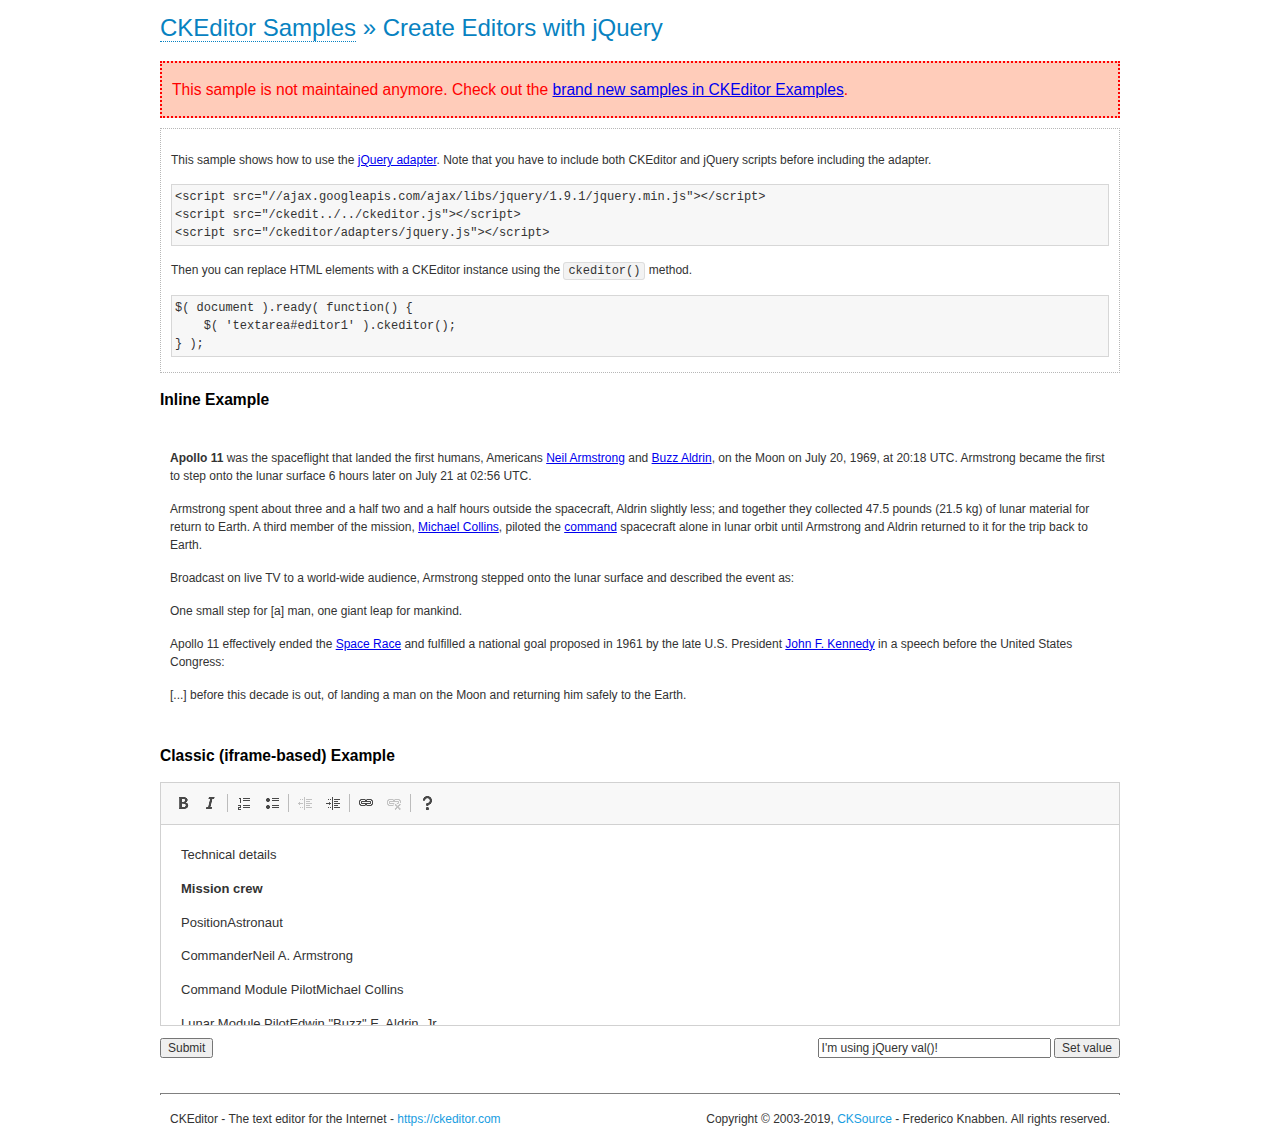
<file: ckeditor/samples/old/jquery.html>
<!DOCTYPE html>
<!--
Copyright (c) 2003-2019, CKSource - Frederico Knabben. All rights reserved.
For licensing, see LICENSE.md or https://ckeditor.com/legal/ckeditor-oss-license
-->
<html lang="en">
<head>
	<meta charset="utf-8">
	<title>jQuery Adapter &mdash; CKEditor Sample</title>
	<script src="http://code.jquery.com/jquery-1.11.0.min.js"></script>
	<script src="../../ckeditor.js"></script>
	<script src="../../adapters/jquery.js"></script>
	<link href="sample.css" rel="stylesheet">
	<meta name="description" content="Try the latest sample of CKEditor 4 and learn more about customizing your WYSIWYG editor with endless possibilities.">
	<style>

		#editable
		{
			padding: 10px;
			float: left;
		}

	</style>
	<script>

		CKEDITOR.disableAutoInline = true;

		$( document ).ready( function() {
			$( '#editor1' ).ckeditor(); // Use CKEDITOR.replace() if element is <textarea>.
			$( '#editable' ).ckeditor(); // Use CKEDITOR.inline().
		} );

		function setValue() {
			$( '#editor1' ).val( $( 'input#val' ).val() );
		}

	</script>
</head>
<body>
	<h1 class="samples">
		<a href="index.html" id="a-test">CKEditor Samples</a> &raquo; Create Editors with jQuery
	</h1>
	<div class="warning deprecated">
		This sample is not maintained anymore. Check out the <a href="https://ckeditor.com/docs/ckeditor4/latest/examples/index.html">brand new samples in CKEditor Examples</a>.
	</div>
	<form action="sample_posteddata.php" method="post">
		<div class="description">
			<p>
				This sample shows how to use the <a href="https://ckeditor.com/docs/ckeditor4/latest/guide/dev_jquery.html">jQuery adapter</a>.
				Note that you have to include both CKEditor and jQuery scripts before including the adapter.
			</p>

<pre class="samples">
&lt;script src="//ajax.googleapis.com/ajax/libs/jquery/1.9.1/jquery.min.js"&gt;&lt;/script&gt;
&lt;script src="/ckedit../../ckeditor.js"&gt;&lt;/script&gt;
&lt;script src="/ckeditor/adapters/jquery.js"&gt;&lt;/script&gt;
</pre>

			<p>Then you can replace HTML elements with a CKEditor instance using the <code>ckeditor()</code> method.</p>

<pre class="samples">
$( document ).ready( function() {
	$( 'textarea#editor1' ).ckeditor();
} );
</pre>
		</div>

		<h2 class="samples">Inline Example</h2>

		<div id="editable" contenteditable="true">
			<p><img alt="Saturn V carrying Apollo 11" class="right" src="assets/sample.jpg"/><b>Apollo 11</b> was the spaceflight that landed the first humans, Americans <a href="http://en.wikipedia.org/wiki/Neil_Armstrong" title="Neil Armstrong">Neil Armstrong</a> and <a href="http://en.wikipedia.org/wiki/Buzz_Aldrin" title="Buzz Aldrin">Buzz Aldrin</a>, on the Moon on July 20, 1969, at 20:18 UTC. Armstrong became the first to step onto the lunar surface 6 hours later on July 21 at 02:56 UTC.</p>
			<p>Armstrong spent about <s>three and a half</s> two and a half hours outside the spacecraft, Aldrin slightly less; and together they collected 47.5 pounds (21.5&nbsp;kg) of lunar material for return to Earth. A third member of the mission, <a href="http://en.wikipedia.org/wiki/Michael_Collins_(astronaut)" title="Michael Collins (astronaut)">Michael Collins</a>, piloted the <a href="http://en.wikipedia.org/wiki/Apollo_Command/Service_Module" title="Apollo Command/Service Module">command</a> spacecraft alone in lunar orbit until Armstrong and Aldrin returned to it for the trip back to Earth.
			<p>Broadcast on live TV to a world-wide audience, Armstrong stepped onto the lunar surface and described the event as:</p>
			<blockquote><p>One small step for [a] man, one giant leap for mankind.</p></blockquote> <p>Apollo 11 effectively ended the <a href="http://en.wikipedia.org/wiki/Space_Race" title="Space Race">Space Race</a> and fulfilled a national goal proposed in 1961 by the late U.S. President <a href="http://en.wikipedia.org/wiki/John_F._Kennedy" title="John F. Kennedy">John F. Kennedy</a> in a speech before the United States Congress:</p> <blockquote><p>[...] before this decade is out, of landing a man on the Moon and returning him safely to the Earth.</p></blockquote>
		</div>

		<br style="clear: both">

		<h2 class="samples">Classic (iframe-based) Example</h2>

		<textarea cols="80" id="editor1" name="editor1" rows="10">
			&lt;h2&gt;Technical details &lt;a id=&quot;tech-details&quot; name=&quot;tech-details&quot;&gt;&lt;/a&gt;&lt;/h2&gt; &lt;table align=&quot;right&quot; border=&quot;1&quot; bordercolor=&quot;#ccc&quot; cellpadding=&quot;5&quot; cellspacing=&quot;0&quot; style=&quot;border-collapse:collapse;margin:10px 0 10px 15px;&quot;&gt; &lt;caption&gt;&lt;strong&gt;Mission crew&lt;/strong&gt;&lt;/caption&gt; &lt;thead&gt; &lt;tr&gt; &lt;th scope=&quot;col&quot;&gt;Position&lt;/th&gt; &lt;th scope=&quot;col&quot;&gt;Astronaut&lt;/th&gt; &lt;/tr&gt; &lt;/thead&gt; &lt;tbody&gt; &lt;tr&gt; &lt;td&gt;Commander&lt;/td&gt; &lt;td&gt;Neil A. Armstrong&lt;/td&gt; &lt;/tr&gt; &lt;tr&gt; &lt;td&gt;Command Module Pilot&lt;/td&gt; &lt;td&gt;Michael Collins&lt;/td&gt; &lt;/tr&gt; &lt;tr&gt; &lt;td&gt;Lunar Module Pilot&lt;/td&gt; &lt;td&gt;Edwin &amp;quot;Buzz&amp;quot; E. Aldrin, Jr.&lt;/td&gt; &lt;/tr&gt; &lt;/tbody&gt; &lt;/table&gt; &lt;p&gt;Launched by a &lt;strong&gt;Saturn V&lt;/strong&gt; rocket from &lt;a href=&quot;http://en.wikipedia.org/wiki/Kennedy_Space_Center&quot; title=&quot;Kennedy Space Center&quot;&gt;Kennedy Space Center&lt;/a&gt; in Merritt Island, Florida on July 16, Apollo 11 was the fifth manned mission of &lt;a href=&quot;http://en.wikipedia.org/wiki/NASA&quot; title=&quot;NASA&quot;&gt;NASA&lt;/a&gt;&amp;#39;s Apollo program. The Apollo spacecraft had three parts:&lt;/p&gt; &lt;ol&gt; &lt;li&gt;&lt;strong&gt;Command Module&lt;/strong&gt; with a cabin for the three astronauts which was the only part which landed back on Earth&lt;/li&gt; &lt;li&gt;&lt;strong&gt;Service Module&lt;/strong&gt; which supported the Command Module with propulsion, electrical power, oxygen and water&lt;/li&gt; &lt;li&gt;&lt;strong&gt;Lunar Module&lt;/strong&gt; for landing on the Moon.&lt;/li&gt; &lt;/ol&gt; &lt;p&gt;After being sent to the Moon by the Saturn V&amp;#39;s upper stage, the astronauts separated the spacecraft from it and travelled for three days until they entered into lunar orbit. Armstrong and Aldrin then moved into the Lunar Module and landed in the &lt;a href=&quot;http://en.wikipedia.org/wiki/Mare_Tranquillitatis&quot; title=&quot;Mare Tranquillitatis&quot;&gt;Sea of Tranquility&lt;/a&gt;. They stayed a total of about 21 and a half hours on the lunar surface. After lifting off in the upper part of the Lunar Module and rejoining Collins in the Command Module, they returned to Earth and landed in the &lt;a href=&quot;http://en.wikipedia.org/wiki/Pacific_Ocean&quot; title=&quot;Pacific Ocean&quot;&gt;Pacific Ocean&lt;/a&gt; on July 24.&lt;/p&gt; &lt;hr/&gt; &lt;p style=&quot;text-align: right;&quot;&gt;&lt;small&gt;Source: &lt;a href=&quot;http://en.wikipedia.org/wiki/Apollo_11&quot;&gt;Wikipedia.org&lt;/a&gt;&lt;/small&gt;&lt;/p&gt;
		</textarea>

		<p style="overflow: hidden">
			<input style="float: left" type="submit" value="Submit">
			<span style="float: right">
				<input type="text" id="val" value="I'm using jQuery val()!" size="30">
				<input onclick="setValue();" type="button" value="Set value">
			</span>
		</p>
	</form>
	<div id="footer">
		<hr>
		<p>
			CKEditor - The text editor for the Internet - <a class="samples" href="https://ckeditor.com/">https://ckeditor.com</a>
		</p>
		<p id="copy">
			Copyright &copy; 2003-2019, <a class="samples" href="https://cksource.com/">CKSource</a> - Frederico
			Knabben. All rights reserved.
		</p>
	</div>
</body>
</html>
</file>
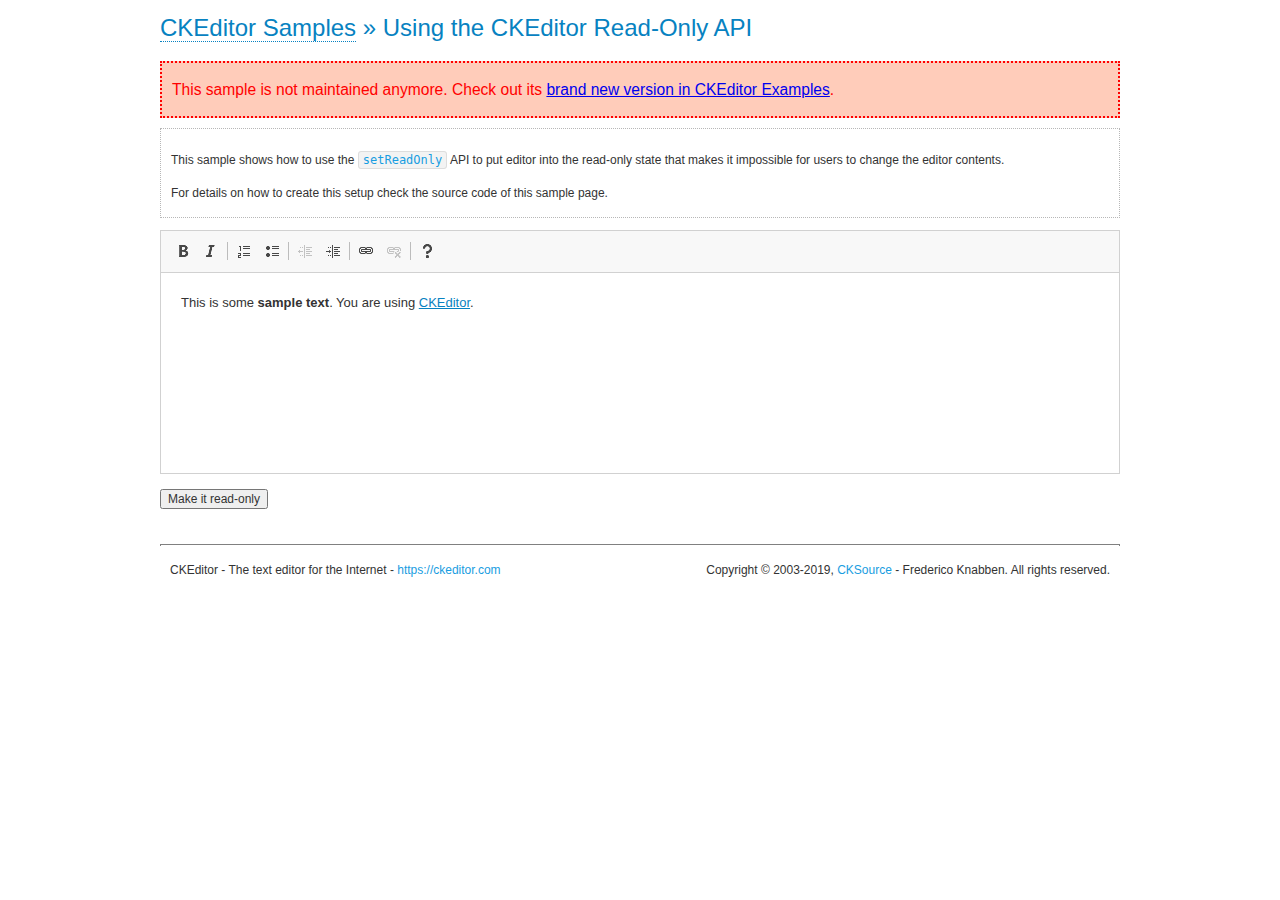
<file: ckeditor/samples/old/readonly.html>
<!DOCTYPE html>
<!--
Copyright (c) 2003-2019, CKSource - Frederico Knabben. All rights reserved.
For licensing, see LICENSE.md or https://ckeditor.com/legal/ckeditor-oss-license
-->
<html lang="en">
<head>
	<meta charset="utf-8">
	<title>Using the CKEditor Read-Only API &mdash; CKEditor Sample</title>
	<script src="../../ckeditor.js"></script>
	<link rel="stylesheet" href="sample.css">
	<meta name="description" content="Try the latest sample of CKEditor 4 and learn more about customizing your WYSIWYG editor with endless possibilities.">
	<script>

		var editor;

		// The instanceReady event is fired, when an instance of CKEditor has finished
		// its initialization.
		CKEDITOR.on( 'instanceReady', function( ev ) {
			editor = ev.editor;

			// Show this "on" button.
			document.getElementById( 'readOnlyOn' ).style.display = '';

			// Event fired when the readOnly property changes.
			editor.on( 'readOnly', function() {
				document.getElementById( 'readOnlyOn' ).style.display = this.readOnly ? 'none' : '';
				document.getElementById( 'readOnlyOff' ).style.display = this.readOnly ? '' : 'none';
			});
		});

		function toggleReadOnly( isReadOnly ) {
			// Change the read-only state of the editor.
			// https://ckeditor.com/docs/ckeditor4/latest/api/CKEDITOR_editor.html#method-setReadOnly
			editor.setReadOnly( isReadOnly );
		}

	</script>
</head>
<body>
	<h1 class="samples">
		<a href="index.html">CKEditor Samples</a> &raquo; Using the CKEditor Read-Only API
	</h1>
	<div class="warning deprecated">
		This sample is not maintained anymore. Check out its <a href="https://ckeditor.com/docs/ckeditor4/latest/examples/readonly.html">brand new version in CKEditor Examples</a>.
	</div>
	<div class="description">
		<p>
			This sample shows how to use the
			<code><a class="samples" href="https://ckeditor.com/docs/ckeditor4/latest/api/CKEDITOR_editor.html#method-setReadOnly">setReadOnly</a></code>
			API to put editor into the read-only state that makes it impossible for users to change the editor contents.
		</p>
		<p>
			For details on how to create this setup check the source code of this sample page.
		</p>
	</div>
	<form action="sample_posteddata.php" method="post">
		<p>
			<textarea class="ckeditor" id="editor1" name="editor1" cols="100" rows="10">&lt;p&gt;This is some &lt;strong&gt;sample text&lt;/strong&gt;. You are using &lt;a href="https://ckeditor.com/"&gt;CKEditor&lt;/a&gt;.&lt;/p&gt;</textarea>
		</p>
		<p>
			<input id="readOnlyOn" onclick="toggleReadOnly();" type="button" value="Make it read-only" style="display:none">
			<input id="readOnlyOff" onclick="toggleReadOnly( false );" type="button" value="Make it editable again" style="display:none">
		</p>
	</form>
	<div id="footer">
		<hr>
		<p>
			CKEditor - The text editor for the Internet - <a class="samples" href="https://ckeditor.com/">https://ckeditor.com</a>
		</p>
		<p id="copy">
			Copyright &copy; 2003-2019, <a class="samples" href="https://cksource.com/">CKSource</a> - Frederico
			Knabben. All rights reserved.
		</p>
	</div>
</body>
</html>
</file>
<file: ckeditor/samples/css/samples.css>
/**
 * @license Copyright (c) 2003-2019, CKSource - Frederico Knabben. All rights reserved.
 * For licensing, see LICENSE.md or https://ckeditor.com/legal/ckeditor-oss-license
 */
@media (max-width: 900px) {
  .global-is-mobile-hidden {
    display: none !important;
  }
}
article,
aside,
details,
figcaption,
figure,
footer,
header,
hgroup,
main,
menu,
nav,
section {
  display: block;
}
body,
html {
  margin: 0;
  padding: 0;
  font: 16px / 1.8 Arial, 'Helvetica Neue', Helvetica, sans-serif;
  font-weight: 300;
  color: #575757;
}
.grid-width-10 {
  width: 10%;
}
.grid-width-20 {
  width: 20%;
}
.grid-width-30 {
  width: 30%;
}
.grid-width-40 {
  width: 40%;
}
.grid-width-50 {
  width: 50%;
}
.grid-width-60 {
  width: 60%;
}
.grid-width-70 {
  width: 70%;
}
.grid-width-80 {
  width: 80%;
}
.grid-width-90 {
  width: 90%;
}
.grid-width-100 {
  width: 100%;
}
@media (max-width: 900px) {
  .grid-width-10,
  .grid-width-20,
  .grid-width-30,
  .grid-width-40,
  .grid-width-50,
  .grid-width-60,
  .grid-width-70,
  .grid-width-80,
  .grid-width-90,
  .grid-width-100 {
    width: 100%;
  }
}
*[class*="grid-width"] {
  -webkit-box-sizing: border-box;
  -moz-box-sizing: border-box;
  box-sizing: border-box;
  padding-left: 4%;
  padding-right: 4%;
  float: left;
}
*[class*="grid-width"]:after,
.grid-container:after,
*[class*="grid-width"]:before,
.grid-container:before {
  content: '';
  display: block;
  overflow: hidden;
  visibility: hidden;
  font-size: 0;
  line-height: 0;
  width: 0;
  height: 0;
}
*[class*="grid-width"]:after,
.grid-container:after {
  clear: both;
}
.grid-container {
  -webkit-box-sizing: border-box;
  -moz-box-sizing: border-box;
  box-sizing: border-box;
  margin-left: auto;
  margin-right: auto;
}
.grid-container-nested *[class*="grid-width"]:first-child {
  padding-left: 0;
}
.grid-container-nested *[class*="grid-width"]:last-child {
  padding-right: 0;
}
@media (max-width: 900px) {
  .grid-container-nested *[class*="grid-width"]:first-child {
    padding-left: 4%;
  }
  .grid-container-nested *[class*="grid-width"]:last-child {
    padding-right: 4%;
  }
}
.header-a {
  min-height: 140px;
  overflow: hidden;
}
.header-a .header-a-logo {
  margin: 40px 0 0;
}
@media (max-width: 900px) {
  .header-a .header-a-logo {
    text-align: center;
  }
}
.header-a .header-a-logo img {
  border: transparent;
}
.navigation-a {
  height: 30px;
  background: #3D3D3D;
  position: absolute;
  left: 0;
  right: 0;
  top: 0;
  padding: 0;
  overflow: hidden;
}
@media (max-width: 900px) {
  .navigation-a {
    text-align: center;
  }
}
.navigation-a ul {
  list-style: none;
  margin: 0;
  overflow: hidden;
}
.navigation-a ul li,
.navigation-a ul li a {
  display: inline-block;
}
@media (max-width: 900px) {
  .navigation-a ul {
    width: auto;
    text-overflow: ellipsis;
    white-space: nowrap;
    display: inline-block;
    float: none;
  }
  .navigation-a ul:before,
  .navigation-a ul:after {
    display: none;
  }
}
.navigation-a ul.navigation-a-left {
  text-align: left;
}
@media (max-width: 900px) {
  .navigation-a ul.navigation-a-left {
    padding-right: 0;
  }
}
.navigation-a ul.navigation-a-right {
  text-align: right;
}
@media (max-width: 900px) {
  .navigation-a ul.navigation-a-right {
    padding-left: 23px;
  }
}
.navigation-a ul li + li {
  margin-left: 23px;
}
.navigation-a ul li a {
  font-size: 10px;
  font-size: 0.625rem;
  line-height: 18px;
  line-height: 1.13rem;
  line-height: 30px;
  float: left;
  color: #ddd;
  font-weight: bold;
  text-decoration: none;
  text-transform: uppercase;
}
.navigation-a ul li a:hover {
  cursor: pointer;
  color: #fff;
}
.icon-navigation-a-github:before,
.icon-navigation-a-github:after {
  background-image: url("[data-uri]");
}
.navigation-b {
  text-align: right;
  margin: 52px 0 0;
  overflow: visible;
}
@media (max-width: 900px) {
  .navigation-b {
    text-align: center;
    margin-top: 20px;
    padding: 0;
  }
}
.navigation-b ul {
  padding: 0;
  list-style: none;
  margin: 0;
  overflow: visible;
}
.navigation-b ul li,
.navigation-b ul li a {
  display: inline-block;
}
@media (max-width: 900px) {
  .navigation-b ul {
    display: table;
    width: 100%;
    padding-bottom: 1.5em;
  }
}
@media (max-width: 900px) {
  .navigation-b ul li {
    display: table-row;
  }
}
.navigation-b ul li + li {
  margin-left: 20px;
}
@media (max-width: 900px) {
  .navigation-b ul li + li {
    margin-left: 0;
  }
}
.navigation-b ul li a {
  -webkit-box-sizing: border-box;
  -moz-box-sizing: border-box;
  box-sizing: border-box;
  text-transform: uppercase;
  text-decoration: none;
  outline: none;
}
@media (max-width: 900px) {
  .navigation-b ul li a {
    width: 100%;
    -webkit-border-radius: 0;
    -webkit-background-clip: padding-box;
    -moz-border-radius: 0;
    -moz-background-clip: padding;
    border-radius: 0;
    background-clip: padding-box;
  }
}
.footer-a {
  font-size: 13px;
  font-size: 0.8125rem;
  line-height: 23.4px;
  line-height: 1.46rem;
  padding-top: 2.25em;
  padding-bottom: 2.25em;
  overflow: hidden;
  color: #8a8a8a;
}
.footer-a a {
  color: #0287D0;
  text-decoration: none;
  border-bottom: 1px dotted #0287D0;
}
.footer-a a:hover {
  color: #0277b7;
}
.footer-a p {
  margin: 0;
  display: inline-block;
  text-align: center;
}
.content {
  font-size: 14px;
  font-size: 0.875rem;
  line-height: 25.2px;
  line-height: 1.57rem;
  overflow: hidden;
  padding-top: 1.5em;
  padding-bottom: 1.5em;
}
.content p {
  margin: 0.75em 0;
}
.content ul,
.content ol,
.content pre,
.content blockquote,
.content textarea:not([class^="cke"]),
.content .cke {
  margin: 1.875em 0;
}
.content code,
.content kbd {
  -webkit-border-radius: 3px;
  -webkit-background-clip: padding-box;
  -moz-border-radius: 3px;
  -moz-background-clip: padding;
  border-radius: 3px;
  background-clip: padding-box;
  padding: 3px 4px;
}
.content pre,
.content code,
.content kbd,
.content blockquote {
  background: #f5f5f5;
}
.content blockquote,
.content pre {
  background: none;
  border-left: 4px solid #0287D0;
  padding: 1.5em 2.25em;
}
.content p a,
.content ul a,
.content ol a,
.content blockquote a,
.content h1 a,
.content h2 a,
.content h3 a,
.content h4 a,
.content h5 a {
  color: #0287D0;
  text-decoration: none;
  border-bottom: 1px dotted #0287D0;
}
.content p a:hover,
.content ul a:hover,
.content ol a:hover,
.content blockquote a:hover,
.content h1 a:hover,
.content h2 a:hover,
.content h3 a:hover,
.content h4 a:hover,
.content h5 a:hover {
  color: #0277b7;
}
.content h1,
.content h2,
.content h3,
.content h4,
.content h5 {
  color: #000;
  font-weight: 100;
}
.content h1 code,
.content h2 code,
.content h3 code,
.content h4 code,
.content h5 code,
.content h1 kbd,
.content h2 kbd,
.content h3 kbd,
.content h4 kbd,
.content h5 kbd {
  font-size: inherit;
}
.content h1 a.content-heading-anchor,
.content h2 a.content-heading-anchor,
.content h3 a.content-heading-anchor,
.content h4 a.content-heading-anchor,
.content h5 a.content-heading-anchor {
  font-weight: 100;
  vertical-align: middle;
  opacity: 0;
  border: 0;
}
.content h1:hover a.content-heading-anchor,
.content h2:hover a.content-heading-anchor,
.content h3:hover a.content-heading-anchor,
.content h4:hover a.content-heading-anchor,
.content h5:hover a.content-heading-anchor {
  opacity: 1;
}
.content h1:target a,
.content h2:target a,
.content h3:target a,
.content h4:target a,
.content h5:target a {
  -webkit-animation: targetLinkOpacity 0.5s linear alternate;
  -moz-animation: targetLinkOpacity 0.5s linear alternate;
  -o-animation: targetLinkOpacity 0.5s linear alternate;
  animation: targetLinkOpacity 0.5s linear alternate;
  opacity: 1;
}
.content input,
.content select,
.content textarea:not([class^="cke"]) {
  -webkit-border-radius: 3px;
  -webkit-background-clip: padding-box;
  -moz-border-radius: 3px;
  -moz-background-clip: padding;
  border-radius: 3px;
  background-clip: padding-box;
  -webkit-box-shadow: inset 0 1px 1px rgba(0, 0, 0, 0.08);
  -moz-box-shadow: inset 0 1px 1px rgba(0, 0, 0, 0.08);
  box-shadow: inset 0 1px 1px rgba(0, 0, 0, 0.08);
  font: inherit;
  color: inherit;
  border: 1px solid #D9D9D9;
  padding: .2em .5em;
}
.content input:focus,
.content select:focus,
.content textarea:not([class^="cke"]):focus {
  border-color: #66afe9;
  outline: 0;
  -webkit-box-shadow: inset 0 1px 1px rgba(0, 0, 0, 0.08), 0 0 8px #93c6ef;
  -moz-box-shadow: inset 0 1px 1px rgba(0, 0, 0, 0.08), 0 0 8px #93c6ef;
  box-shadow: inset 0 1px 1px rgba(0, 0, 0, 0.08), 0 0 8px #93c6ef;
}
.content abbr {
  border-bottom: 1px dotted #666;
  cursor: pointer;
}
.content blockquote {
  font-style: italic;
  font-family: Georgia, Times, "Times New Roman", serif;
  font-size: 16px;
  font-size: 1rem;
  line-height: 28.8px;
  line-height: 1.8rem;
}
.content em {
  font-style: italic;
}
.content h1 {
  font-size: 36px;
  font-size: 2.25rem;
  line-height: 64.8px;
  line-height: 4.05rem;
  margin: 1.125em 0 0;
}
.content h2 {
  font-size: 27.2px;
  font-size: 1.7rem;
  line-height: 48.96px;
  line-height: 3.06rem;
  margin: 0.9em 0 0;
}
.content h3 {
  font-size: 24px;
  font-size: 1.5rem;
  line-height: 43.2px;
  line-height: 2.7rem;
  font-weight: 500;
  margin: 0.75em 0 0;
}
.content h4 {
  font-size: 19.2px;
  font-size: 1.2rem;
  line-height: 34.56px;
  line-height: 2.16rem;
  font-weight: 500;
  margin: 0.75em 0 0;
}
.content h5 {
  font-size: 17.6px;
  font-size: 1.1rem;
  line-height: 31.68px;
  line-height: 1.98rem;
  font-weight: 500;
  margin: 0.75em 0 0;
}
.content hr {
  border: 0;
  border-top: 4px solid #D9D9D9;
  margin: 1.5em 0;
}
.content input[type="text"] {
  height: 1.8em;
  line-height: 1.8em;
}
.content input[type="button"] {
  -webkit-appearance: button;
  -moz-appearance: button;
  appearance: button;
}
.content kbd {
  font-size: 12px;
  font-size: 0.75rem;
  line-height: 21.6px;
  line-height: 1.35rem;
  font-family: Arial, 'Helvetica Neue', Helvetica, sans-serif;
  padding: 2px 6px;
  -webkit-box-shadow: 0 0 4px #fff inset, 0 2px 0 #D9D9D9;
  -moz-box-shadow: 0 0 4px #fff inset, 0 2px 0 #D9D9D9;
  box-shadow: 0 0 4px #fff inset, 0 2px 0 #D9D9D9;
}
.content p img {
  vertical-align: middle;
}
.content p pre {
  padding: 1.5em;
}
.content pre {
  padding: 0;
  border: 0;
  tab-size: 4;
  -o-tab-size: 4;
  -moz-tab-size: 4;
}
.content pre,
.content code {
  font-size: 11.89px;
  font-size: 0.743rem;
  line-height: 21.4px;
  line-height: 1.34rem;
  font-family: Consolas, Menlo, Monaco, Lucida Console, Liberation Mono, DejaVu Sans Mono, Bitstream Vera Sans Mono, Courier New, monospace, serif;
}
.content pre a,
.content code a {
  border: 0;
}
.content pre code {
  padding: 0.75em;
  display: block;
}
.content strong {
  color: #000;
}
.content ul ul,
.content ol ul,
.content ul ol,
.content ol ol {
  margin: 0.75em 0;
}
.content ul li,
.content ol li {
  font-size: 14px;
  font-size: 0.875rem;
  line-height: 30.24px;
  line-height: 1.89rem;
}
.content textarea:not([class^="cke"]) {
  width: 100%;
}
.content div.todo {
  border: 2px dotted #444;
  padding: 10px;
  margin: 60px 0 10px 0;
  /* Remove me some day */
}
.content div.todo:before {
  content: "TODO";
  font-weight: bold;
}
body a.button-a,
body button.button-a,
body input.button-a {
  -webkit-border-radius: 3px;
  -webkit-background-clip: padding-box;
  -moz-border-radius: 3px;
  -moz-background-clip: padding;
  border-radius: 3px;
  background-clip: padding-box;
  font-size: 14px;
  font-size: 0.875rem;
  line-height: 25.2px;
  line-height: 1.57rem;
  height: 36px;
  line-height: 36px;
  padding: 0 1.1em;
  font-weight: 700;
  color: #3e3e3e;
  white-space: nowrap;
  text-decoration: none;
  display: inline-block;
  cursor: pointer;
  border: 0;
  vertical-align: middle;
  margin: 1px 0;
  background: transparent;
}
body a.button-a.icon-pos-left,
body button.button-a.icon-pos-left,
body input.button-a.icon-pos-left {
  padding-left: .8em;
}
body a.button-a.icon-pos-right,
body button.button-a.icon-pos-right,
body input.button-a.icon-pos-right {
  padding-right: .8em;
}
body a.button-a.button-a-no-text,
body button.button-a.button-a-no-text,
body input.button-a.button-a-no-text {
  -webkit-border-radius: 100px;
  -webkit-background-clip: padding-box;
  -moz-border-radius: 100px;
  -moz-background-clip: padding;
  border-radius: 100px;
  background-clip: padding-box;
  width: 36px;
  padding: 0;
  text-indent: -999px;
  overflow: hidden;
  position: relative;
  text-align: center;
}
body a.button-a.button-a-no-text:before,
body button.button-a.button-a-no-text:before,
body input.button-a.button-a-no-text:before {
  position: absolute;
  left: 50%;
  top: 50%;
  margin: -9px 0 0 -9px;
}
@media (max-width: 900px) {
  body a.button-a.button-a-mobile-collapsed,
  body button.button-a.button-a-mobile-collapsed,
  body input.button-a.button-a-mobile-collapsed {
    -webkit-border-radius: 100px;
    -webkit-background-clip: padding-box;
    -moz-border-radius: 100px;
    -moz-background-clip: padding;
    border-radius: 100px;
    background-clip: padding-box;
    width: 36px;
    padding: 0;
    text-indent: -999px;
    overflow: hidden;
    position: relative;
    text-align: center;
  }
  body a.button-a.button-a-mobile-collapsed:before,
  body button.button-a.button-a-mobile-collapsed:before,
  body input.button-a.button-a-mobile-collapsed:before {
    position: absolute;
    left: 50%;
    top: 50%;
    margin: -9px 0 0 -9px;
  }
  body a.button-a.button-a-mobile-collapsed:before,
  body button.button-a.button-a-mobile-collapsed:before,
  body input.button-a.button-a-mobile-collapsed:before {
    position: absolute;
    left: 50%;
    top: 50%;
    margin: -9px 0 0 -9px;
  }
}
body a.button-a:active,
body button.button-a:active,
body input.button-a:active,
body a.button-a:hover,
body button.button-a:hover,
body input.button-a:hover {
  color: #fff;
  background: #0277b7;
}
body a.button-a:focus,
body button.button-a:focus,
body input.button-a:focus {
  border-color: #66afe9;
  outline: 0;
  -webkit-box-shadow: inset 0 1px 1px rgba(0, 0, 0, 0.075), 0 0 8px #93c6ef;
  -moz-box-shadow: inset 0 1px 1px rgba(0, 0, 0, 0.075), 0 0 8px #93c6ef;
  box-shadow: inset 0 1px 1px rgba(0, 0, 0, 0.075), 0 0 8px #93c6ef;
}
body a.button-a-soft,
body button.button-a-soft,
body input.button-a-soft {
  background: #e7e7e7;
}
body a.button-a-soft:active,
body button.button-a-soft:active,
body input.button-a-soft:active,
body a.button-a-soft:hover,
body button.button-a-soft:hover,
body input.button-a-soft:hover {
  color: #3e3e3e;
  background: #cecece;
}
body a.button-a-background,
body button.button-a-background,
body input.button-a-background,
body a.navigation-b ul li a:hover,
body button.navigation-b ul li a:hover,
body input.navigation-b ul li a:hover {
  color: #fff;
  background: #0287D0;
}
body a.button-a-background:active,
body button.button-a-background:active,
body input.button-a-background:active,
body a.button-a-background:hover,
body button.button-a-background:hover,
body input.button-a-background:hover,
body a.navigation-b ul li a:hover:active,
body button.navigation-b ul li a:hover:active,
body input.navigation-b ul li a:hover:active,
body a.navigation-b ul li a:hover:hover,
body button.navigation-b ul li a:hover:hover,
body input.navigation-b ul li a:hover:hover {
  color: #fff;
  background: #0277b7;
}
.balloon-a {
  font-size: 12px;
  font-size: 0.75rem;
  line-height: 21.6px;
  line-height: 1.35rem;
  -webkit-border-radius: 3px;
  -webkit-background-clip: padding-box;
  -moz-border-radius: 3px;
  -moz-background-clip: padding;
  border-radius: 3px;
  background-clip: padding-box;
  border-bottom: 3px solid #d4d4d4;
  background: #ebebeb;
  display: inline-block;
  white-space: nowrap;
  padding: .4em 1.2em .2em;
  font-weight: 700;
  position: relative;
  z-index: 1000;
  text-transform: none;
  color: #575757;
}
.balloon-a:hover {
  color: #575757;
}
.balloon-a:before {
  content: '';
  width: 0;
  height: 0;
  border-style: solid;
  position: absolute;
}
.balloon-a-ne:before,
.balloon-a-nw:before {
  top: -13px;
  border-width: 0 9px 15.6px 9px;
  border-color: transparent transparent #ebebeb transparent;
}
.balloon-a-se:before,
.balloon-a-sw:before {
  bottom: -13px;
  border-width: 15.6px 9px 0 9px;
  border-color: #ebebeb transparent transparent transparent;
}
.balloon-a-nw:before,
.balloon-a-sw:before {
  left: 20px;
}
.balloon-a-ne:before,
.balloon-a-se:before {
  right: 20px;
}
.icon-pos-left:before,
.icon-pos-right:after {
  content: '';
  display: inline-block;
  width: 18px;
  height: 18px;
  vertical-align: middle;
  background-repeat: no-repeat;
}
.icon-pos-left:before {
  margin-right: 10px;
}
.icon-pos-right:after {
  margin-left: 10px;
}
.icon-download:before,
.icon-download:after {
  background-image: url("[data-uri]");
}
.icon-question-mark:before,
.icon-question-mark:after {
  background-image: url("[data-uri]");
}
.icon-close:before,
.icon-close:after {
  background-image: url("[data-uri]");
}
.ie8 .switch > * {
  vertical-align: middle;
}
.ie8 .switch input[type="radio"] {
  margin: 0 0.25em;
  display: inline-block;
}
.ie8 .switch label {
  margin-left: 0 !important;
  margin-right: 0 !important;
}
.ie8 .switch label[data-for="1"] {
  float: left;
}
.ie8 .switch label[data-for="2"] {
  float: right;
}
.ie8 .switch .switch-inner {
  display: none;
}
.switch {
  font-size: 14px;
  font-size: 0.875rem;
  line-height: 25.2px;
  line-height: 1.57rem;
  font-weight: bold;
  background-color: #0287D0;
  overflow: hidden;
  display: inline-block;
  padding: 0.75em 0.25em;
  color: #fff;
  -webkit-border-radius: 3px;
  -webkit-background-clip: padding-box;
  -moz-border-radius: 3px;
  -moz-background-clip: padding;
  border-radius: 3px;
  background-clip: padding-box;
  position: relative;
}
.switch input[type="radio"] {
  display: none;
}
.switch label {
  position: relative;
  z-index: 2;
  float: left;
  cursor: pointer;
  padding: 0 0.75em;
}
.switch label:hover {
  text-decoration: underline;
}
.switch .switch-inner {
  float: left;
  background-color: #FFF;
  height: 1.5em;
  width: 4.125em;
  padding: 2px;
  margin: 0 0.25em;
  -webkit-border-radius: 5.5px;
  -webkit-background-clip: padding-box;
  -moz-border-radius: 5.5px;
  -moz-background-clip: padding;
  border-radius: 5.5px;
  background-clip: padding-box;
}
.switch .switch-inner .handler {
  overflow: hidden;
  position: relative;
  display: block;
  height: 1.5em;
  width: 1.5em;
  background: #027dc1;
  -webkit-border-radius: 4.5px;
  -webkit-background-clip: padding-box;
  -moz-border-radius: 4.5px;
  -moz-background-clip: padding;
  border-radius: 4.5px;
  background-clip: padding-box;
}
.switch .switch-inner .handler:before {
  content: '';
  display: block;
  position: absolute;
  top: 0;
  right: 0;
  bottom: 3px;
  left: 0;
  background-color: #0291df;
  -webkit-border-bottom-left-radius: 4.5px;
  -moz-border-radius-bottomleft: 4.5px;
  border-bottom-left-radius: 4.5px;
  -webkit-border-bottom-right-radius: 4.5px;
  -webkit-background-clip: padding-box;
  -moz-border-radius-bottomright: 4.5px;
  -moz-background-clip: padding;
  border-bottom-right-radius: 4.5px;
  background-clip: padding-box;
}
.switch:hover .switch-inner .handler:before {
  background: #029ef3;
}
.switch input[data-num="2"]:checked ~ .switch-inner > .handler {
  margin-left: auto;
}
.switch input[data-num="2"]:checked ~ label[data-for="1"] {
  padding-right: 5.125em;
  margin-right: -4.375em;
}
.switch input[data-num="1"]:checked ~ label[data-for="2"] {
  padding-left: 5.125em;
  margin-left: -4.375em;
}
.toggler {
  -webkit-user-select: none;
  -moz-user-select: none;
  -ms-user-select: none;
  user-select: none;
}
.toggler label {
  cursor: pointer;
}
.toggler [data-collapse] {
  display: inherit;
}
.toggler [data-expand] {
  display: none;
}
.toggler.collapsed [data-collapse] {
  display: none;
}
.toggler.collapsed [data-expand] {
  display: inherit;
}
.toggler-container {
  overflow: hidden;
}
.toggler-container.collapsed {
  height: 0;
}
.icon-toggler-expanded:before,
.icon-toggler-collapsed:before,
.icon-toggler-expanded:after,
.icon-toggler-collapsed:after {
  background-image: url("[data-uri]");
}
.icon-toggler-expanded.icon-light:before,
.icon-toggler-collapsed.icon-light:before,
.icon-toggler-expanded.icon-light:after,
.icon-toggler-collapsed.icon-light:after {
  background-image: url("[data-uri]");
}
.icon-toggler-expanded:before,
.icon-toggler-expanded:after {
  background-position: top left;
}
.icon-toggler-collapsed:before,
.icon-toggler-collapsed:after {
  background-position: bottom left;
}
.modal {
  padding: 20px;
  border-radius: 3px;
  background-color: white;
  max-width: 700px;
  -webkit-box-sizing: border-box;
  -moz-box-sizing: border-box;
  box-sizing: border-box;
  width: 80% !important;
  top: 50% !important;
  -webkit-transform: translate(-50%, -50%) !important;
  -moz-transform: translate(-50%, -50%) !important;
  -ms-transform: translate(-50%, -50%) !important;
  -o-transform: translate(-50%, -50%) !important;
  transform: translate(-50%, -50%) !important;
}
.modal-close {
  -webkit-border-radius: 100px;
  -webkit-background-clip: padding-box;
  -moz-border-radius: 100px;
  -moz-background-clip: padding;
  border-radius: 100px;
  background-clip: padding-box;
  cursor: pointer;
  height: 18px;
  width: 18px;
  position: absolute;
  top: 10px;
  right: 10px;
  font-size: 17px;
  text-align: center;
  line-height: 19px;
  background: #cccccc;
}
main .grid-container,
header .grid-container,
.navigation-a > div,
footer > div {
  max-width: 968px;
}
.header-a {
  margin-top: 30px;
}
.footer-a {
  border-top: 1px solid #D9D9D9;
}
.adjoined-top {
  background-color: #0287D0;
  color: #fff;
}
.adjoined-top .content h1,
.adjoined-top .content h2,
.adjoined-top .content h3,
.adjoined-top .content h4,
.adjoined-top .content h5 {
  color: #fff;
}
.adjoined-top .content p {
  font-size: 18px;
  font-size: 1.125rem;
  line-height: 32.4px;
  line-height: 2.02rem;
  font-weight: 100;
}
.adjoined-top .content p a {
  text-decoration: none;
  border-bottom: 1px dotted #fff;
  color: inherit;
}
.adjoined-top .content p a:hover {
  color: #e6e6e6;
}
.adjoined-top .content button {
  color: #fff;
}
.adjoined-top .content strong {
  color: #fff;
}
.adjoined-top .content code {
  font-size: inherit;
  color: #0287D0;
}
.adjoined-bottom {
  position: relative;
}
.adjoined-bottom:before {
  z-index: -1;
  content: '';
  background: #0287D0;
  position: absolute;
  top: 0;
  left: 0;
  right: 0;
  height: 50%;
}
main .grid-container,
header .grid-container,
.navigation-a > div,
footer > div {
  max-width: 1052px;
}
main .grid-container.freed-width {
  max-width: none;
}
.switch {
  background: #027dc1;
  float: right;
  overflow: visible;
}
.switch .balloon-a {
  position: absolute;
  top: -40px;
  right: 50%;
  margin-right: -15px;
  background: #FFEFC1;
  border-bottom-color: #DCDCA4;
}
.switch .balloon-a:before {
  border-color: #FFEFC1 transparent transparent transparent;
}
#toolbar .editors-container {
  overflow: hidden;
  height: 0;
  transition: height 200ms;
}
#toolbar .editors-container.active {
  height: auto;
}
#main #editor {
  background: #FFF;
  padding: 2% 4%;
  border: dashed 5px #0287D0;
}
#main .adjoined-top:before {
  height: 335px;
}
#toolbar .adjoined-top:before {
  height: 219px;
}
#toolbar .adjoined-top .grid-container-nested {
  height: 147px;
}
.content .grid-switch-magic {
  margin: 3.5em 0 0;
}
#info-box {
  padding-bottom: 0;
}
#info-box > div {
  width: 100%;
  text-align: right;
}
#info-box > div .toggler {
  padding-right: 0;
}
#info-box > div .toggler:hover {
  background: transparent;
  color: #000;
}
#info-box > div .toggler:hover > label {
  text-decoration: underline;
}
#info-box > div h2 {
  float: left;
  margin-top: 0;
}
#info-box > div#instructions-container {
  text-align: left;
}
#toolbarModifierWrapper {
  overflow: hidden;
  height: 0;
  opacity: 0;
  transition: height 200ms;
}
#toolbarModifierWrapper.active {
  height: auto;
  opacity: 1;
}
header {
  overflow: visible;
}
header div.grid-container {
  overflow: visible;
}
header .navigation-b {
  overflow: visible;
}
header .navigation-b ul {
  overflow: visible;
}
header .navigation-b a {
  position: relative;
}
header .balloon-a {
  position: absolute;
  top: 48px;
  left: 50%;
  margin-left: -35px;
}
@media (max-width: 1140px) {
  header .balloon-a {
    left: auto;
    margin-left: auto;
    right: 50%;
    margin-right: -35px;
  }
  header .balloon-a:before {
    left: auto;
    right: 22px;
  }
}
@media (max-width: 900px) {
  header .balloon-a {
    display: none;
  }
}
header .header-a-logo img {
  width: 160px;
  height: 60px;
}

#toolbar .cke_toolbar {
  pointer-events: none;
  -webkit-user-select: none;
  -moz-user-select: none;
  -ms-user-select: none;
  user-select: none;
  cursor: default;
}
.some-toolbar-active .cke_toolbar {
  zoom: 1;
  filter: alpha(opacity=50);
  -webkit-opacity: 0.5;
  -moz-opacity: 0.5;
  opacity: 0.5;
}
.cke_toolbar.active {
  position: relative;
  zoom: 1;
  filter: alpha(opacity=100);
  -webkit-opacity: 1;
  -moz-opacity: 1;
  opacity: 1;
}
.cke_toolbar.active:after {
  content: '';
  display: block;
  position: absolute;
  top: 0;
  right: 6px;
  bottom: 5px;
  left: 0;
  -webkit-border-radius: 5px;
  -webkit-background-clip: padding-box;
  -moz-border-radius: 5px;
  -moz-background-clip: padding;
  border-radius: 5px;
  background-clip: padding-box;
  -webkit-box-shadow: 0px 0px 15px 3px #fff4b0;
  -moz-box-shadow: 0px 0px 15px 3px #fff4b0;
  box-shadow: 0px 0px 15px 3px #fff4b0;
}
.cke_toolbar.active .cke_toolgroup {
  -webkit-box-shadow: none;
  -moz-box-shadow: none;
  box-shadow: none;
  border-color: #e3c300;
}
.cke_toolbar.active .cke_combo,
.cke_toolbar.active .cke_toolgroup {
  position: relative;
  z-index: 2;
}
.cke_toolbar.active .cke_combo_button {
  -webkit-box-shadow: none;
  -moz-box-shadow: none;
  box-shadow: none;
}
.unselectable {
  -webkit-user-select: none;
  -moz-user-select: none;
  -ms-user-select: none;
  user-select: none;
}
.toolbar {
  padding: 5px 0;
  margin-bottom: 2.4em;
  overflow: hidden;
  background: #fff;
}
.toolbar button.button-a.cke_button {
  cursor: pointer;
  display: inline-block;
  padding: 4px 6px;
  outline: 0;
  border: 1px solid #a6a6a6;
}
.toolbar button.button-a.hidden {
  display: none;
}
.toolbar button.button-a.left {
  float: left;
  margin-right: 8px;
}
.toolbar button.button-a.right {
  float: right;
  margin-left: 8px;
}
.toolbar button.button-a .highlight {
  color: #ffefc1;
}
.configContainer.hidden,
.toolbarModifier.hidden,
.toolbarModifier-hints.hidden {
  display: none;
}
.toolbarModifier :focus,
.toolbar button:focus,
.configContainer textarea.configCode:focus {
  outline: none;
}
div.toolbarModifier {
  padding: 0;
  overflow: hidden;
  width: 100%;
  position: relative;
  display: table;
  border-collapse: collapse;
}
div.toolbarModifier ::-moz-focus-inner {
  border: 0;
}
div.toolbarModifier .empty {
  display: none;
}
div.toolbarModifier.empty-visible .empty {
  display: table-row;
  zoom: 1;
  filter: alpha(opacity=60);
  -webkit-opacity: 0.6;
  -moz-opacity: 0.6;
  opacity: 0.6;
}
div.toolbarModifier .empty > p {
  line-height: 31px;
}
div.toolbarModifier > ul {
  padding: 0;
  margin: 0;
  border-top: 1px solid #ccc;
  width: 100%;
}
div.toolbarModifier > ul[data-type="table-header"] {
  display: table-header-group;
}
div.toolbarModifier > ul[data-type="table-body"] {
  display: table-row-group;
}
div.toolbarModifier > ul p {
  padding: 0;
  margin: 0;
}
div.toolbarModifier > ul > li {
  display: table-row;
}
div.toolbarModifier > ul > li[data-type="header"] {
  font-weight: bold;
  user-select: none;
  cursor: default;
}
div.toolbarModifier > ul > li[data-type="group"],
div.toolbarModifier > ul > li[data-type="separator"] {
  border-bottom: 1px solid #ccc;
}
div.toolbarModifier > ul > li[data-type="subgroup"] {
  border-top: 1px solid #eee;
}
div.toolbarModifier > ul > li[data-type="subgroup"]:first-child {
  border-top: none;
}
div.toolbarModifier > ul > li[data-type="group"].active,
div.toolbarModifier > ul > li[data-type="group"]:hover,
div.toolbarModifier > ul > li[data-type="separator"].active,
div.toolbarModifier > ul > li[data-type="separator"]:hover {
  overflow: hidden;
  z-index: 2;
}
div.toolbarModifier > ul > li[data-type="group"].active,
div.toolbarModifier > ul > li[data-type="separator"].active,
div.toolbarModifier > ul > li[data-type="group"].active:hover,
div.toolbarModifier > ul > li[data-type="separator"].active:hover {
  background: #f0fafb;
}
div.toolbarModifier > ul > li[data-type="group"]:hover,
div.toolbarModifier > ul > li[data-type="separator"]:hover {
  background: #fffbe3;
}
div.toolbarModifier > ul > li[data-type="separator"] {
  background: #f5f5f5;
}
div.toolbarModifier > ul > li[data-type="separator"]:after {
  content: '';
  width: 100%;
}
div.toolbarModifier > ul > li[data-type="separator"] > p {
  padding: 2px 5px;
}
div.toolbarModifier > ul > li > p,
div.toolbarModifier > ul > li > ul {
  display: table-cell;
  vertical-align: middle;
}
div.toolbarModifier > ul > li p {
  padding-left: 5px;
  min-width: 200px;
}
div.toolbarModifier > ul > li p span {
  white-space: nowrap;
  cursor: default;
}
div.toolbarModifier > ul > li p span button {
  font-size: 12.666px;
  margin-right: 5px;
  cursor: pointer;
  background: #fff;
  -webkit-border-radius: 5px;
  -webkit-background-clip: padding-box;
  -moz-border-radius: 5px;
  -moz-background-clip: padding;
  border-radius: 5px;
  background-clip: padding-box;
  border: 1px solid #bbb;
  padding: 0 7px;
  line-height: 12px;
  height: 20px;
}
div.toolbarModifier > ul > li p span button:not(.disabled):hover,
div.toolbarModifier > ul > li p span button:not(.disabled):focus {
  color: #fff;
  background-color: #454545;
  border-color: transparent;
}
div.toolbarModifier > ul > li p span button.move.disabled {
  cursor: default;
  zoom: 1;
  filter: alpha(opacity=20);
  -webkit-opacity: 0.2;
  -moz-opacity: 0.2;
  opacity: 0.2;
}
div.toolbarModifier > ul > li ul {
  border-collapse: collapse;
  padding: 0;
  width: 100%;
}
div.toolbarModifier > ul > li ul li {
  display: table-row;
  list-style-type: none;
  line-height: 1;
}
div.toolbarModifier > ul > li ul li[data-type="subgroup"] {
  border-top: 1px solid #ddd;
}
div.toolbarModifier > ul > li ul li[data-type="subgroup"]:first-child {
  border-top: 0;
}
div.toolbarModifier > ul > li ul li[data-type="subgroup"] [data-type="button"] {
  -webkit-border-radius: 3px;
  -webkit-background-clip: padding-box;
  -moz-border-radius: 3px;
  -moz-background-clip: padding;
  border-radius: 3px;
  background-clip: padding-box;
  padding: 0 2px;
}
div.toolbarModifier > ul > li ul li[data-type="subgroup"] [data-type="button"]:focus {
  background: rgba(0, 0, 0, 0.04);
}
div.toolbarModifier > ul > li ul li[data-type="subgroup"] [data-type="button"] input {
  vertical-align: middle;
}
div.toolbarModifier > ul > li ul li > p,
div.toolbarModifier > ul > li ul li > ul {
  display: table-cell;
  vertical-align: middle;
}
div.toolbarModifier > ul > li ul li ul {
  padding: 0;
}
div.toolbarModifier > ul > li ul li ul li {
  padding: 0;
  display: inline-block;
  cursor: pointer;
  margin: 2px 5px 2px 0;
}
div.toolbarModifier > ul > li ul li ul li .cke_combo_text {
  cursor: pointer;
  white-space: nowrap;
}
div.toolbarModifier > ul > li ul li ul li .cke_toolgroup,
div.toolbarModifier > ul > li ul li ul li .cke_combo_button {
  cursor: pointer;
  margin: 0;
  vertical-align: middle;
  border: 1px solid #ddd;
  font-size: 11.41px;
  font-size: 0.713rem;
  line-height: 20.54px;
  line-height: 1.28rem;
}
div.toolbarModifier > .codemirror-wrapper {
  overflow-y: auto;
}
div.toolbarModifier-hints {
  float: right;
  width: 350px;
  min-width: 150px;
  overflow-y: auto;
  margin-left: 1.5em;
}
div.toolbarModifier-hints h3 {
  font-size: 18.08px;
  font-size: 1.13rem;
  line-height: 32.54px;
  line-height: 2.03rem;
  padding: 0.36em 1.5em;
  background: #f5f5f5;
  border-bottom: 1px solid #ddd;
  margin-top: 0;
  margin-bottom: 1.2em;
}
div.toolbarModifier-hints dl {
  margin-bottom: 1.2em;
  overflow: hidden;
}
div.toolbarModifier-hints dl .list-header {
  font-weight: bold;
  border: 0;
  padding-bottom: 0.6em;
}
div.toolbarModifier-hints dl > p {
  text-align: center;
}
div.toolbarModifier-hints dl dt {
  float: left;
  width: 9em;
  clear: both;
  text-align: right;
  border-top: 1px solid #ddd;
  padding-left: 1.5em;
  padding-right: .1em;
  -webkit-box-sizing: border-box;
  -moz-box-sizing: border-box;
  box-sizing: border-box;
}
div.toolbarModifier-hints dl dt code {
  background: none;
  border: none;
  vertical-align: middle;
}
div.toolbarModifier-hints dl dd {
  margin-left: 10em;
  clear: right;
  padding-right: 1.5em;
}
div.toolbarModifier-hints dl dd code {
  line-height: 2.2em;
}
div.toolbarModifier-hints dl dd:after {
  content: '\00a0';
  display: block;
  clear: left;
  float: right;
  height: 0;
  width: 0;
}
.toolbarModifier-hints,
.configContainer textarea.configCode,
.CodeMirror {
  -webkit-border-radius: 3px;
  -webkit-background-clip: padding-box;
  -moz-border-radius: 3px;
  -moz-background-clip: padding;
  border-radius: 3px;
  background-clip: padding-box;
  border: 1px solid #ccc;
  font-size: 13.01px;
  font-size: 0.813rem;
  line-height: 23.42px;
  line-height: 1.46rem;
}
.configContainer textarea.configCode,
.CodeMirror pre,
.CodeMirror-linenumber {
  font-size: 13.01px;
  font-size: 0.813rem;
  line-height: 23.42px;
  line-height: 1.46rem;
  font-family: Consolas, Menlo, Monaco, Lucida Console, Liberation Mono, DejaVu Sans Mono, Bitstream Vera Sans Mono, Courier New, monospace, serif;
}
.CodeMirror pre {
  border: none;
  padding: 0;
  margin: 0;
}
.configContainer textarea.configCode {
  -webkit-box-sizing: border-box;
  -moz-box-sizing: border-box;
  box-sizing: border-box;
  color: #575757;
  padding: 10px;
  width: 100%;
  min-height: 500px;
  margin: 0;
  resize: none;
  outline: none;
  -moz-tab-size: 4;
  tab-size: 4;
  white-space: pre;
  word-wrap: normal;
  overflow: auto;
}
.CodeMirror-hints.toolbar-modifier {
  padding: 0;
  color: #575757;
  font-size: 14px;
  font-size: 0.875rem;
  line-height: 25.2px;
  line-height: 1.57rem;
  font-family: Consolas, Menlo, Monaco, Lucida Console, Liberation Mono, DejaVu Sans Mono, Bitstream Vera Sans Mono, Courier New, monospace, serif;
}
.CodeMirror-hints.toolbar-modifier .CodeMirror-hint-active {
  color: #575757;
  background: #f0fafb;
}
.CodeMirror-hints.toolbar-modifier > li:hover {
  background: #fffbe3;
}
/* Text modifier */
#toolbarModifierWrapper {
  margin-bottom: 1.2em;
}
#toolbarModifierWrapper .invalid .CodeMirror {
  background: #fff8f8;
  border-color: red;
}
#toolbarModifierWrapper .CodeMirror {
  height: auto;
  padding: 0 0.6em;
}
.staticContainer {
  position: fixed;
  top: 0;
  width: 100%;
  z-index: 10;
}
.staticContainer > .grid-container {
  max-width: 1052px;
}
.staticContainer > .grid-container .inner {
  background: #fff;
}
.staticContainer > .grid-container .inner .toolbar {
  margin-bottom: 0;
}
#help {
  position: relative;
  top: -15px;
  left: -5px;
}
#help-content {
  display: none;
}
/*# sourceMappingURL=[data-uri] */
</file>
<file: ckeditor/samples/toolbarconfigurator/lib/codemirror/neo.css>
/* neo theme for codemirror */

/* Color scheme */

.cm-s-neo.CodeMirror {
  background-color:#ffffff;
  color:#2e383c;
  line-height:1.4375;
}
.cm-s-neo .cm-comment {color:#75787b}
.cm-s-neo .cm-keyword, .cm-s-neo .cm-property {color:#1d75b3}
.cm-s-neo .cm-atom,.cm-s-neo .cm-number {color:#75438a}
.cm-s-neo .cm-node,.cm-s-neo .cm-tag {color:#9c3328}
.cm-s-neo .cm-string {color:#b35e14}
.cm-s-neo .cm-variable,.cm-s-neo .cm-qualifier {color:#047d65}


/* Editor styling */

.cm-s-neo pre {
  padding:0;
}

.cm-s-neo .CodeMirror-gutters {
  border:none;
  border-right:10px solid transparent;
  background-color:transparent;
}

.cm-s-neo .CodeMirror-linenumber {
  padding:0;
  color:#e0e2e5;
}

.cm-s-neo .CodeMirror-guttermarker { color: #1d75b3; }
.cm-s-neo .CodeMirror-guttermarker-subtle { color: #e0e2e5; }
</file>
<file: ckeditor/samples/old/sample.css>
/*
Copyright (c) 2003-2019, CKSource - Frederico Knabben. All rights reserved.
For licensing, see LICENSE.md or https://ckeditor.com/legal/ckeditor-oss-license
*/

html, body, h1, h2, h3, h4, h5, h6, div, span, blockquote, p, address, form, fieldset, img, ul, ol, dl, dt, dd, li, hr, table, td, th, strong, em, sup, sub, dfn, ins, del, q, cite, var, samp, code, kbd, tt, pre
{
	line-height: 1.5;
}

body
{
	padding: 10px 30px;
}

input, textarea, select, option, optgroup, button, td, th
{
	font-size: 100%;
}

pre
{
	-moz-tab-size: 4;
	tab-size: 4;
}

pre, code, kbd, samp, tt
{
	font-family: monospace,monospace;
	font-size: 1em;
}

body {
	width: 960px;
	margin: 0 auto;
}

code
{
	background: #f3f3f3;
	border: 1px solid #ddd;
	padding: 1px 4px;
	border-radius: 3px;
}

abbr
{
	border-bottom: 1px dotted #555;
	cursor: pointer;
}

.new, .beta
{
	text-transform: uppercase;
	font-size: 10px;
	font-weight: bold;
	padding: 1px 4px;
	margin: 0 0 0 5px;
	color: #fff;
	float: right;
	border-radius: 3px;
}

.new
{
	background: #FF7E00;
	border: 1px solid #DA8028;
	text-shadow: 0 1px 0 #C97626;

	box-shadow: 0 2px 3px 0 #FFA54E inset;
}

.beta
{
	background: #18C0DF;
	border: 1px solid #19AAD8;
	text-shadow: 0 1px 0 #048CAD;
	font-style: italic;

	box-shadow: 0 2px 3px 0 #50D4FD inset;
}

h1.samples
{
	color: #0782C1;
	font-size: 200%;
	font-weight: normal;
	margin: 0;
	padding: 0;
}

h1.samples a
{
	color: #0782C1;
	text-decoration: none;
	border-bottom: 1px dotted #0782C1;
}

.samples a:hover
{
	border-bottom: 1px dotted #0782C1;
}

h2.samples
{
	color: #000000;
	font-size: 130%;
	margin: 15px 0 0 0;
	padding: 0;
}

p, blockquote, address, form, pre, dl, h1.samples, h2.samples
{
	margin-bottom: 15px;
}

ul.samples
{
	margin-bottom: 15px;
}

.clear
{
	clear: both;
}

fieldset
{
	margin: 0;
	padding: 10px;
}

body, input, textarea
{
	color: #333333;
	font-family: Arial, Helvetica, sans-serif;
}

body
{
	font-size: 75%;
}

a.samples
{
	color: #189DE1;
	text-decoration: none;
}

form
{
	margin: 0;
	padding: 0;
}

pre.samples
{
	background-color: #F7F7F7;
	border: 1px solid #D7D7D7;
	overflow: auto;
	padding: 0.25em;
	white-space: pre-wrap; /* CSS 2.1 */
	word-wrap: break-word; /* IE7 */
}

#footer
{
	clear: both;
	padding-top: 10px;
}

#footer hr
{
	margin: 10px 0 15px 0;
	height: 1px;
	border: solid 1px gray;
	border-bottom: none;
}

#footer p
{
	margin: 0 10px 10px 10px;
	float: left;
}

#footer #copy
{
	float: right;
}

#outputSample
{
	width: 100%;
	table-layout: fixed;
}

#outputSample thead th
{
	color: #dddddd;
	background-color: #999999;
	padding: 4px;
	white-space: nowrap;
}

#outputSample tbody th
{
	vertical-align: top;
	text-align: left;
}

#outputSample pre
{
	margin: 0;
	padding: 0;
}

.description
{
	border: 1px dotted #B7B7B7;
	margin-bottom: 10px;
	padding: 10px 10px 0;
	overflow: hidden;
}

label
{
	display: block;
	margin-bottom: 6px;
}

/**
 *	CKEditor editables are automatically set with the "cke_editable" class
 *	plus cke_editable_(inline|themed) depending on the editor type.
 */

/* Style a bit the inline editables. */
.cke_editable.cke_editable_inline
{
	cursor: pointer;
}

/* Once an editable element gets focused, the "cke_focus" class is
   added to it, so we can style it differently. */
.cke_editable.cke_editable_inline.cke_focus
{
	box-shadow: inset 0px 0px 20px 3px #ddd, inset 0 0 1px #000;
	outline: none;
	background: #eee;
	cursor: text;
}

/* Avoid pre-formatted overflows inline editable. */
.cke_editable_inline pre
{
	white-space: pre-wrap;
	word-wrap: break-word;
}

/**
 *	Samples index styles.
 */

.twoColumns,
.twoColumnsLeft,
.twoColumnsRight
{
	overflow: hidden;
}

.twoColumnsLeft,
.twoColumnsRight
{
	width: 45%;
}

.twoColumnsLeft
{
	float: left;
}

.twoColumnsRight
{
	float: right;
}

dl.samples
{
	padding: 0 0 0 40px;
}
dl.samples > dt
{
	display: list-item;
	list-style-type: disc;
	list-style-position: outside;
	margin: 0 0 3px;
}
dl.samples > dd
{
	margin: 0 0 3px;
}
.warning
{
	color: #ff0000;
	background-color: #FFCCBA;
	border: 2px dotted #ff0000;
	padding: 15px 10px;
	margin: 10px 0;
}

.warning.deprecated {
	font-size: 1.3em;
}

/* Used on inline samples */

blockquote
{
	font-style: italic;
	font-family: Georgia, Times, "Times New Roman", serif;
	padding: 2px 0;
	border-style: solid;
	border-color: #ccc;
	border-width: 0;
}

.cke_contents_ltr blockquote
{
	padding-left: 20px;
	padding-right: 8px;
	border-left-width: 5px;
}

.cke_contents_rtl blockquote
{
	padding-left: 8px;
	padding-right: 20px;
	border-right-width: 5px;
}

img.right {
	border: 1px solid #ccc;
	float: right;
	margin-left: 15px;
	padding: 5px;
}

img.left {
	border: 1px solid #ccc;
	float: left;
	margin-right: 15px;
	padding: 5px;
}

.marker
{
	background-color: Yellow;
}
</file>
<file: ckeditor/samples/toolbarconfigurator/lib/codemirror/codemirror.css>
/* BASICS */

.CodeMirror {
  /* Set height, width, borders, and global font properties here */
  font-family: monospace;
  height: 300px;
  color: black;
}

/* PADDING */

.CodeMirror-lines {
  padding: 4px 0; /* Vertical padding around content */
}
.CodeMirror pre {
  padding: 0 4px; /* Horizontal padding of content */
}

.CodeMirror-scrollbar-filler, .CodeMirror-gutter-filler {
  background-color: white; /* The little square between H and V scrollbars */
}

/* GUTTER */

.CodeMirror-gutters {
  border-right: 1px solid #ddd;
  background-color: #f7f7f7;
  white-space: nowrap;
}
.CodeMirror-linenumbers {}
.CodeMirror-linenumber {
  padding: 0 3px 0 5px;
  min-width: 20px;
  text-align: right;
  color: #999;
  white-space: nowrap;
}

.CodeMirror-guttermarker { color: black; }
.CodeMirror-guttermarker-subtle { color: #999; }

/* CURSOR */

.CodeMirror div.CodeMirror-cursor {
  border-left: 1px solid black;
}
/* Shown when moving in bi-directional text */
.CodeMirror div.CodeMirror-secondarycursor {
  border-left: 1px solid silver;
}
.CodeMirror.cm-fat-cursor div.CodeMirror-cursor {
  width: auto;
  border: 0;
  background: #7e7;
}
.CodeMirror.cm-fat-cursor div.CodeMirror-cursors {
  z-index: 1;
}

.cm-animate-fat-cursor {
  width: auto;
  border: 0;
  -webkit-animation: blink 1.06s steps(1) infinite;
  -moz-animation: blink 1.06s steps(1) infinite;
  animation: blink 1.06s steps(1) infinite;
}
@-moz-keyframes blink {
  0% { background: #7e7; }
  50% { background: none; }
  100% { background: #7e7; }
}
@-webkit-keyframes blink {
  0% { background: #7e7; }
  50% { background: none; }
  100% { background: #7e7; }
}
@keyframes blink {
  0% { background: #7e7; }
  50% { background: none; }
  100% { background: #7e7; }
}

/* Can style cursor different in overwrite (non-insert) mode */
div.CodeMirror-overwrite div.CodeMirror-cursor {}

.cm-tab { display: inline-block; text-decoration: inherit; }

.CodeMirror-ruler {
  border-left: 1px solid #ccc;
  position: absolute;
}

/* DEFAULT THEME */

.cm-s-default .cm-keyword {color: #708;}
.cm-s-default .cm-atom {color: #219;}
.cm-s-default .cm-number {color: #164;}
.cm-s-default .cm-def {color: #00f;}
.cm-s-default .cm-variable,
.cm-s-default .cm-punctuation,
.cm-s-default .cm-property,
.cm-s-default .cm-operator {}
.cm-s-default .cm-variable-2 {color: #05a;}
.cm-s-default .cm-variable-3 {color: #085;}
.cm-s-default .cm-comment {color: #a50;}
.cm-s-default .cm-string {color: #a11;}
.cm-s-default .cm-string-2 {color: #f50;}
.cm-s-default .cm-meta {color: #555;}
.cm-s-default .cm-qualifier {color: #555;}
.cm-s-default .cm-builtin {color: #30a;}
.cm-s-default .cm-bracket {color: #997;}
.cm-s-default .cm-tag {color: #170;}
.cm-s-default .cm-attribute {color: #00c;}
.cm-s-default .cm-header {color: blue;}
.cm-s-default .cm-quote {color: #090;}
.cm-s-default .cm-hr {color: #999;}
.cm-s-default .cm-link {color: #00c;}

.cm-negative {color: #d44;}
.cm-positive {color: #292;}
.cm-header, .cm-strong {font-weight: bold;}
.cm-em {font-style: italic;}
.cm-link {text-decoration: underline;}
.cm-strikethrough {text-decoration: line-through;}

.cm-s-default .cm-error {color: #f00;}
.cm-invalidchar {color: #f00;}

.CodeMirror-composing { border-bottom: 2px solid; }

/* Default styles for common addons */

div.CodeMirror span.CodeMirror-matchingbracket {color: #0f0;}
div.CodeMirror span.CodeMirror-nonmatchingbracket {color: #f22;}
.CodeMirror-matchingtag { background: rgba(255, 150, 0, .3); }
.CodeMirror-activeline-background {background: #e8f2ff;}

/* STOP */

/* The rest of this file contains styles related to the mechanics of
   the editor. You probably shouldn't touch them. */

.CodeMirror {
  position: relative;
  overflow: hidden;
  background: white;
}

.CodeMirror-scroll {
  overflow: scroll !important; /* Things will break if this is overridden */
  /* 30px is the magic margin used to hide the element's real scrollbars */
  /* See overflow: hidden in .CodeMirror */
  margin-bottom: -30px; margin-right: -30px;
  padding-bottom: 30px;
  height: 100%;
  outline: none; /* Prevent dragging from highlighting the element */
  position: relative;
}
.CodeMirror-sizer {
  position: relative;
  border-right: 30px solid transparent;
}

/* The fake, visible scrollbars. Used to force redraw during scrolling
   before actuall scrolling happens, thus preventing shaking and
   flickering artifacts. */
.CodeMirror-vscrollbar, .CodeMirror-hscrollbar, .CodeMirror-scrollbar-filler, .CodeMirror-gutter-filler {
  position: absolute;
  z-index: 6;
  display: none;
}
.CodeMirror-vscrollbar {
  right: 0; top: 0;
  overflow-x: hidden;
  overflow-y: scroll;
}
.CodeMirror-hscrollbar {
  bottom: 0; left: 0;
  overflow-y: hidden;
  overflow-x: scroll;
}
.CodeMirror-scrollbar-filler {
  right: 0; bottom: 0;
}
.CodeMirror-gutter-filler {
  left: 0; bottom: 0;
}

.CodeMirror-gutters {
  position: absolute; left: 0; top: 0;
  z-index: 3;
}
.CodeMirror-gutter {
  white-space: normal;
  height: 100%;
  display: inline-block;
  margin-bottom: -30px;
  /* Hack to make IE7 behave */
  *zoom:1;
  *display:inline;
}
.CodeMirror-gutter-wrapper {
  position: absolute;
  z-index: 4;
  height: 100%;
}
.CodeMirror-gutter-elt {
  position: absolute;
  cursor: default;
  z-index: 4;
}
.CodeMirror-gutter-wrapper {
  -webkit-user-select: none;
  -moz-user-select: none;
  user-select: none;
}

.CodeMirror-lines {
  cursor: text;
  min-height: 1px; /* prevents collapsing before first draw */
}
.CodeMirror pre {
  /* Reset some styles that the rest of the page might have set */
  -moz-border-radius: 0; -webkit-border-radius: 0; border-radius: 0;
  border-width: 0;
  background: transparent;
  font-family: inherit;
  font-size: inherit;
  margin: 0;
  white-space: pre;
  word-wrap: normal;
  line-height: inherit;
  color: inherit;
  z-index: 2;
  position: relative;
  overflow: visible;
  -webkit-tap-highlight-color: transparent;
}
.CodeMirror-wrap pre {
  word-wrap: break-word;
  white-space: pre-wrap;
  word-break: normal;
}

.CodeMirror-linebackground {
  position: absolute;
  left: 0; right: 0; top: 0; bottom: 0;
  z-index: 0;
}

.CodeMirror-linewidget {
  position: relative;
  z-index: 2;
  overflow: auto;
}

.CodeMirror-widget {}

.CodeMirror-code {
  outline: none;
}

/* Force content-box sizing for the elements where we expect it */
.CodeMirror-scroll,
.CodeMirror-sizer,
.CodeMirror-gutter,
.CodeMirror-gutters,
.CodeMirror-linenumber {
  -moz-box-sizing: content-box;
  box-sizing: content-box;
}

.CodeMirror-measure {
  position: absolute;
  width: 100%;
  height: 0;
  overflow: hidden;
  visibility: hidden;
}
.CodeMirror-measure pre { position: static; }

.CodeMirror div.CodeMirror-cursor {
  position: absolute;
  border-right: none;
  width: 0;
}

div.CodeMirror-cursors {
  visibility: hidden;
  position: relative;
  z-index: 3;
}
.CodeMirror-focused div.CodeMirror-cursors {
  visibility: visible;
}

.CodeMirror-selected { background: #d9d9d9; }
.CodeMirror-focused .CodeMirror-selected { background: #d7d4f0; }
.CodeMirror-crosshair { cursor: crosshair; }
.CodeMirror ::selection { background: #d7d4f0; }
.CodeMirror ::-moz-selection { background: #d7d4f0; }

.cm-searching {
  background: #ffa;
  background: rgba(255, 255, 0, .4);
}

/* IE7 hack to prevent it from returning funny offsetTops on the spans */
.CodeMirror span { *vertical-align: text-bottom; }

/* Used to force a border model for a node */
.cm-force-border { padding-right: .1px; }

@media print {
  /* Hide the cursor when printing */
  .CodeMirror div.CodeMirror-cursors {
    visibility: hidden;
  }
}

/* See issue #2901 */
.cm-tab-wrap-hack:after { content: ''; }

/* Help users use markselection to safely style text background */
span.CodeMirror-selectedtext { background: none; }
</file>
<file: ckeditor/samples/toolbarconfigurator/lib/codemirror/show-hint.css>
.CodeMirror-hints {
  position: absolute;
  z-index: 10;
  overflow: hidden;
  list-style: none;

  margin: 0;
  padding: 2px;

  -webkit-box-shadow: 2px 3px 5px rgba(0,0,0,.2);
  -moz-box-shadow: 2px 3px 5px rgba(0,0,0,.2);
  box-shadow: 2px 3px 5px rgba(0,0,0,.2);
  border-radius: 3px;
  border: 1px solid silver;

  background: white;
  font-size: 90%;
  font-family: monospace;

  max-height: 20em;
  overflow-y: auto;
}

.CodeMirror-hint {
  margin: 0;
  padding: 0 4px;
  border-radius: 2px;
  max-width: 19em;
  overflow: hidden;
  white-space: pre;
  color: black;
  cursor: pointer;
}

li.CodeMirror-hint-active {
  background: #08f;
  color: white;
}
</file>
<file: ckeditor/samples/toolbarconfigurator/css/fontello.css>
@font-face {
  font-family: 'fontello';
  src: url('../font/fontello.eot?89024372');
  src: url('../font/fontello.eot?89024372#iefix') format('embedded-opentype'),
       url('../font/fontello.woff?89024372') format('woff'),
       url('../font/fontello.ttf?89024372') format('truetype'),
       url('../font/fontello.svg?89024372#fontello') format('svg');
  font-weight: normal;
  font-style: normal;
}
/* Chrome hack: SVG is rendered more smooth in Windozze. 100% magic, uncomment if you need it. */
/* Note, that will break hinting! In other OS-es font will be not as sharp as it could be */
/*
@media screen and (-webkit-min-device-pixel-ratio:0) {
  @font-face {
    font-family: 'fontello';
    src: url('../font/fontello.svg?89024372#fontello') format('svg');
  }
}
*/

 [class^="icon-"]:before, [class*=" icon-"]:before {
  font-family: "fontello";
  font-style: normal;
  font-weight: normal;
  speak: none;

  display: inline-block;
  text-decoration: inherit;
  width: 1em;
  margin-right: .2em;
  text-align: center;
  /* opacity: .8; */

  /* For safety - reset parent styles, that can break glyph codes*/
  font-variant: normal;
  text-transform: none;

  /* fix buttons height, for twitter bootstrap */
  line-height: 1em;

  /* Animation center compensation - margins should be symmetric */
  /* remove if not needed */
  margin-left: .2em;

  /* you can be more comfortable with increased icons size */
  /* font-size: 120%; */

  /* Uncomment for 3D effect */
  /* text-shadow: 1px 1px 1px rgba(127, 127, 127, 0.3); */
}

.icon-trash:before { content: '\e802'; } /* '' */
.icon-down-big:before { content: '\e800'; } /* '' */
.icon-up-big:before { content: '\e801'; } /* '' */
</file>
